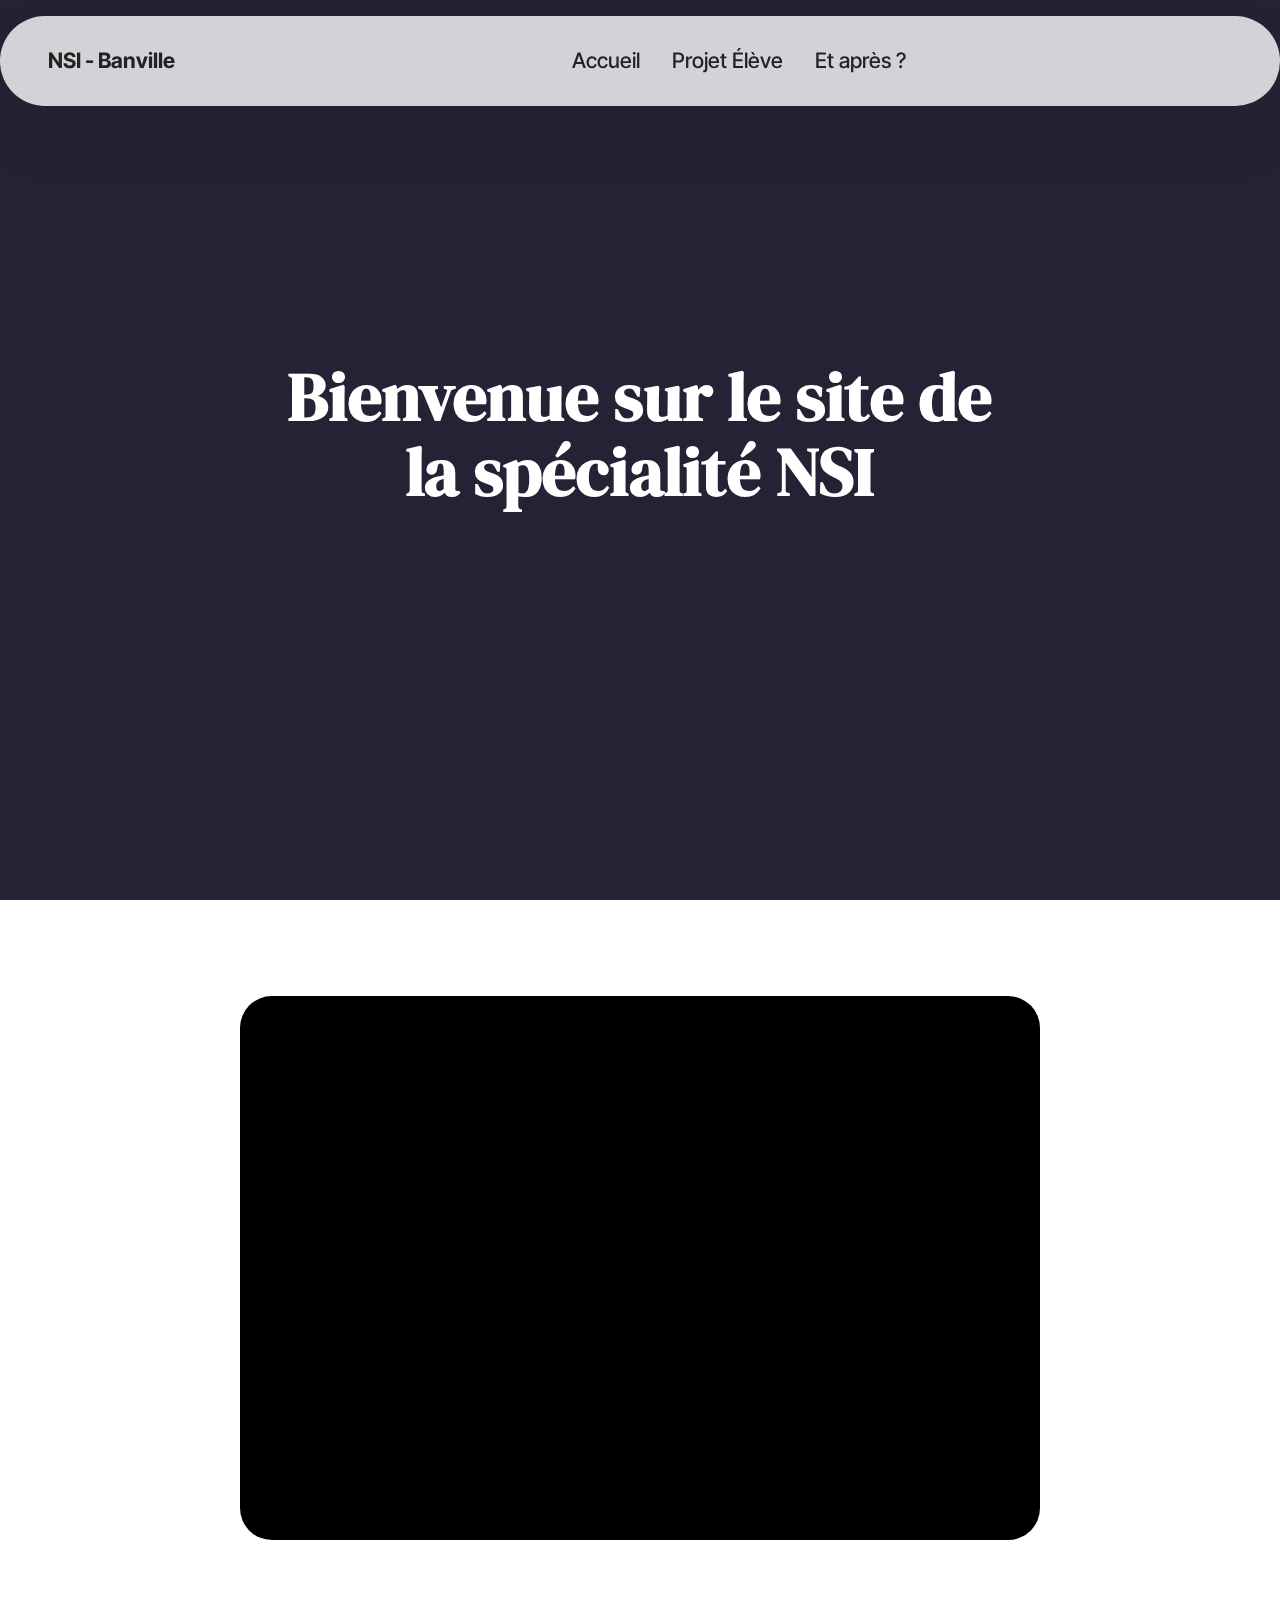
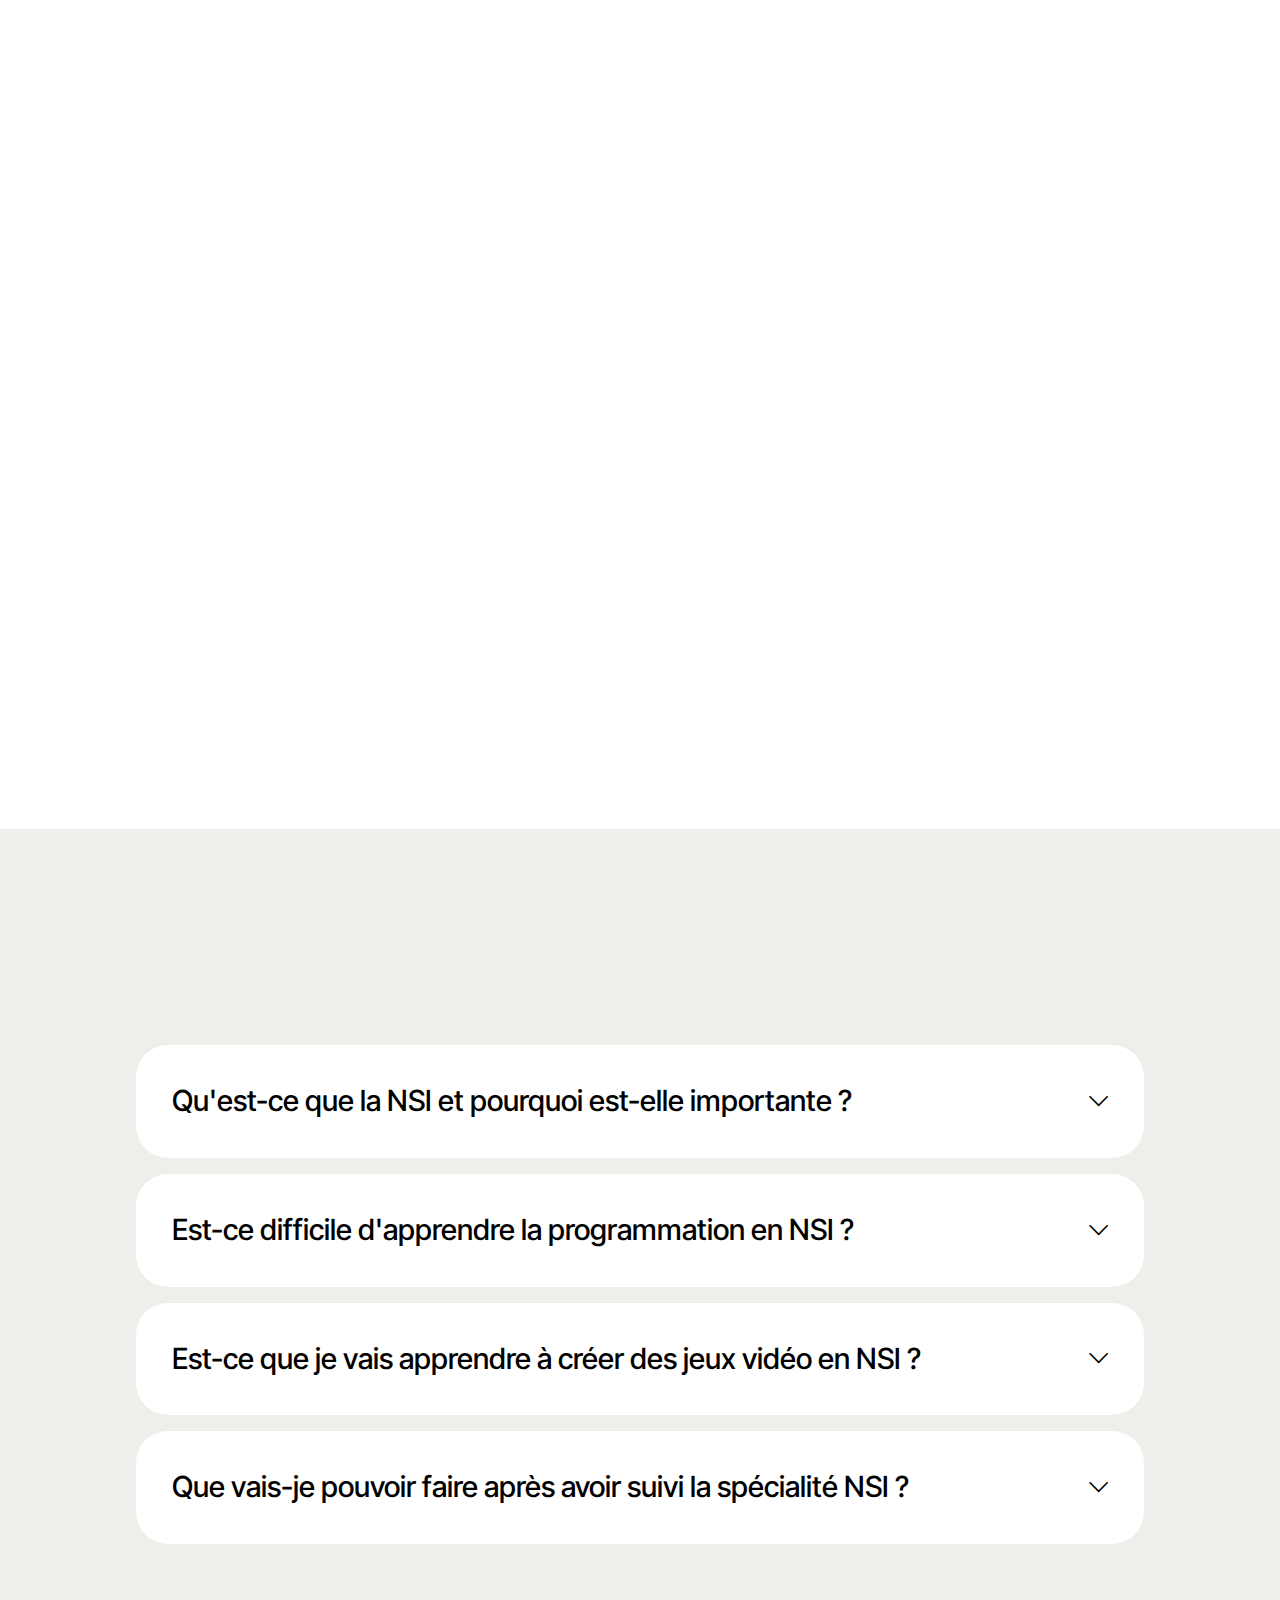
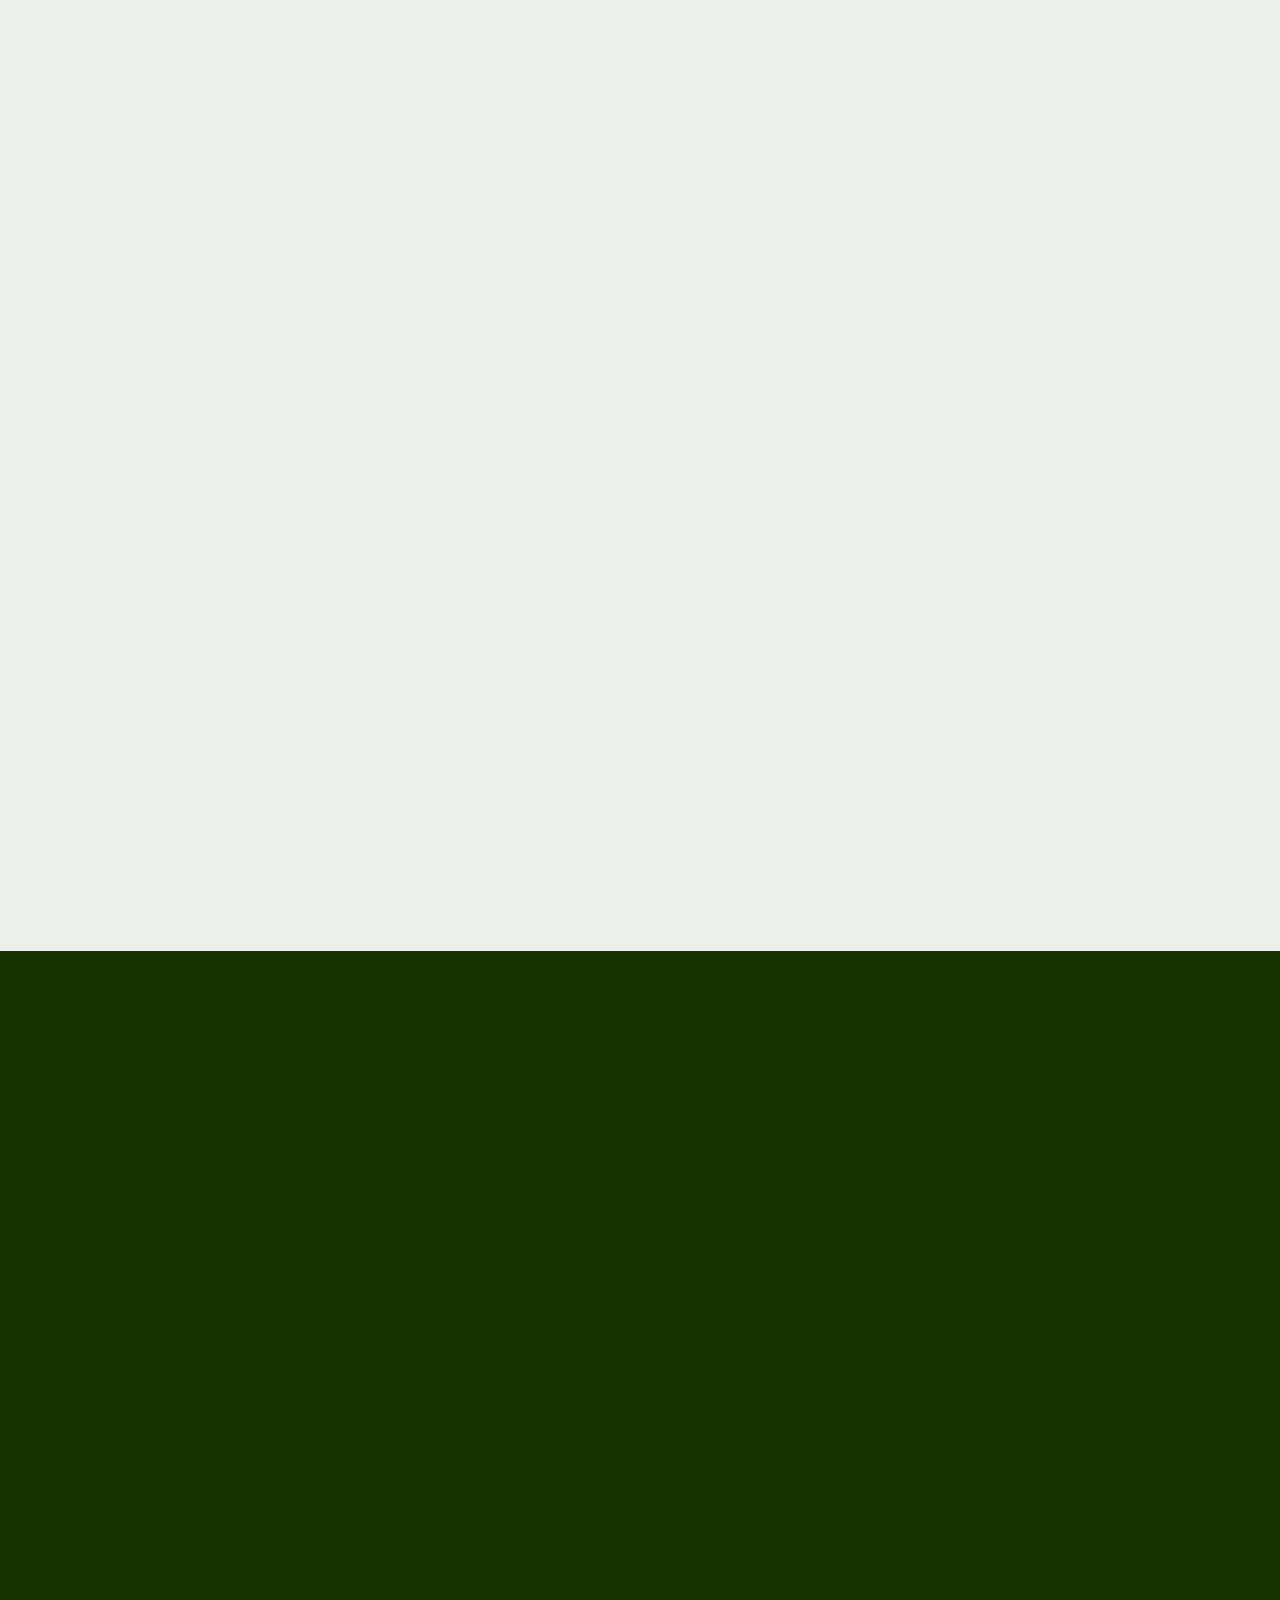
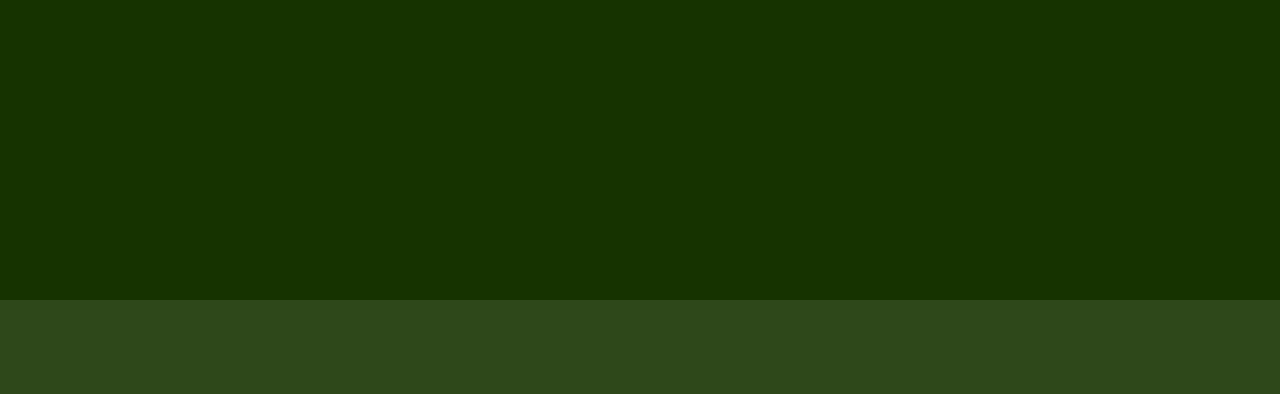
<file: index.html>
<!DOCTYPE html>
<html  >
<head>
  <meta charset="UTF-8">
  <meta http-equiv="X-UA-Compatible" content="IE=edge">
  <meta name="generator" content="NSI Banville, nsi-banville.fr">
  <meta name="viewport" content="width=device-width, initial-scale=1, minimum-scale=1">
  <link rel="shortcut icon" href="assets/images/123824920-402525174457230-7199063946682217641-n-128x128.png" type="image/x-icon">
  <meta name="description" content="">
  
  
  <title>Accueil</title>
  <link rel="stylesheet" href="assets/web/assets/mobirise-icons2/mobirise2.css">
  <link rel="stylesheet" href="assets/bootstrap/css/bootstrap.min.css">
  <link rel="stylesheet" href="assets/bootstrap/css/bootstrap-grid.min.css">
  <link rel="stylesheet" href="assets/bootstrap/css/bootstrap-reboot.min.css">
  <link rel="stylesheet" href="assets/animatecss/animate.css">
  <link rel="stylesheet" href="assets/dropdown/css/style.css">
  <link rel="stylesheet" href="assets/theme/css/style.css">
  <link rel="preload" href="https://fonts.googleapis.com/css?family=DM+Serif+Display:400,400i&display=swap" as="style" onload="this.onload=null;this.rel='stylesheet'">
  <noscript><link rel="stylesheet" href="https://fonts.googleapis.com/css?family=DM+Serif+Display:400,400i&display=swap"></noscript>
  <link rel="preload" href="https://fonts.googleapis.com/css?family=Inter+Tight:100,200,300,400,500,600,700,800,900,100i,200i,300i,400i,500i,600i,700i,800i,900i&display=swap" as="style" onload="this.onload=null;this.rel='stylesheet'">
  <noscript><link rel="stylesheet" href="https://fonts.googleapis.com/css?family=Inter+Tight:100,200,300,400,500,600,700,800,900,100i,200i,300i,400i,500i,600i,700i,800i,900i&display=swap"></noscript>
  <link rel="preload" as="style" href="assets/mobirise/css/mbr-additional.css?v=8w6BSI"><link rel="stylesheet" href="assets/mobirise/css/mbr-additional.css?v=8w6BSI" type="text/css">

  
  
  
</head>
<body>
  
  <section data-bs-version="5.1" class="menu menu5 cid-u2XXEHx8Oz" once="menu" id="menu05-1w">
	

	<nav class="navbar navbar-dropdown navbar-fixed-top navbar-expand-lg">
		<div class="container">
			<div class="navbar-brand">
				
				<span class="navbar-caption-wrap"><a class="navbar-caption text-black display-4" href="index.html">NSI - Banville</a></span>
			</div>
			<button class="navbar-toggler" type="button" data-toggle="collapse" data-bs-toggle="collapse" data-target="#navbarSupportedContent" data-bs-target="#navbarSupportedContent" aria-controls="navbarNavAltMarkup" aria-expanded="false" aria-label="Toggle navigation">
				<div class="hamburger">
					<span></span>
					<span></span>
					<span></span>
					<span></span>
				</div>
			</button>
			<div class="collapse navbar-collapse" id="navbarSupportedContent">
				<ul class="navbar-nav nav-dropdown nav-right" data-app-modern-menu="true"><li class="nav-item">
						<a class="nav-link link text-black text-primary display-4" href="index.html">Accueil</a>
					</li>
					<li class="nav-item">
						<a class="nav-link link text-black text-primary display-4" href="pjteleves.html" aria-expanded="false">Projet Élève</a>
					</li>
					<li class="nav-item">
						<a class="nav-link link text-black text-primary display-4" href="apres.html">Et après ?</a>
					</li></ul>
				
			</div>
		</div>
	</nav>
</section>

<section data-bs-version="5.1" class="header19 cid-u2XPR8AJxA mbr-fullscreen" id="header19-1k">
  

  
  
  <div class="container">
    <div class="row">
      <div class="content-wrap col-12 col-md-8">
        <h1 class="mbr-section-title mbr-fonts-style mb-4 display-1"><strong>Bienvenue sur le site de la spécialité NSI</strong></h1>
        
        
        
      </div>
    </div>
  </div>
</section>

<section data-bs-version="5.1" class="header14 cid-u2XRp7pybF" id="header14-1n">
	

	
	
	<div class="container">
		<div class="row justify-content-center">
			<div class="card col-12 col-md-12 col-lg-8">
				<div class="card-wrapper">
					<div class="card-box align-center">
						<h1 class="card-title mbr-fonts-style mb-4 display-2">
							<strong>La spécialité NSI c'est quoi ???</strong></h1>
						<p class="mbr-text mbr-fonts-style mb-4 display-7"><br><strong><em>La spécialité NSI (Numérique et Sciences Informatiques) à l'école t'apprend comment les ordinateurs fonctionnent. Tu découvriras la programmation pour créer des programmes, les algorithmes pour résoudre des problèmes, et même comment construire des sites web. C'est comme apprendre une nouvelle langue pour communiquer avec les ordinateurs et créer des choses géniales !</em></strong><br></p>
						
					</div>
				</div>
			</div>
		</div>
	</div>
</section>

<section data-bs-version="5.1" class="start article2 cid-u2XSblAca7" id="article02-1o">
	

	
	

	<div class="container">
		<div class="row justify-content-center">
			<div class="col-12 col-md-12 col-lg-6 image-wrapper">
				<img class="w-100" src="assets/images/prix-1-960x791.jpeg" alt="">
			</div>
			<div class="col-12 col-md-12 col-lg">
				<div class="text-wrapper align-left">
					<h1 class="mbr-section-title mbr-fonts-style mb-4 display-2"><strong>Rencontrez Mr Hamon.</strong></h1>
					<p class="mbr-text align-left mbr-fonts-style mb-4 display-7">
					Le Professeur Mr Hamon est un enseignant passionné par les sciences informatiques. Il a une vaste expérience dans le domaine et est dédié à l'éducation des étudiants en NSI.
					</p>
					<div class="mbr-section-btn align-left mt-3"><a class="btn btn-success display-7" href="https://i.giphy.com/m9oruywyYbHL6A2wWp.webp">Ah oui ?</a></div>
				</div>
			</div>
		</div>
	</div>
</section>

<section data-bs-version="5.1" class="list1 cid-u2XTc1Et84" id="list01-1p">	
    
	
	<div class="container">
		<div class="row justify-content-center">
			<div class="col-12 col-md-12 col-lg-10 m-auto">
				<div class="content">
					<div class="row justify-content-center mb-5">
						<div class="col-12 content-head">
							<div class="mbr-section-head">
								<h4 class="mbr-section-title mbr-fonts-style align-center mb-0 display-2">
									<strong>Tu te questionne?</strong>
								</h4>
								
							</div>
						</div>
					</div>
					<div id="bootstrap-accordion_4" class="panel-group accordionStyles accordion" role="tablist" aria-multiselectable="true">
						<div class="card">
							<div class="card-header" role="tab" id="headingOne">
								<a role="button" class="panel-title collapsed" data-toggle="collapse" data-bs-toggle="collapse" data-core="" href="#collapse1_4" aria-expanded="false" aria-controls="collapse1">
									<h6 class="panel-title-edit mbr-semibold mbr-fonts-style mb-0 display-5">Qu'est-ce que la NSI et pourquoi est-elle importante ?</h6>
									<span class="sign mbr-iconfont mobi-mbri-arrow-down"></span>
								</a>
							</div>
							<div id="collapse1_4" class="panel-collapse noScroll collapse" role="tabpanel" aria-labelledby="headingOne" data-parent="#accordion" data-bs-parent="#bootstrap-accordion_4">
								<div class="panel-body">
									<p class="mbr-fonts-style panel-text display-7">
										La NSI, ou Numérique et Sciences Informatiques, est une matière qui explore le monde de l'informatique. Elle est importante car elle permet de comprendre comment fonctionnent les ordinateurs, de créer des programmes et de développer des compétences utiles dans notre monde numérique. 🤖</p>
								</div>
							</div>
						</div>
						<div class="card">
							<div class="card-header" role="tab" id="headingOne">
								<a role="button" class="panel-title collapsed" data-toggle="collapse" data-bs-toggle="collapse" data-core="" href="#collapse2_4" aria-expanded="false" aria-controls="collapse2">
									<h6 class="panel-title-edit mbr-semibold mbr-fonts-style mb-0 display-5">Est-ce difficile d'apprendre la programmation en NSI ?</h6>
									<span class="sign mbr-iconfont mobi-mbri-arrow-down"></span>
								</a>
							</div>
							<div id="collapse2_4" class="panel-collapse noScroll collapse" role="tabpanel" aria-labelledby="headingOne" data-parent="#accordion" data-bs-parent="#bootstrap-accordion_4">
								<div class="panel-body">
									<p class="mbr-fonts-style panel-text display-7">
										Non, ce n'est pas forcément difficile, mais cela demande de la pratique et de la patience. La programmation est comme l'apprentissage d'une nouvelle langue, et plus tu pratiques, plus cela devient facile. 🧠</p>
								</div>
							</div>
						</div>
						<div class="card">
							<div class="card-header" role="tab" id="headingOne">
								<a role="button" class="panel-title collapsed" data-toggle="collapse" data-bs-toggle="collapse" data-core="" href="#collapse3_4" aria-expanded="false" aria-controls="collapse3">
									<h6 class="panel-title-edit mbr-semibold mbr-fonts-style mb-0 display-5">Est-ce que je vais apprendre à créer des jeux vidéo en NSI ?</h6>
									<span class="sign mbr-iconfont mobi-mbri-arrow-down"></span>
								</a>
							</div>
							<div id="collapse3_4" class="panel-collapse noScroll collapse" role="tabpanel" aria-labelledby="headingOne" data-parent="#accordion" data-bs-parent="#bootstrap-accordion_4">
								<div class="panel-body">
									<p class="mbr-fonts-style panel-text display-7">
										Oui ! En première année de NSI, la création d'un jeu vidéo est envisageable (Je ne suis pas peu fier de mon memory 😎)
									</p>
								</div>
							</div>
						</div>
						<div class="card">
							<div class="card-header" role="tab" id="headingOne">
								<a role="button" class="panel-title collapsed" data-toggle="collapse" data-bs-toggle="collapse" data-core="" href="#collapse4_4" aria-expanded="false" aria-controls="collapse4">
									<h6 class="panel-title-edit mbr-semibold mbr-fonts-style mb-0 display-5">Que vais-je pouvoir faire après avoir suivi la spécialité NSI ?</h6>
									<span class="sign mbr-iconfont mobi-mbri-arrow-down"></span>
								</a>
							</div>
							<div id="collapse4_4" class="panel-collapse noScroll collapse" role="tabpanel" aria-labelledby="headingOne" data-parent="#accordion" data-bs-parent="#bootstrap-accordion_4">
								<div class="panel-body">
									<p class="mbr-fonts-style panel-text display-7">
										Après la NSI, tu auras acquis des compétences en programmation, en résolution de problèmes et en compréhension du fonctionnement des ordinateurs. Ces compétences peuvent t'ouvrir des portes dans des domaines tels que le développement de logiciels, la cybersécurité, l'analyse de données, etc. 💻</p>
								</div>
							</div>
						</div>
						
						
					</div>
				</div>
			</div>
		</div>
	</div>
</section>

<section data-bs-version="5.1" class="people04 cid-u3kIhjxXaW" id="people04-25">
	
	
	<div class="container">
		<div class="row mb-5 justify-content-center">
			<div class="col-12 mb-0 content-head">
				<h3 class="mbr-section-title mbr-fonts-style align-center mb-0 display-2">
					<strong>Avis d'élèves.</strong></h3>
				
			</div>
		</div>
		<div class="row mbr-masonry" data-masonry="{&quot;percentPosition&quot;: true }">
			<div class="item features-without-image col-12 col-md-6 col-lg-4 active">
				<div class="item-wrapper">
					<div class="card-box align-left">
						<p class="card-text mbr-fonts-style display-7">
							Avis 1</p>
						<div class="img-wrapper mt-4 mb-2">
							<img src="assets/images/default-avatar-160x160.png" alt="" data-slide-to="0" data-bs-slide-to="0">
						</div>
						<h5 class="card-title mbr-fonts-style display-7">
							<strong>1</strong>
						</h5>
					</div>
				</div>
			</div>
			<div class="item features-without-image col-12 col-md-6 col-lg-4">
				<div class="item-wrapper">
					<div class="card-box align-left">
						<p class="card-text mbr-fonts-style display-7">
							Avis 2</p>
						<div class="img-wrapper mt-4 mb-2">
							<img src="assets/images/default-avatar-160x160.png" data-slide-to="1" data-bs-slide-to="1" alt="">
						</div>
						<h5 class="card-title mbr-fonts-style display-7">
							<strong>2</strong>
						</h5>
					</div>
				</div>
			</div>
			<div class="item features-without-image col-12 col-md-6 col-lg-4">
				<div class="item-wrapper">
					<div class="card-box align-left">
						<p class="card-text mbr-fonts-style display-7">
							Avis 3</p>
						<div class="img-wrapper mt-4 mb-2">
							<img src="assets/images/default-avatar-160x160.png" data-slide-to="2" data-bs-slide-to="2" alt="">
						</div>
						<h5 class="card-title mbr-fonts-style display-7">
							<strong>3</strong>
						</h5>
					</div>
				</div>
			</div>
			
			<div class="item features-without-image col-12 col-md-6 col-lg-4">
				<div class="item-wrapper">
					<div class="card-box align-left">
						<p class="card-text mbr-fonts-style display-7">Avis 4</p>
						<div class="img-wrapper mt-4 mb-2">
							<img src="assets/images/default-avatar-160x160.png" data-slide-to="3" data-bs-slide-to="3" alt="">
						</div>
						<h5 class="card-title mbr-fonts-style display-7">
							<strong>4</strong>
						</h5>
					</div>
				</div>
			</div><div class="item features-without-image col-12 col-md-6 col-lg-4">
				<div class="item-wrapper">
					<div class="card-box align-left">
						<p class="card-text mbr-fonts-style display-7">
							Avis 5</p>
						<div class="img-wrapper mt-4 mb-2">
							<img src="assets/images/default-avatar-160x160.png" data-slide-to="4" data-bs-slide-to="4" alt="">
						</div>
						<h5 class="card-title mbr-fonts-style display-7">
							<strong>5</strong>
						</h5>
					</div>
				</div>
			</div>
			<div class="item features-without-image col-12 col-md-6 col-lg-4">
				<div class="item-wrapper">
					<div class="card-box align-left">
						<p class="card-text mbr-fonts-style display-7">
							Avis 6</p>
						<div class="img-wrapper mt-4 mb-2">
							<img src="assets/images/default-avatar-160x160.png" data-slide-to="5" data-bs-slide-to="5" alt="">
						</div>
						<h5 class="card-title mbr-fonts-style display-7">
							<strong>6</strong>
						</h5>
					</div>
				</div>
			</div>
		</div>
	</div>
</section>

<section data-bs-version="5.1" class="features5 cid-u3l3CNxzBF" id="features05-27">
  

  
  
  <div class="container">
    <div class="row mb-5 justify-content-center">
      <div class="col-12 content-head">
        <h3 class="mbr-section-title mbr-fonts-style align-center mb-0 display-2"><strong>Exemple de parcours.</strong></h3>
        <h5 class="mbr-section-subtitle mbr-fonts-style align-center mb-0 mt-4 display-7">Voici un exemple de parcours idéal pour ton avenir.</h5>
      </div>
    </div>
    <div class="row">
      <div class="item features-without-image col-12 col-md-6 col-lg-3 item-mb">
        <div class="item-wrapper">
          <div class="card-box align-left">
            <div class="iconfont-wrapper">
              <span class="mbr-iconfont mobi-mbri-question mobi-mbri"></span>
            </div>
            <h5 class="card-title mbr-fonts-style display-5">
              <strong>L'année de 3eme</strong></h5>
            <p class="card-text mbr-fonts-style display-7">
              En 3ème, tu te questionne déjà sur ce que tu aimerais faire plus tard, tu sais que tu es pationné en informatique et tes résultats en technologie sont relativement bons.</p>

            
          </div>
        </div>
      </div>
      <div class="item features-without-image col-12 col-md-6 col-lg-3 item-mb">
        <div class="item-wrapper">
          <div class="card-box align-left">
            <div class="iconfont-wrapper">
              <span class="mbr-iconfont mobi-mbri-right mobi-mbri"></span>
            </div>
            <h5 class="card-title mbr-fonts-style display-5">
              <strong>L'année de 2nd</strong></h5>
            <p class="card-text mbr-fonts-style display-7">En seconde, on te demande de faire un choix parmi 3 options supplémentaire obligatoire, le plus adéquat est de choisir l'option SI (Sciences de l'ingénieur).</p>

            
          </div>
        </div>
      </div>
      <div class="item features-without-image col-12 col-md-6 col-lg-3 item-mb">
        <div class="item-wrapper">
          <div class="card-box align-left">
            <div class="iconfont-wrapper">
              <span class="mbr-iconfont mobi-mbri-success mobi-mbri"></span>
            </div>
            <h5 class="card-title mbr-fonts-style display-5">
              <strong>L'année de 1ere</strong></h5>
            <p class="card-text mbr-fonts-style display-7">Sa y est ! Tu es en première, il est temps pour toi de choisir 3 spécialités. Je te conseille de prendre NSI, Maths et Physique, ce sont les matières les plus adéquates pour intégrer des filliaire technologique.</p>

            
          </div>
        </div>
      </div><div class="item features-without-image col-12 col-md-6 col-lg-3 item-mb">
        <div class="item-wrapper">
          <div class="card-box align-left">
            <div class="iconfont-wrapper">
              <span class="mbr-iconfont mobi-mbri-unlock mobi-mbri"></span>
            </div>
            <h5 class="card-title mbr-fonts-style display-5">
              <strong>L'année de terminale</strong></h5>
            <p class="card-text mbr-fonts-style display-7">En terminale, c'est enfin l'année du bac, on te demande de supprimer une spécialité, je te conseille de supprimer la spécialité Physique car les maths te seront bien utile en NSI. 😉</p>

            
          </div>
        </div>
      </div>
    </div>
  </div>
</section>

<section data-bs-version="5.1" class="footer4 cid-u2XTI08w7R" once="footers" id="footer04-1r">

    

    

    <div class="container">
        <div class="media-container-row align-center mbr-white">
            <div class="col-12">
                <p class="mbr-text mb-0 mbr-fonts-style display-7">
                    © Made with <strong>❤</strong> by <strong>Yanis</strong> - All Rights Reserved
                </p>
            </div>
        </div>
    </div>
</section><script src="assets/bootstrap/js/bootstrap.bundle.min.js"></script>  <script src="assets/smoothscroll/smooth-scroll.js"></script>  <script src="assets/ytplayer/index.js"></script>  <script src="assets/dropdown/js/navbar-dropdown.js"></script>  <script src="assets/mbr-switch-arrow/mbr-switch-arrow.js"></script>  <script src="assets/masonry/masonry.pkgd.min.js"></script>  <script src="assets/imagesloaded/imagesloaded.pkgd.min.js"></script>  <script src="assets/theme/js/script.js"></script>  
  
  
 <div id="scrollToTop" class="scrollToTop mbr-arrow-up"><a style="text-align: center;"><i class="mbr-arrow-up-icon mbr-arrow-up-icon-cm cm-icon cm-icon-smallarrow-up"></i></a></div>
    <input name="animation" type="hidden">
  </body>
</html>
</file>
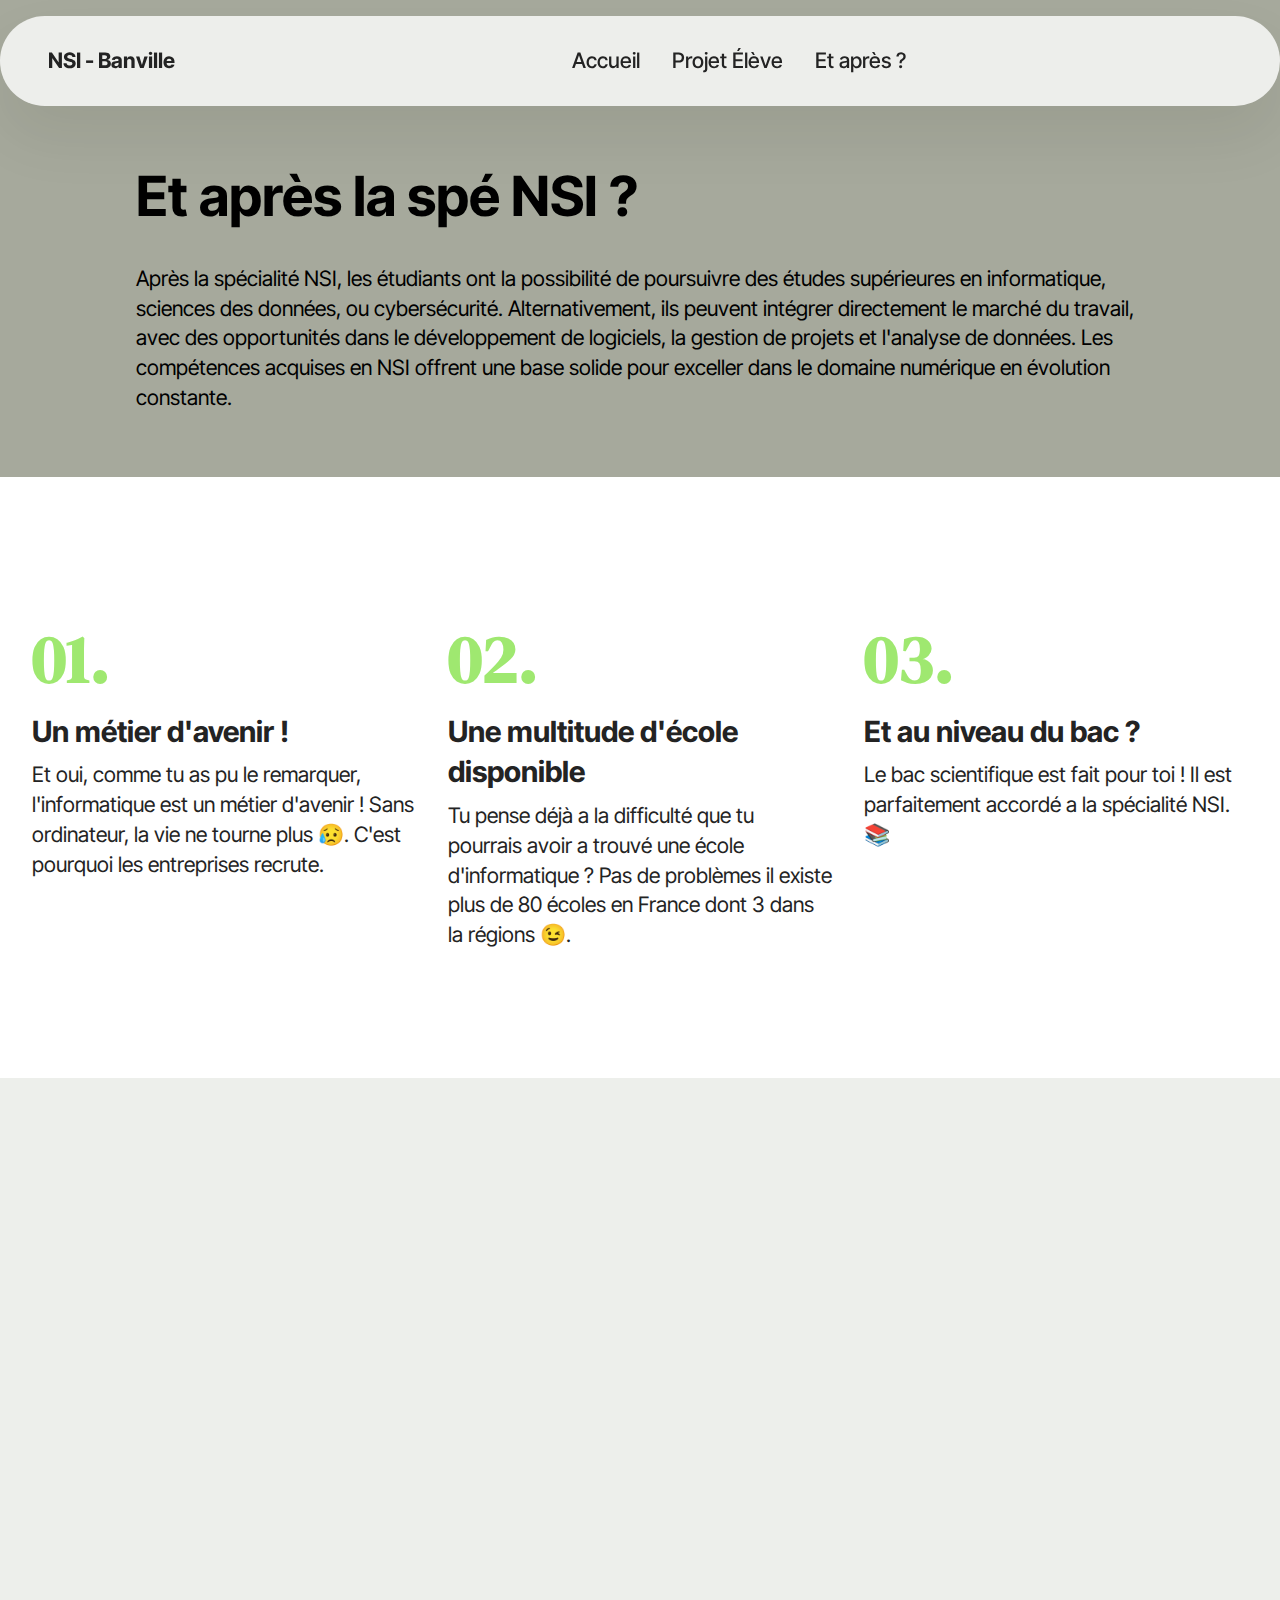
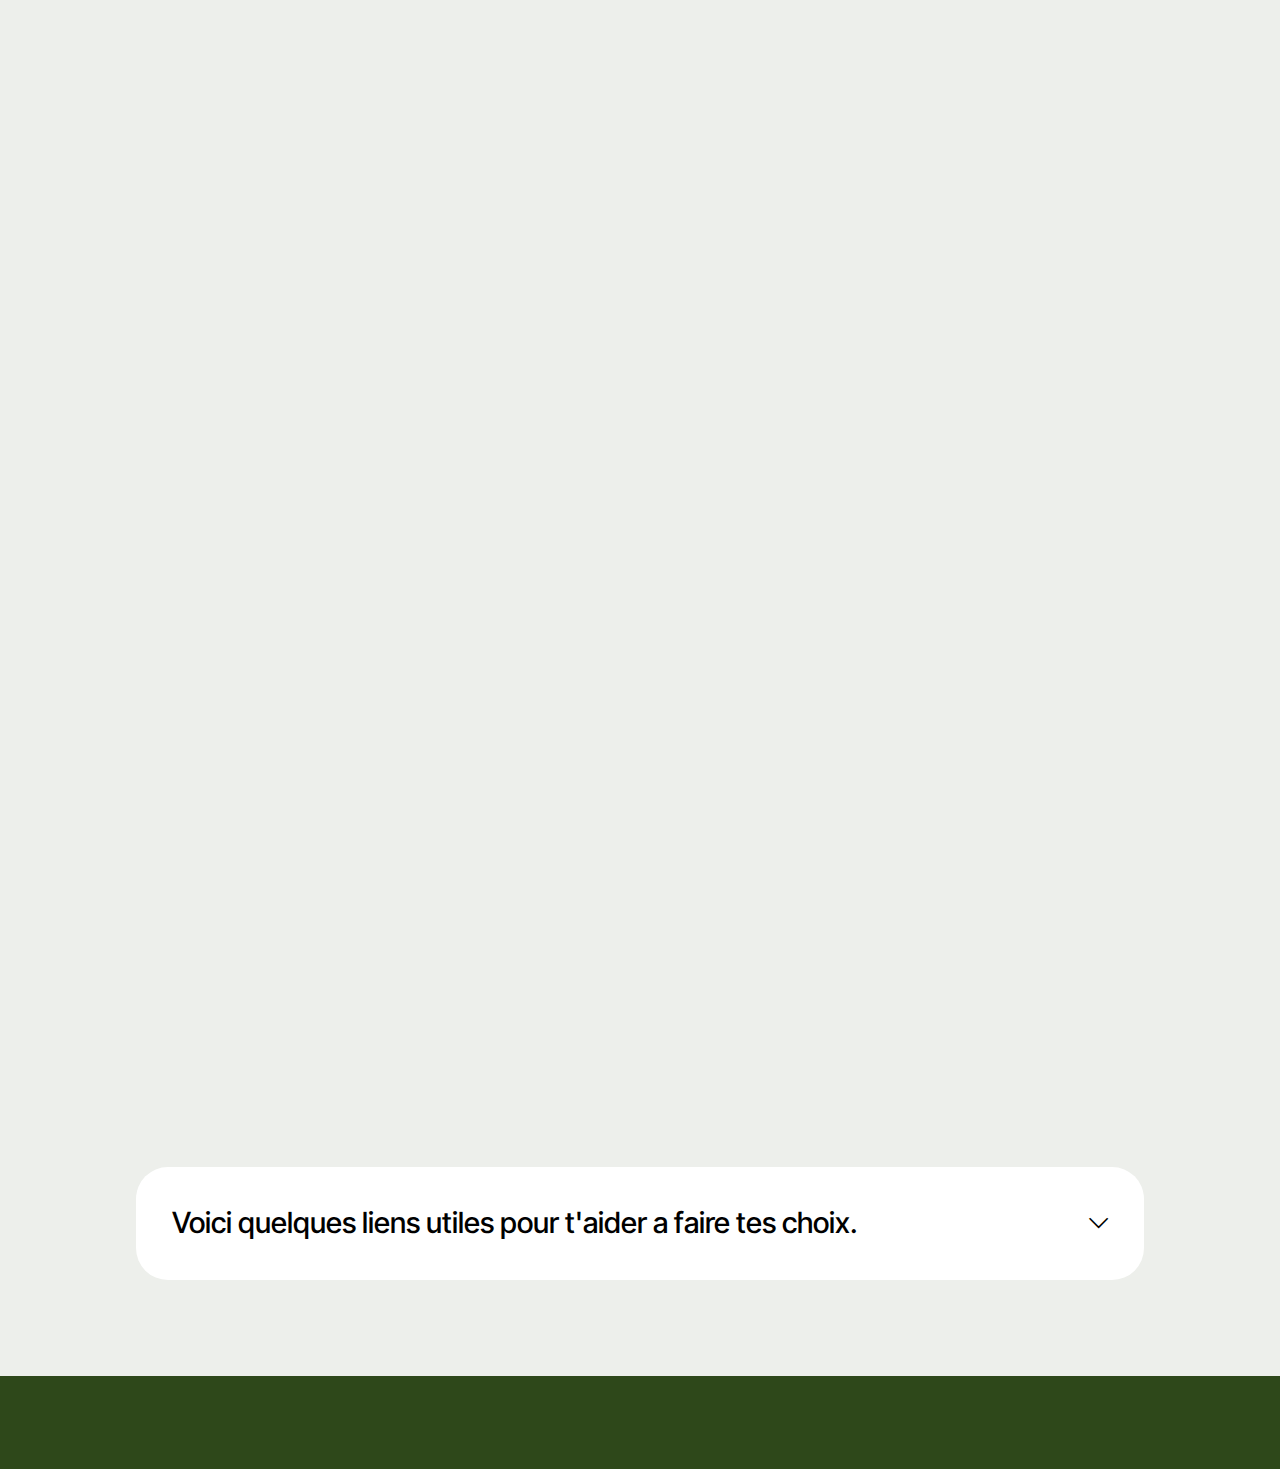
<file: apres.html>
<!DOCTYPE html>
<html  >
<head>
  <meta charset="UTF-8">
  <meta http-equiv="X-UA-Compatible" content="IE=edge">
  <meta name="generator" content="NSI Banville, nsi-banville.fr">
  <meta name="viewport" content="width=device-width, initial-scale=1, minimum-scale=1">
  <link rel="shortcut icon" href="assets/images/123824920-402525174457230-7199063946682217641-n-128x128.png" type="image/x-icon">
  <meta name="description" content="Quels sont les voies qui me sont ouvertes après avoir choisis la spécialité NSI.">
  
  
  <title>Et après ?</title>
  <link rel="stylesheet" href="assets/web/assets/mobirise-icons2/mobirise2.css">
  <link rel="stylesheet" href="assets/bootstrap/css/bootstrap.min.css">
  <link rel="stylesheet" href="assets/bootstrap/css/bootstrap-grid.min.css">
  <link rel="stylesheet" href="assets/bootstrap/css/bootstrap-reboot.min.css">
  <link rel="stylesheet" href="assets/animatecss/animate.css">
  <link rel="stylesheet" href="assets/dropdown/css/style.css">
  <link rel="stylesheet" href="assets/theme/css/style.css">
  <link rel="preload" href="https://fonts.googleapis.com/css?family=DM+Serif+Display:400,400i&display=swap" as="style" onload="this.onload=null;this.rel='stylesheet'">
  <noscript><link rel="stylesheet" href="https://fonts.googleapis.com/css?family=DM+Serif+Display:400,400i&display=swap"></noscript>
  <link rel="preload" href="https://fonts.googleapis.com/css?family=Inter+Tight:100,200,300,400,500,600,700,800,900,100i,200i,300i,400i,500i,600i,700i,800i,900i&display=swap" as="style" onload="this.onload=null;this.rel='stylesheet'">
  <noscript><link rel="stylesheet" href="https://fonts.googleapis.com/css?family=Inter+Tight:100,200,300,400,500,600,700,800,900,100i,200i,300i,400i,500i,600i,700i,800i,900i&display=swap"></noscript>
  <link rel="preload" as="style" href="assets/mobirise/css/mbr-additional.css?v=vkXc06"><link rel="stylesheet" href="assets/mobirise/css/mbr-additional.css?v=vkXc06" type="text/css">

  
  
  
</head>
<body>
  
  <section data-bs-version="5.1" class="menu menu5 cid-u2XXEHx8Oz" once="menu" id="menu05-1w">
	

	<nav class="navbar navbar-dropdown navbar-fixed-top navbar-expand-lg">
		<div class="container">
			<div class="navbar-brand">
				
				<span class="navbar-caption-wrap"><a class="navbar-caption text-black display-4" href="index.html">NSI - Banville</a></span>
			</div>
			<button class="navbar-toggler" type="button" data-toggle="collapse" data-bs-toggle="collapse" data-target="#navbarSupportedContent" data-bs-target="#navbarSupportedContent" aria-controls="navbarNavAltMarkup" aria-expanded="false" aria-label="Toggle navigation">
				<div class="hamburger">
					<span></span>
					<span></span>
					<span></span>
					<span></span>
				</div>
			</button>
			<div class="collapse navbar-collapse" id="navbarSupportedContent">
				<ul class="navbar-nav nav-dropdown nav-right" data-app-modern-menu="true"><li class="nav-item">
						<a class="nav-link link text-black text-primary display-4" href="index.html">Accueil</a>
					</li>
					<li class="nav-item">
						<a class="nav-link link text-black text-primary display-4" href="pjteleves.html" aria-expanded="false">Projet Élève</a>
					</li>
					<li class="nav-item">
						<a class="nav-link link text-black text-primary display-4" href="apres.html">Et après ?</a>
					</li></ul>
				
			</div>
		</div>
	</nav>
</section>

<section data-bs-version="5.1" class="article12 cid-u2XXfiu6cr" id="article12-1v">    
    
    <div class="container-fluid">
        <div class="row justify-content-center">
            <div class="col-md-12 col-lg-10">
                <h3 class="mbr-section-title mbr-fonts-style mb-4 mt-0 display-2">
                <strong>Et après la spé NSI ?</strong></h3>
                
                <p class="mbr-text mbr-fonts-style display-7">Après la spécialité NSI, les étudiants ont la possibilité de poursuivre des études supérieures en informatique, sciences des données, ou cybersécurité. Alternativement, ils peuvent intégrer directement le marché du travail, avec des opportunités dans le développement de logiciels, la gestion de projets et l'analyse de données. Les compétences acquises en NSI offrent une base solide pour exceller dans le domaine numérique en évolution constante.</p>
            </div>
        </div>
    </div>
</section>

<section data-bs-version="5.1" class="features023 cid-u2XX1XgBb1" id="features023-1u">

    

    
    
    <div class="container">
        <div class="row justify-content-center">
            <div class="col-12 content-head">
                <div class="card-wrapper mb-5">
                    <div class="card-box align-center">
                        
                        
                        
                    </div>
                </div>
            </div>
        </div>
        <div class="row content-row">
            <div class="item features-without-image col-12 col-md-6 col-lg-4 item-mb">
                <div class="item-wrapper">
                    <div class="title mb-3">
                        <span class="num mbr-fonts-style display-1"><strong>01.</strong></span>
                    </div>
                    <h4 class="card-title mbr-fonts-style display-5">
                        <strong>Un métier d'avenir !</strong></h4>
                    <p class="mbr-text card-text mbr-fonts-style mb-0 display-7">
                        Et oui, comme tu as pu le remarquer, l'informatique est un métier d'avenir ! Sans ordinateur, la vie ne tourne plus 😥. C'est pourquoi les entreprises recrute.</p>
                </div>
            </div>
            <div class="item features-without-image col-12 col-md-6 col-lg-4 item-mb">
                <div class="item-wrapper">
                    <div class="title mb-3">
                        <span class="num mbr-fonts-style display-1"><strong>02.</strong></span>
                    </div>
                    <h4 class="card-title mbr-fonts-style display-5">
                        <strong>Une multitude d'école disponible</strong></h4>
                    <p class="mbr-text card-text mbr-fonts-style mb-0 display-7">Tu pense déjà a la difficulté que tu pourrais avoir a trouvé une école d'informatique ? Pas de problèmes il existe plus de&nbsp;80 écoles en France dont 3 dans la régions 😉.</p>
                </div>
            </div>
            <div class="item features-without-image col-12 col-md-6 col-lg-4 item-mb">
                <div class="item-wrapper">
                    <div class="title mb-3">
                        <span class="num mbr-fonts-style display-1"><strong>03.</strong></span>
                    </div>
                    <h4 class="card-title mbr-fonts-style display-5">
                        <strong>Et au niveau du bac ?</strong></h4>
                    <p class="mbr-text card-text mbr-fonts-style mb-0 display-7">
                        Le&nbsp;bac scientifique est fait pour toi ! Il est parfaitement accordé a la spécialité NSI. 📚</p>
                </div>
            </div>
        </div>
    </div>
</section>

<section data-bs-version="5.1" class="list06 cid-u2XWZwpyy1" id="list06-1t">
    
    <div class="container">
        <div class="col-12 mb-5 content-head">
            <h3 class="mbr-section-title mbr-fonts-style align-center mb-0 display-2">
                <strong>Les métiers possibles.</strong></h3>
            
        </div>
        <div class="row justify-content-center ">
            <div class="col-12 col-lg-9">
                
                <div class="item features-without-image col-12 active">
                    <div class="item-wrapper">
                        <h5 class="mbr-card-title mbr-fonts-style mt-0 mb-3 display-5"><strong><a href="https://www.jobijoba.com/fr/fiches-metiers/Developpeur+logiciel" class="text-black">Développeur de logiciels</a></strong></h5>
                        
                        <h6 class="mbr-card-subtitle mbr-fonts-style mt-0 mb-3 display-7">
                            <strong>Responsibilities</strong>
                        </h6>
                        <div class="counter-container mbr-text mbr-fonts-style display-7">
                            <ul>
                                <li><span style="font-size: 1.4rem;">Programmation : Utilisation de langages de programmation pour créer des logiciels.
</span></li><li><span style="font-size: 1.4rem;">Analyse : Compréhension des besoins des utilisateurs et conception de solutions logicielles.
</span></li><li><span style="font-size: 1.4rem;">Résolution de problèmes : Trouver des solutions efficaces aux défis techniques.</span><br></li>
                            </ul>
                        </div>
                        
                        
                        
                    </div>
                </div><div class="item features-without-image col-12">
                    <div class="item-wrapper">
                        <h5 class="mbr-card-title mbr-fonts-style mt-0 mb-3 display-5"><strong><a href="https://www.clementine.jobs/fiches-metiers/metiers-de-linformatique/ingenieur-cybersecurite/" class="text-black">Ingénieur en cybersécurité</a></strong></h5>
                        
                        <h6 class="mbr-card-subtitle mbr-fonts-style mt-0 mb-3 display-7">
                            <strong>Responsibilities</strong>
                        </h6>
                        <div class="counter-container mbr-text mbr-fonts-style display-7">
                            <ul>
                                <li>Sécurité informatique : Protéger les systèmes et réseaux contre les cybermenaces.
</li><li>Audit : Évaluer et renforcer la sécurité des infrastructures informatiques.
</li><li>Veille technologique : Suivre les évolutions pour anticiper les nouvelles menaces.</li>
                            </ul>
                        </div>
                        
                        
                        
                    </div>
                </div><div class="item features-without-image col-12">
                    <div class="item-wrapper">
                        <h5 class="mbr-card-title mbr-fonts-style mt-0 mb-3 display-5"><strong><a href="https://www.jobijoba.com/fr/fiches-metiers/Analyste+de+donnees#:~:text=L'analyste%20de%20donn%C3%A9es%20collecte,en%20tirer%20des%20conclusions%20strat%C3%A9giques." class="text-black">Analyste de données</a></strong></h5>
                        
                        <h6 class="mbr-card-subtitle mbr-fonts-style mt-0 mb-3 display-7">
                            <strong>Responsibilities</strong>
                        </h6>
                        <div class="counter-container mbr-text mbr-fonts-style display-7">
                            <ul>
                                <li>Analyse de données : Interprétation de grandes quantités de données pour en extraire des insights.
</li><li>Modélisation : Création de modèles statistiques pour prédire des tendances.
</li><li>Programmation statistique : Utilisation d'outils comme Python ou R pour manipuler les données.</li>
                            </ul>
                        </div>
                        
                        
                        
                    </div>
                </div>
            </div>
        </div>
    </div>
</section>

<section data-bs-version="5.1" class="list1 cid-u3rRyZqSIr" id="list01-28">	
    
	
	<div class="container">
		<div class="row justify-content-center">
			<div class="col-12 col-md-12 col-lg-10 m-auto">
				<div class="content">
					
					<div id="bootstrap-accordion_13" class="panel-group accordionStyles accordion" role="tablist" aria-multiselectable="true">
						<div class="card">
							<div class="card-header" role="tab" id="headingOne">
								<a role="button" class="panel-title collapsed" data-toggle="collapse" data-bs-toggle="collapse" data-core="" href="#collapse1_13" aria-expanded="false" aria-controls="collapse1">
									<h6 class="panel-title-edit mbr-semibold mbr-fonts-style mb-0 display-5">Voici quelques liens utiles pour t'aider a faire tes choix.</h6>
									<span class="sign mbr-iconfont mobi-mbri-arrow-down"></span>
								</a>
							</div>
							<div id="collapse1_13" class="panel-collapse noScroll collapse" role="tabpanel" aria-labelledby="headingOne" data-parent="#accordion" data-bs-parent="#bootstrap-accordion_13">
								<div class="panel-body">
									<p class="mbr-fonts-style panel-text display-7">→&nbsp;<a href="https://www.onisep.fr/media/multimedia/quiz-de-positionnement/quiz-quels-metiers-pour-moi" class="text-primary">Quiz métier Onisep</a><br>→&nbsp;<a href="https://dossier.parcoursup.fr/Candidat/carte" class="text-primary">ParcourSup carte formation</a><br></p>
								</div>
							</div>
						</div>
						
						
						
						
						
					</div>
				</div>
			</div>
		</div>
	</div>
</section>

<section data-bs-version="5.1" class="footer4 cid-u2XTI08w7R" once="footers" id="footer04-1r">

    

    

    <div class="container">
        <div class="media-container-row align-center mbr-white">
            <div class="col-12">
                <p class="mbr-text mb-0 mbr-fonts-style display-7">
                    © Made with <strong>❤</strong> by <strong>Yanis</strong> - All Rights Reserved
                </p>
            </div>
        </div>
    </div>
</section><script src="assets/bootstrap/js/bootstrap.bundle.min.js"></script>  <script src="assets/smoothscroll/smooth-scroll.js"></script>  <script src="assets/ytplayer/index.js"></script>  <script src="assets/dropdown/js/navbar-dropdown.js"></script>  <script src="assets/mbr-switch-arrow/mbr-switch-arrow.js"></script>  <script src="assets/theme/js/script.js"></script>  
  
  
 <div id="scrollToTop" class="scrollToTop mbr-arrow-up"><a style="text-align: center;"><i class="mbr-arrow-up-icon mbr-arrow-up-icon-cm cm-icon cm-icon-smallarrow-up"></i></a></div>
    <input name="animation" type="hidden">
  </body>
</html>
</file>
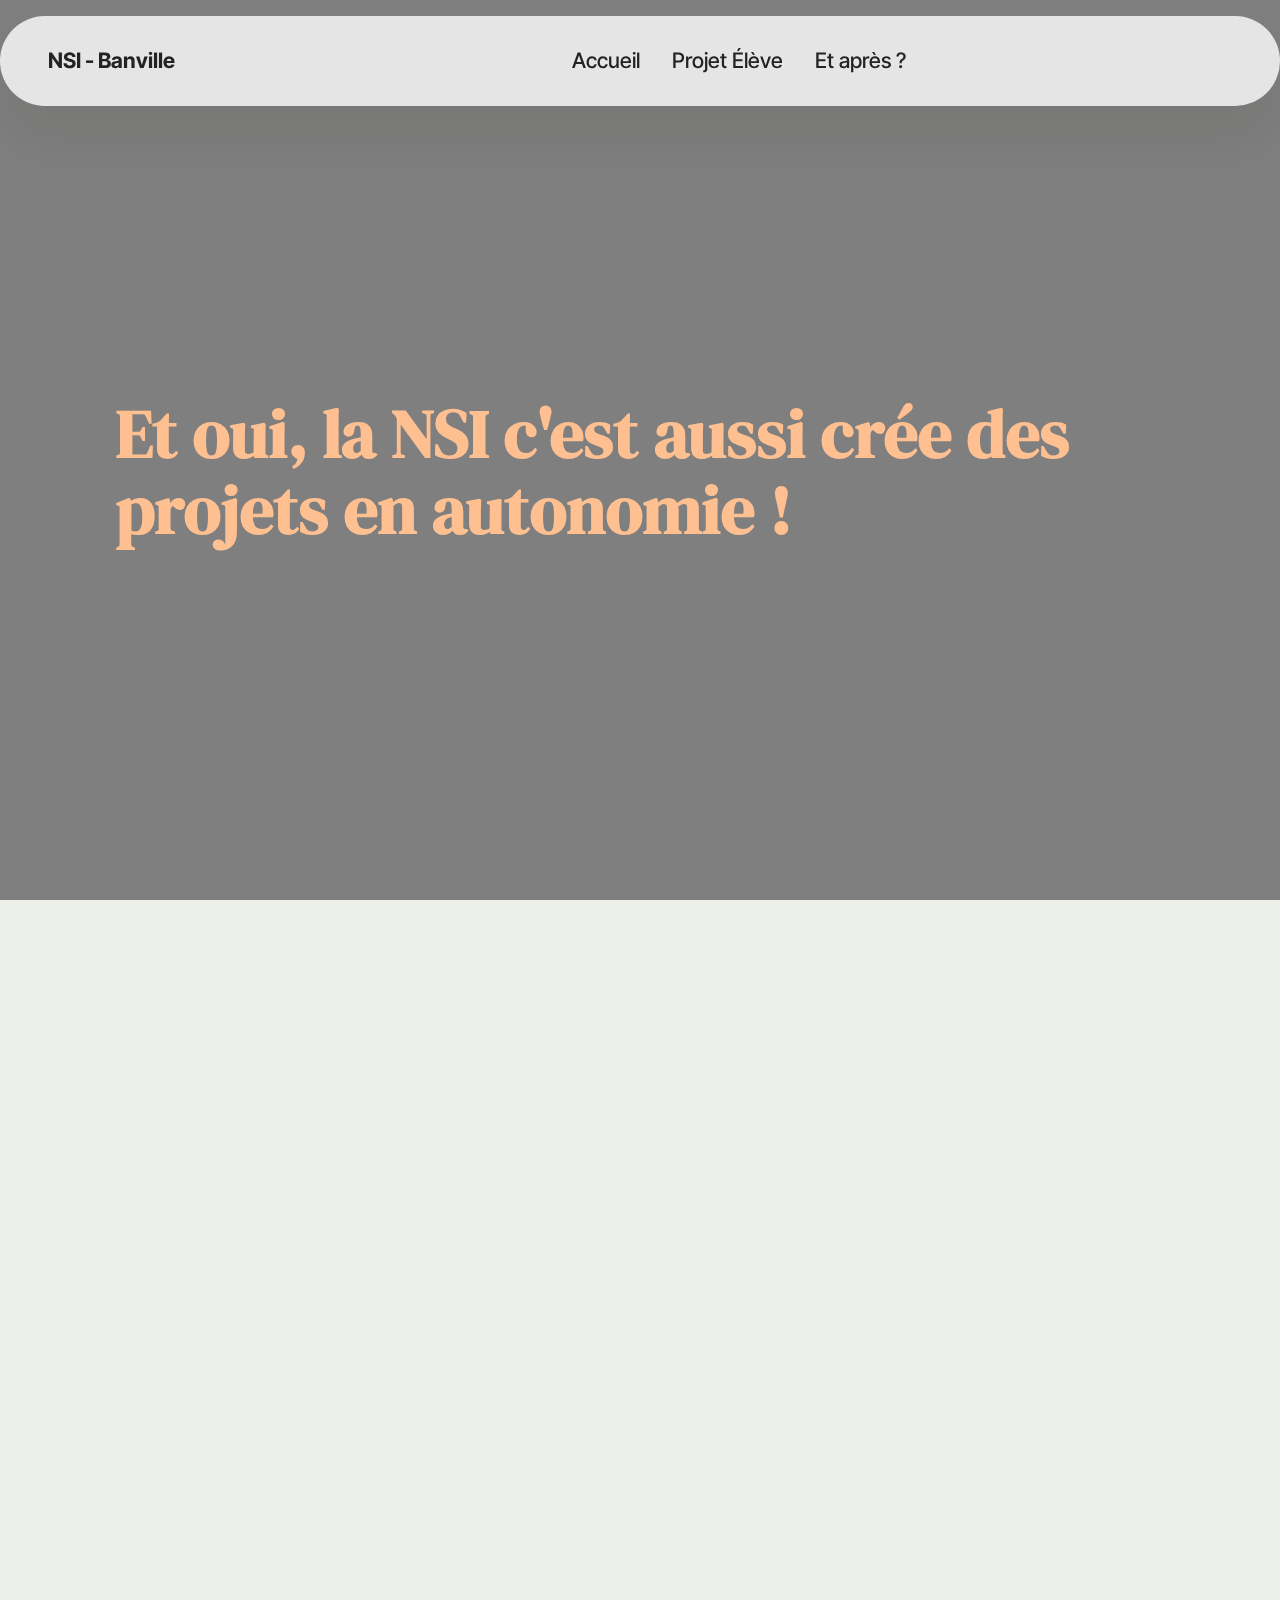
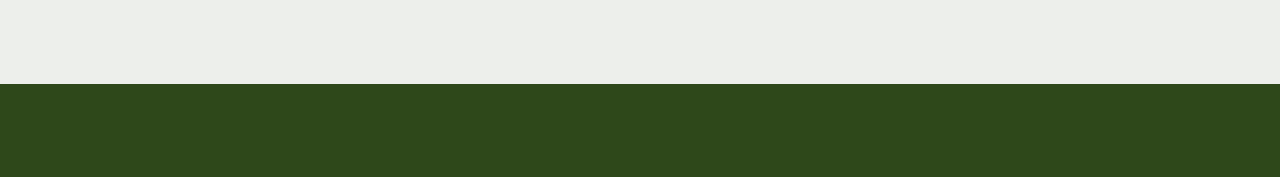
<file: pjteleves.html>
<!DOCTYPE html>
<html  >
<head>
  <meta charset="UTF-8">
  <meta http-equiv="X-UA-Compatible" content="IE=edge">
  <meta name="generator" content="NSI Banville, nsi-banville.fr">
  <meta name="viewport" content="width=device-width, initial-scale=1, minimum-scale=1">
  <link rel="shortcut icon" href="assets/images/123824920-402525174457230-7199063946682217641-n-128x128.png" type="image/x-icon">
  <meta name="description" content="">
  
  
  <title>Projet Élèves</title>
  <link rel="stylesheet" href="assets/web/assets/mobirise-icons2/mobirise2.css">
  <link rel="stylesheet" href="assets/bootstrap/css/bootstrap.min.css">
  <link rel="stylesheet" href="assets/bootstrap/css/bootstrap-grid.min.css">
  <link rel="stylesheet" href="assets/bootstrap/css/bootstrap-reboot.min.css">
  <link rel="stylesheet" href="assets/animatecss/animate.css">
  <link rel="stylesheet" href="assets/dropdown/css/style.css">
  <link rel="stylesheet" href="assets/theme/css/style.css">
  <link rel="preload" href="https://fonts.googleapis.com/css?family=DM+Serif+Display:400,400i&display=swap" as="style" onload="this.onload=null;this.rel='stylesheet'">
  <noscript><link rel="stylesheet" href="https://fonts.googleapis.com/css?family=DM+Serif+Display:400,400i&display=swap"></noscript>
  <link rel="preload" href="https://fonts.googleapis.com/css?family=Inter+Tight:100,200,300,400,500,600,700,800,900,100i,200i,300i,400i,500i,600i,700i,800i,900i&display=swap" as="style" onload="this.onload=null;this.rel='stylesheet'">
  <noscript><link rel="stylesheet" href="https://fonts.googleapis.com/css?family=Inter+Tight:100,200,300,400,500,600,700,800,900,100i,200i,300i,400i,500i,600i,700i,800i,900i&display=swap"></noscript>
  <link rel="preload" as="style" href="assets/mobirise/css/mbr-additional.css?v=KlglZI"><link rel="stylesheet" href="assets/mobirise/css/mbr-additional.css?v=KlglZI" type="text/css">

  
  
  
</head>
<body>
  
  <section data-bs-version="5.1" class="menu menu5 cid-u2XXEHx8Oz" once="menu" id="menu05-1z">
	

	<nav class="navbar navbar-dropdown navbar-fixed-top navbar-expand-lg">
		<div class="container">
			<div class="navbar-brand">
				
				<span class="navbar-caption-wrap"><a class="navbar-caption text-black display-4" href="index.html">NSI - Banville</a></span>
			</div>
			<button class="navbar-toggler" type="button" data-toggle="collapse" data-bs-toggle="collapse" data-target="#navbarSupportedContent" data-bs-target="#navbarSupportedContent" aria-controls="navbarNavAltMarkup" aria-expanded="false" aria-label="Toggle navigation">
				<div class="hamburger">
					<span></span>
					<span></span>
					<span></span>
					<span></span>
				</div>
			</button>
			<div class="collapse navbar-collapse" id="navbarSupportedContent">
				<ul class="navbar-nav nav-dropdown nav-right" data-app-modern-menu="true"><li class="nav-item">
						<a class="nav-link link text-black text-primary display-4" href="index.html">Accueil</a>
					</li>
					<li class="nav-item">
						<a class="nav-link link text-black text-primary display-4" href="pjteleves.html" aria-expanded="false">Projet Élève</a>
					</li>
					<li class="nav-item">
						<a class="nav-link link text-black text-primary display-4" href="apres.html">Et après ?</a>
					</li></ul>
				
			</div>
		</div>
	</nav>
</section>

<section data-bs-version="5.1" class="header18 cid-u2Y51HuqwF mbr-fullscreen" data-bg-video="https://youtu.be/2rO8Q71KFwQ" id="header18-23">
  

  <div class="mbr-overlay" style="opacity: 0.5; background-color: rgb(0, 0, 0);"></div>
  <div class="container-fluid">
    <div class="row">
      <div class="content-wrap col-12 col-md-11">
        <h1 class="mbr-section-title mbr-fonts-style mbr-white mb-4 display-1">
          <strong><br>Et oui, la NSI c'est aussi crée des projets en autonomie !</strong></h1>
        
        
        
      </div>
    </div>
  </div>
</section>

<section data-bs-version="5.1" class="slider4 mbr-embla cid-u2YgeN3oW8" id="slider04-24">
    
    
    <div class="container-fluid">
        <div class="row mb-5 justify-content-center">
            <div class="col-12 content-head">
                <h3 class="mbr-section-title mbr-fonts-style align-center mb-0 display-2">
                    <strong>Exemples de projets crée par nos étudiants.</strong></h3>
                
            </div>
        </div>
        <div class="row">
            <div class="col-12">
                <div class="embla position-relative" data-skip-snaps="true" data-align="center" data-contain-scroll="trimSnaps" data-loop="true" data-auto-play-interval="5" data-draggable="true">
                    <div class="embla__viewport">
                        <div class="embla__container">
                            
                            
                            
                            <div class="embla__slide slider-image item active" style="margin-left: 1rem; margin-right: 1rem;">
                                <div class="slide-content">
                                    <div class="item-img">
                                        <div class="item-wrapper">
                                            
                                        <a href="https://icour.fr/a/RenduDevoir/278BFIZCBWM85MH6BCTOJFHPEJRH6X/560/COCHET--FRADILLON_Rapha%C3%ABlle//Index1.html"><img src="assets/images/i1-502x232.png" alt="" title="" data-slide-to="1" data-bs-slide-to="2"></a></div>
                                    </div>
                                </div>
                            </div><div class="embla__slide slider-image item" style="margin-left: 1rem; margin-right: 1rem;">
                                <div class="slide-content">
                                    <div class="item-img">
                                        <div class="item-wrapper">
                                            
                                        <a href="https://icour.fr/a/RenduDevoir/278BFIZCBWM85MH6BCTOJFHPEJRH6X/560/WALEZAK_Maelle//index.html"><img src="assets/images/i2-486x241.png" alt="" title="" data-slide-to="2" data-bs-slide-to="3"></a></div>
                                    </div>
                                </div>
                            </div><div class="embla__slide slider-image item" style="margin-left: 1rem; margin-right: 1rem;">
                                <div class="slide-content">
                                    <div class="item-img">
                                        <div class="item-wrapper">
                                            
                                        <a href="https://icour.fr/a/RenduDevoir/278BFIZCBWM85MH6BCTOJFHPEJRH6X/560/LEDEMAZEL_Dorian//index.html"><img src="assets/images/i4-499x239.png" alt="" title="" data-slide-to="3" data-bs-slide-to="4"></a></div>
                                    </div>
                                </div>
                            </div><div class="embla__slide slider-image item" style="margin-left: 1rem; margin-right: 1rem;">
                                <div class="slide-content">
                                    <div class="item-img">
                                        <div class="item-wrapper">
                                            
                                        <a href="https://icour.fr/a/RenduDevoir/278BFIZCBWM85MH6BCTOJFHPEJRH6X/560/TERRET_Jules//index1.23.html"><img src="assets/images/i3-490x237.png" alt="" title="" data-slide-to="4" data-bs-slide-to="4"></a></div>
                                    </div>
                                </div>
                            </div>
                            
                        </div>
                    </div>
                    <button class="embla__button embla__button--prev">
                        <span class="mobi-mbri mobi-mbri-arrow-prev" aria-hidden="true"></span>
                        <span class="sr-only visually-hidden visually-hidden">Previous</span>
                    </button>
                    <button class="embla__button embla__button--next">
                        <span class="mobi-mbri mobi-mbri-arrow-next" aria-hidden="true"></span>
                        <span class="sr-only visually-hidden visually-hidden">Next</span>
                    </button>
                </div>
            </div>
        </div>
    </div>
</section>

<section data-bs-version="5.1" class="footer4 cid-u2XTI08w7R" once="footers" id="footer04-1y">

    

    

    <div class="container">
        <div class="media-container-row align-center mbr-white">
            <div class="col-12">
                <p class="mbr-text mb-0 mbr-fonts-style display-7">
                    © Made with <strong>❤</strong> by <strong>Yanis</strong> - All Rights Reserved
                </p>
            </div>
        </div>
    </div>
</section><script src="assets/bootstrap/js/bootstrap.bundle.min.js"></script>  <script src="assets/smoothscroll/smooth-scroll.js"></script>  <script src="assets/ytplayer/index.js"></script>  <script src="assets/dropdown/js/navbar-dropdown.js"></script>  <script src="assets/vimeoplayer/player.js"></script>  <script src="assets/embla/embla.min.js"></script>  <script src="assets/embla/script.js"></script>  <script src="assets/theme/js/script.js"></script>  
  
  
 <div id="scrollToTop" class="scrollToTop mbr-arrow-up"><a style="text-align: center;"><i class="mbr-arrow-up-icon mbr-arrow-up-icon-cm cm-icon cm-icon-smallarrow-up"></i></a></div>
    <input name="animation" type="hidden">
  </body>
</html>
</file>
<file: assets/web/assets/mobirise-icons2/mobirise2.css>
@font-face {
  font-family: 'Moririse2';
  font-display: swap;
  src:  url('mobirise2.eot?f2bix4');
  src:  url('mobirise2.eot?f2bix4#iefix') format('embedded-opentype'),
    url('mobirise2.ttf?f2bix4') format('truetype'),
    url('mobirise2.woff?f2bix4') format('woff'),
    url('mobirise2.svg?f2bix4#mobirise2') format('svg');
  font-weight: normal;
  font-style: normal;
}

[class^="mobi-"], [class*=" mobi-"] {
  /* use !important to prevent issues with browser extensions that change fonts */
  font-family: 'Moririse2' !important;
  speak: none;
  font-style: normal;
  font-weight: normal;
  font-variant: normal;
  text-transform: none;
  line-height: 1;

  /* Better Font Rendering =========== */
  -webkit-font-smoothing: antialiased;
  -moz-osx-font-smoothing: grayscale;
}

.mobi-mbri-add-submenu:before {
  content: "\e900";
}
.mobi-mbri-alert:before {
  content: "\e901";
}
.mobi-mbri-align-center:before {
  content: "\e902";
}
.mobi-mbri-align-justify:before {
  content: "\e903";
}
.mobi-mbri-align-left:before {
  content: "\e904";
}
.mobi-mbri-align-right:before {
  content: "\e905";
}
.mobi-mbri-android:before {
  content: "\e906";
}
.mobi-mbri-apple:before {
  content: "\e907";
}
.mobi-mbri-arrow-down:before {
  content: "\e908";
}
.mobi-mbri-arrow-next:before {
  content: "\e909";
}
.mobi-mbri-arrow-prev:before {
  content: "\e90a";
}
.mobi-mbri-arrow-up:before {
  content: "\e90b";
}
.mobi-mbri-bold:before {
  content: "\e90c";
}
.mobi-mbri-bookmark:before {
  content: "\e90d";
}
.mobi-mbri-bootstrap:before {
  content: "\e90e";
}
.mobi-mbri-briefcase:before {
  content: "\e90f";
}
.mobi-mbri-browse:before {
  content: "\e910";
}
.mobi-mbri-bulleted-list:before {
  content: "\e911";
}
.mobi-mbri-calendar:before {
  content: "\e912";
}
.mobi-mbri-camera:before {
  content: "\e913";
}
.mobi-mbri-cart-add:before {
  content: "\e914";
}
.mobi-mbri-cart-full:before {
  content: "\e915";
}
.mobi-mbri-cash:before {
  content: "\e916";
}
.mobi-mbri-change-style:before {
  content: "\e917";
}
.mobi-mbri-chat:before {
  content: "\e918";
}
.mobi-mbri-clock:before {
  content: "\e919";
}
.mobi-mbri-close:before {
  content: "\e91a";
}
.mobi-mbri-cloud:before {
  content: "\e91b";
}
.mobi-mbri-code:before {
  content: "\e91c";
}
.mobi-mbri-contact-form:before {
  content: "\e91d";
}
.mobi-mbri-credit-card:before {
  content: "\e91e";
}
.mobi-mbri-cursor-click:before {
  content: "\e91f";
}
.mobi-mbri-cust-feedback:before {
  content: "\e920";
}
.mobi-mbri-database:before {
  content: "\e921";
}
.mobi-mbri-delivery:before {
  content: "\e922";
}
.mobi-mbri-desktop:before {
  content: "\e923";
}
.mobi-mbri-devices:before {
  content: "\e924";
}
.mobi-mbri-down:before {
  content: "\e925";
}
.mobi-mbri-download-2:before {
  content: "\e926";
}
.mobi-mbri-download:before {
  content: "\e927";
}
.mobi-mbri-drag-n-drop-2:before {
  content: "\e928";
}
.mobi-mbri-drag-n-drop:before {
  content: "\e929";
}
.mobi-mbri-edit-2:before {
  content: "\e92a";
}
.mobi-mbri-edit:before {
  content: "\e92b";
}
.mobi-mbri-error:before {
  content: "\e92c";
}
.mobi-mbri-extension:before {
  content: "\e92d";
}
.mobi-mbri-features:before {
  content: "\e92e";
}
.mobi-mbri-file:before {
  content: "\e92f";
}
.mobi-mbri-flag:before {
  content: "\e930";
}
.mobi-mbri-folder:before {
  content: "\e931";
}
.mobi-mbri-gift:before {
  content: "\e932";
}
.mobi-mbri-github:before {
  content: "\e933";
}
.mobi-mbri-globe-2:before {
  content: "\e934";
}
.mobi-mbri-globe:before {
  content: "\e935";
}
.mobi-mbri-growing-chart:before {
  content: "\e936";
}
.mobi-mbri-hearth:before {
  content: "\e937";
}
.mobi-mbri-help:before {
  content: "\e938";
}
.mobi-mbri-home:before {
  content: "\e939";
}
.mobi-mbri-hot-cup:before {
  content: "\e93a";
}
.mobi-mbri-idea:before {
  content: "\e93b";
}
.mobi-mbri-image-gallery:before {
  content: "\e93c";
}
.mobi-mbri-image-slider:before {
  content: "\e93d";
}
.mobi-mbri-info:before {
  content: "\e93e";
}
.mobi-mbri-italic:before {
  content: "\e93f";
}
.mobi-mbri-key:before {
  content: "\e940";
}
.mobi-mbri-laptop:before {
  content: "\e941";
}
.mobi-mbri-layers:before {
  content: "\e942";
}
.mobi-mbri-left-right:before {
  content: "\e943";
}
.mobi-mbri-left:before {
  content: "\e944";
}
.mobi-mbri-letter:before {
  content: "\e945";
}
.mobi-mbri-like:before {
  content: "\e946";
}
.mobi-mbri-link:before {
  content: "\e947";
}
.mobi-mbri-lock:before {
  content: "\e948";
}
.mobi-mbri-login:before {
  content: "\e949";
}
.mobi-mbri-logout:before {
  content: "\e94a";
}
.mobi-mbri-magic-stick:before {
  content: "\e94b";
}
.mobi-mbri-map-pin:before {
  content: "\e94c";
}
.mobi-mbri-menu:before {
  content: "\e94d";
}
.mobi-mbri-mobile-2:before {
  content: "\e94e";
}
.mobi-mbri-mobile-horizontal:before {
  content: "\e94f";
}
.mobi-mbri-mobile:before {
  content: "\e950";
}
.mobi-mbri-mobirise:before {
  content: "\e951";
}
.mobi-mbri-more-horizontal:before {
  content: "\e952";
}
.mobi-mbri-more-vertical:before {
  content: "\e953";
}
.mobi-mbri-music:before {
  content: "\e954";
}
.mobi-mbri-new-file:before {
  content: "\e955";
}
.mobi-mbri-numbered-list:before {
  content: "\e956";
}
.mobi-mbri-opened-folder:before {
  content: "\e957";
}
.mobi-mbri-pages:before {
  content: "\e958";
}
.mobi-mbri-paper-plane:before {
  content: "\e959";
}
.mobi-mbri-paperclip:before {
  content: "\e95a";
}
.mobi-mbri-phone:before {
  content: "\e95b";
}
.mobi-mbri-photo:before {
  content: "\e95c";
}
.mobi-mbri-photos:before {
  content: "\e95d";
}
.mobi-mbri-pin:before {
  content: "\e95e";
}
.mobi-mbri-play:before {
  content: "\e95f";
}
.mobi-mbri-plus:before {
  content: "\e960";
}
.mobi-mbri-preview:before {
  content: "\e961";
}
.mobi-mbri-print:before {
  content: "\e962";
}
.mobi-mbri-protect:before {
  content: "\e963";
}
.mobi-mbri-question:before {
  content: "\e964";
}
.mobi-mbri-quote-left:before {
  content: "\e965";
}
.mobi-mbri-quote-right:before {
  content: "\e966";
}
.mobi-mbri-redo:before {
  content: "\e967";
}
.mobi-mbri-refresh:before {
  content: "\e968";
}
.mobi-mbri-responsive-2:before {
  content: "\e969";
}
.mobi-mbri-responsive:before {
  content: "\e96a";
}
.mobi-mbri-right:before {
  content: "\e96b";
}
.mobi-mbri-rocket:before {
  content: "\e96c";
}
.mobi-mbri-sad-face:before {
  content: "\e96d";
}
.mobi-mbri-sale:before {
  content: "\e96e";
}
.mobi-mbri-save:before {
  content: "\e96f";
}
.mobi-mbri-search:before {
  content: "\e970";
}
.mobi-mbri-setting-2:before {
  content: "\e971";
}
.mobi-mbri-setting-3:before {
  content: "\e972";
}
.mobi-mbri-setting:before {
  content: "\e973";
}
.mobi-mbri-share:before {
  content: "\e974";
}
.mobi-mbri-shopping-bag:before {
  content: "\e975";
}
.mobi-mbri-shopping-basket:before {
  content: "\e976";
}
.mobi-mbri-shopping-cart:before {
  content: "\e977";
}
.mobi-mbri-sites:before {
  content: "\e978";
}
.mobi-mbri-smile-face:before {
  content: "\e979";
}
.mobi-mbri-speed:before {
  content: "\e97a";
}
.mobi-mbri-star:before {
  content: "\e97b";
}
.mobi-mbri-success:before {
  content: "\e97c";
}
.mobi-mbri-sun:before {
  content: "\e97d";
}
.mobi-mbri-sun2:before {
  content: "\e97e";
}
.mobi-mbri-tablet-vertical:before {
  content: "\e97f";
}
.mobi-mbri-tablet:before {
  content: "\e980";
}
.mobi-mbri-target:before {
  content: "\e981";
}
.mobi-mbri-timer:before {
  content: "\e982";
}
.mobi-mbri-to-ftp:before {
  content: "\e983";
}
.mobi-mbri-to-local-drive:before {
  content: "\e984";
}
.mobi-mbri-touch-swipe:before {
  content: "\e985";
}
.mobi-mbri-touch:before {
  content: "\e986";
}
.mobi-mbri-trash:before {
  content: "\e987";
}
.mobi-mbri-underline:before {
  content: "\e988";
}
.mobi-mbri-undo:before {
  content: "\e989";
}
.mobi-mbri-unlink:before {
  content: "\e98a";
}
.mobi-mbri-unlock:before {
  content: "\e98b";
}
.mobi-mbri-up-down:before {
  content: "\e98c";
}
.mobi-mbri-up:before {
  content: "\e98d";
}
.mobi-mbri-update:before {
  content: "\e98e";
}
.mobi-mbri-upload-2:before {
  content: "\e98f";
}
.mobi-mbri-upload:before {
  content: "\e990";
}
.mobi-mbri-user-2:before {
  content: "\e991";
}
.mobi-mbri-user:before {
  content: "\e992";
}
.mobi-mbri-users:before {
  content: "\e993";
}
.mobi-mbri-video-play:before {
  content: "\e994";
}
.mobi-mbri-video:before {
  content: "\e995";
}
.mobi-mbri-watch:before {
  content: "\e996";
}
.mobi-mbri-website-theme-2:before {
  content: "\e997";
}
.mobi-mbri-website-theme:before {
  content: "\e998";
}
.mobi-mbri-wifi:before {
  content: "\e999";
}
.mobi-mbri-windows:before {
  content: "\e99a";
}
.mobi-mbri-zoom-in:before {
  content: "\e99b";
}
.mobi-mbri-zoom-out:before {
  content: "\e99c";
}
</file>
<file: assets/dropdown/css/style.css>
.navbar-dropdown {
  left: 0;
  padding: 0;
  position: absolute;
  right: 0;
  top: 0;
  transition: all 0.45s ease;
  z-index: 1030;
  background: #282828; }
  .navbar-dropdown .navbar-logo {
    margin-right: 0.8rem;
    transition: margin 0.3s ease-in-out;
    vertical-align: middle; }
    .navbar-dropdown .navbar-logo img {
      height: 3.125rem;
      transition: all 0.3s ease-in-out; }
    .navbar-dropdown .navbar-logo.mbr-iconfont {
      font-size: 3.125rem;
      line-height: 3.125rem; }
  .navbar-dropdown .navbar-caption {
    font-weight: 700;
    white-space: normal;
    vertical-align: -4px;
    line-height: 3.125rem !important; }
    .navbar-dropdown .navbar-caption, .navbar-dropdown .navbar-caption:hover {
      color: inherit;
      text-decoration: none; }
  .navbar-dropdown .mbr-iconfont + .navbar-caption {
    vertical-align: -1px; }
  .navbar-dropdown.navbar-fixed-top {
    position: fixed; }
  .navbar-dropdown .navbar-brand span {
    vertical-align: -4px; }
  .navbar-dropdown.bg-color.transparent {
    background: none; }
  .navbar-dropdown.navbar-short .navbar-brand {
    padding: 0.625rem 0; }
    .navbar-dropdown.navbar-short .navbar-brand span {
      vertical-align: -1px; }
  .navbar-dropdown.navbar-short .navbar-caption {
    line-height: 2.375rem !important;
    vertical-align: -2px; }
  .navbar-dropdown.navbar-short .navbar-logo {
    margin-right: 0.5rem; }
    .navbar-dropdown.navbar-short .navbar-logo img {
      height: 2.375rem; }
    .navbar-dropdown.navbar-short .navbar-logo.mbr-iconfont {
      font-size: 2.375rem;
      line-height: 2.375rem; }
  .navbar-dropdown.navbar-short .mbr-table-cell {
    height: 3.625rem; }
  .navbar-dropdown .navbar-close {
    left: 0.6875rem;
    position: fixed;
    top: 0.75rem;
    z-index: 1000; }
  .navbar-dropdown .hamburger-icon {
    content: "";
    display: inline-block;
    vertical-align: middle;
    width: 16px;
    -webkit-box-shadow: 0 -6px 0 1px #282828,0 0 0 1px #282828,0 6px 0 1px #282828;
    -moz-box-shadow: 0 -6px 0 1px #282828,0 0 0 1px #282828,0 6px 0 1px #282828;
    box-shadow: 0 -6px 0 1px #282828,0 0 0 1px #282828,0 6px 0 1px #282828; }

.dropdown-menu .dropdown-toggle[data-toggle="dropdown-submenu"]::after {
  border-bottom: 0.35em solid transparent;
  border-left: 0.35em solid;
  border-right: 0;
  border-top: 0.35em solid transparent;
  margin-left: 0.3rem; }

.dropdown-menu .dropdown-item:focus {
  outline: 0; }

.nav-dropdown {
  font-size: 0.75rem;
  font-weight: 500;
  height: auto !important; }
  .nav-dropdown .nav-btn {
    padding-left: 1rem; }
  .nav-dropdown .link {
    margin: .667em 1.667em;
    font-weight: 500;
    padding: 0;
    transition: color .2s ease-in-out; }
    .nav-dropdown .link.dropdown-toggle {
      margin-right: 2.583em; }
      .nav-dropdown .link.dropdown-toggle::after {
        margin-left: .25rem;
        border-top: 0.35em solid;
        border-right: 0.35em solid transparent;
        border-left: 0.35em solid transparent;
        border-bottom: 0; }
      .nav-dropdown .link.dropdown-toggle[aria-expanded="true"] {
        margin: 0;
        padding: 0.667em 3.263em  0.667em 1.667em; }
  .nav-dropdown .link::after,
  .nav-dropdown .dropdown-item::after {
    color: inherit; }
  .nav-dropdown .btn {
    font-size: 0.75rem;
    font-weight: 700;
    letter-spacing: 0;
    margin-bottom: 0;
    padding-left: 1.25rem;
    padding-right: 1.25rem; }
  .nav-dropdown .dropdown-menu {
    border-radius: 0;
    border: 0;
    left: 0;
    margin: 0;
    padding-bottom: 1.25rem;
    padding-top: 1.25rem;
    position: relative; }
  .nav-dropdown .dropdown-submenu {
    margin-left: 0.125rem;
    top: 0; }
  .nav-dropdown .dropdown-item {
    font-weight: 500;
    line-height: 2;
    padding: 0.3846em 4.615em 0.3846em 1.5385em;
    position: relative;
    transition: color .2s ease-in-out, background-color .2s ease-in-out; }
    .nav-dropdown .dropdown-item::after {
      margin-top: -0.3077em;
      position: absolute;
      right: 1.1538em;
      top: 50%; }
    .nav-dropdown .dropdown-item:focus, .nav-dropdown .dropdown-item:hover {
      background: none; }

@media (max-width: 767px) {
  .nav-dropdown.navbar-toggleable-sm {
    bottom: 0;
    display: none;
    left: 0;
    overflow-x: hidden;
    position: fixed;
    top: 0;
    transform: translateX(-100%);
    -ms-transform: translateX(-100%);
    -webkit-transform: translateX(-100%);
    width: 18.75rem;
    z-index: 999; } }
.nav-dropdown.navbar-toggleable-xl {
  bottom: 0;
  display: none;
  left: 0;
  overflow-x: hidden;
  position: fixed;
  top: 0;
  transform: translateX(-100%);
  -ms-transform: translateX(-100%);
  -webkit-transform: translateX(-100%);
  width: 18.75rem;
  z-index: 999; }

.nav-dropdown-sm {
  display: block !important;
  overflow-x: hidden;
  overflow: auto;
  padding-top: 3.875rem; }
  .nav-dropdown-sm::after {
    content: "";
    display: block;
    height: 3rem;
    width: 100%; }
  .nav-dropdown-sm.collapse.in ~ .navbar-close {
    display: block !important; }
  .nav-dropdown-sm.collapsing, .nav-dropdown-sm.collapse.in {
    transform: translateX(0);
    -ms-transform: translateX(0);
    -webkit-transform: translateX(0);
    transition: all 0.25s ease-out;
    -webkit-transition: all 0.25s ease-out;
    background: #282828; }
  .nav-dropdown-sm.collapsing[aria-expanded="false"] {
    transform: translateX(-100%);
    -ms-transform: translateX(-100%);
    -webkit-transform: translateX(-100%); }
  .nav-dropdown-sm .nav-item {
    display: block;
    margin-left: 0 !important;
    padding-left: 0; }
  .nav-dropdown-sm .link,
  .nav-dropdown-sm .dropdown-item {
    border-top: 1px dotted rgba(255, 255, 255, 0.1);
    font-size: 0.8125rem;
    line-height: 1.6;
    margin: 0 !important;
    padding: 0.875rem 2.4rem 0.875rem 1.5625rem !important;
    position: relative;
    white-space: normal; }
    .nav-dropdown-sm .link:focus, .nav-dropdown-sm .link:hover,
    .nav-dropdown-sm .dropdown-item:focus,
    .nav-dropdown-sm .dropdown-item:hover {
      background: rgba(0, 0, 0, 0.2) !important;
      color: #c0a375; }
  .nav-dropdown-sm .nav-btn {
    position: relative;
    padding: 1.5625rem 1.5625rem 0 1.5625rem; }
    .nav-dropdown-sm .nav-btn::before {
      border-top: 1px dotted rgba(255, 255, 255, 0.1);
      content: "";
      left: 0;
      position: absolute;
      top: 0;
      width: 100%; }
    .nav-dropdown-sm .nav-btn + .nav-btn {
      padding-top: 0.625rem; }
      .nav-dropdown-sm .nav-btn + .nav-btn::before {
        display: none; }
  .nav-dropdown-sm .btn {
    padding: 0.625rem 0; }
  .nav-dropdown-sm .dropdown-toggle[data-toggle="dropdown-submenu"]::after {
    margin-left: .25rem;
    border-top: 0.35em solid;
    border-right: 0.35em solid transparent;
    border-left: 0.35em solid transparent;
    border-bottom: 0; }
  .nav-dropdown-sm .dropdown-toggle[data-toggle="dropdown-submenu"][aria-expanded="true"]::after {
    border-top: 0;
    border-right: 0.35em solid transparent;
    border-left: 0.35em solid transparent;
    border-bottom: 0.35em solid; }
  .nav-dropdown-sm .dropdown-menu {
    margin: 0;
    padding: 0;
    position: relative;
    top: 0;
    left: 0;
    width: 100%;
    border: 0;
    float: none;
    border-radius: 0;
    background: none; }
  .nav-dropdown-sm .dropdown-submenu {
    left: 100%;
    margin-left: 0.125rem;
    margin-top: -1.25rem;
    top: 0; }

.navbar-toggleable-sm .nav-dropdown .dropdown-menu {
  position: absolute; }

.navbar-toggleable-sm .nav-dropdown .dropdown-submenu {
  left: 100%;
  margin-left: 0.125rem;
  margin-top: -1.25rem;
  top: 0; }

.navbar-toggleable-sm.opened .nav-dropdown .dropdown-menu {
  position: relative; }

.navbar-toggleable-sm.opened .nav-dropdown .dropdown-submenu {
  left: 0;
  margin-left: 00rem;
  margin-top: 0rem;
  top: 0; }

.is-builder .nav-dropdown.collapsing {
  transition: none !important; }
</file>
<file: assets/theme/css/style.css>
@charset "UTF-8";
section {
  background-color: #ffffff;
}

body {
  font-style: normal;
  line-height: 1.5;
  font-weight: 400;
  color: #232323;
  position: relative;
}

button {
  background-color: transparent;
  border-color: transparent;
}

.embla__button,
.carousel-control {
  background-color: #edefea !important;
  opacity: 0.8 !important;
  color: #464845 !important;
  border-color: #edefea !important;
}

.carousel .close,
.modalWindow .close {
  background-color: #edefea !important;
  color: #464845 !important;
  border-color: #edefea !important;
  opacity: 0.8 !important;
}

.carousel .close:hover,
.modalWindow .close:hover {
  opacity: 1 !important;
}

.carousel-indicators li {
  background-color: #edefea !important;
  border: 2px solid #464845 !important;
}

.carousel-indicators li:hover,
.carousel-indicators li:active {
  opacity: 0.8 !important;
}

.embla__button:hover,
.carousel-control:hover {
  background-color: #edefea !important;
  opacity: 1 !important;
}

.modalWindow-video-container {
  height: 80%;
}

section,
.container,
.container-fluid {
  position: relative;
  word-wrap: break-word;
}

a.mbr-iconfont:hover {
  text-decoration: none;
}

.article .lead p,
.article .lead ul,
.article .lead ol,
.article .lead pre,
.article .lead blockquote {
  margin-bottom: 0;
}

a {
  font-style: normal;
  font-weight: 400;
  cursor: pointer;
}
a, a:hover {
  text-decoration: none;
}

.mbr-section-title {
  font-style: normal;
  line-height: 1.3;
}

.mbr-section-subtitle {
  line-height: 1.3;
}

.mbr-text {
  font-style: normal;
  line-height: 1.7;
}

h1,
h2,
h3,
h4,
h5,
h6,
.display-1,
.display-2,
.display-4,
.display-5,
.display-7,
span,
p,
a {
  line-height: 1;
  word-break: break-word;
  word-wrap: break-word;
  font-weight: 400;
}

b,
strong {
  font-weight: bold;
}

input:-webkit-autofill, input:-webkit-autofill:hover, input:-webkit-autofill:focus, input:-webkit-autofill:active {
  transition-delay: 9999s;
  -webkit-transition-property: background-color, color;
  transition-property: background-color, color;
}

textarea[type=hidden] {
  display: none;
}

section {
  background-position: 50% 50%;
  background-repeat: no-repeat;
  background-size: cover;
}
section .mbr-background-video,
section .mbr-background-video-preview {
  position: absolute;
  bottom: 0;
  left: 0;
  right: 0;
  top: 0;
}

.hidden {
  visibility: hidden;
}

.mbr-z-index20 {
  z-index: 20;
}

/*! Base colors */
.mbr-white {
  color: #ffffff;
}

.mbr-black {
  color: #111111;
}

.mbr-bg-white {
  background-color: #ffffff;
}

.mbr-bg-black {
  background-color: #000000;
}

/*! Text-aligns */
.align-left {
  text-align: left;
}

.align-center {
  text-align: center;
}

.align-right {
  text-align: right;
}

/*! Font-weight  */
.mbr-light {
  font-weight: 300;
}

.mbr-regular {
  font-weight: 400;
}

.mbr-semibold {
  font-weight: 500;
}

.mbr-bold {
  font-weight: 700;
}

/*! Media  */
.media-content {
  flex-basis: 100%;
}

.media-container-row {
  display: flex;
  flex-direction: row;
  flex-wrap: wrap;
  justify-content: center;
  align-content: center;
  align-items: start;
}
.media-container-row .media-size-item {
  width: 400px;
}

.media-container-column {
  display: flex;
  flex-direction: column;
  flex-wrap: wrap;
  justify-content: center;
  align-content: center;
  align-items: stretch;
}
.media-container-column > * {
  width: 100%;
}

@media (min-width: 992px) {
  .media-container-row {
    flex-wrap: nowrap;
  }
}
figure {
  margin-bottom: 0;
  overflow: hidden;
}

figure[mbr-media-size] {
  transition: width 0.1s;
}

img,
iframe {
  display: block;
  width: 100%;
}

.card {
  background-color: transparent;
  border: none;
}

.card-box {
  width: 100%;
}

.card-img {
  text-align: center;
  flex-shrink: 0;
  -webkit-flex-shrink: 0;
}

.media {
  max-width: 100%;
  margin: 0 auto;
}

.mbr-figure {
  align-self: center;
}

.media-container > div {
  max-width: 100%;
}

.mbr-figure img,
.card-img img {
  width: 100%;
}

@media (max-width: 991px) {
  .media-size-item {
    width: auto !important;
  }
  .media {
    width: auto;
  }
  .mbr-figure {
    width: 100% !important;
  }
}
/*! Buttons */
.mbr-section-btn {
  margin-left: -0.6rem;
  margin-right: -0.6rem;
  font-size: 0;
}

.btn {
  font-weight: 600;
  border-width: 1px;
  font-style: normal;
  margin: 0.6rem 0.6rem;
  white-space: normal;
  transition: all 0.2s ease-in-out;
  display: inline-flex;
  align-items: center;
  justify-content: center;
  word-break: break-word;
}

.btn-sm {
  font-weight: 600;
  letter-spacing: 0px;
  transition: all 0.3s ease-in-out;
}

.btn-md {
  font-weight: 600;
  letter-spacing: 0px;
  transition: all 0.3s ease-in-out;
}

.btn-lg {
  font-weight: 600;
  letter-spacing: 0px;
  transition: all 0.3s ease-in-out;
}

.btn-form {
  margin: 0;
}
.btn-form:hover {
  cursor: pointer;
}

nav .mbr-section-btn {
  margin-left: 0rem;
  margin-right: 0rem;
}

/*! Btn icon margin */
.btn .mbr-iconfont,
.btn.btn-sm .mbr-iconfont {
  order: 1;
  cursor: pointer;
  margin-left: 0.5rem;
  vertical-align: sub;
}

.btn.btn-md .mbr-iconfont,
.btn.btn-md .mbr-iconfont {
  margin-left: 0.8rem;
}

.mbr-regular {
  font-weight: 400;
}

.mbr-semibold {
  font-weight: 500;
}

.mbr-bold {
  font-weight: 700;
}

[type=submit] {
  -webkit-appearance: none;
}

/*! Full-screen */
.mbr-fullscreen .mbr-overlay {
  min-height: 100vh;
}

.mbr-fullscreen {
  display: flex;
  display: -moz-flex;
  display: -ms-flex;
  display: -o-flex;
  align-items: center;
  min-height: 100vh;
  padding-top: 3rem;
  padding-bottom: 3rem;
}

/*! Map */
.map {
  height: 25rem;
  position: relative;
}
.map iframe {
  width: 100%;
  height: 100%;
}

/*! Scroll to top arrow */
.mbr-arrow-up {
  bottom: 25px;
  right: 90px;
  position: fixed;
  text-align: right;
  z-index: 5000;
  color: #ffffff;
  font-size: 22px;
}

.mbr-arrow-up a {
  background: rgba(0, 0, 0, 0.2);
  border-radius: 50%;
  color: #fff;
  display: inline-block;
  height: 60px;
  width: 60px;
  border: 2px solid #fff;
  outline-style: none !important;
  position: relative;
  text-decoration: none;
  transition: all 0.3s ease-in-out;
  cursor: pointer;
  text-align: center;
}
.mbr-arrow-up a:hover {
  background-color: rgba(0, 0, 0, 0.4);
}
.mbr-arrow-up a i {
  line-height: 60px;
}

.mbr-arrow-up-icon {
  display: block;
  color: #fff;
}

.mbr-arrow-up-icon::before {
  content: "›";
  display: inline-block;
  font-family: serif;
  font-size: 22px;
  line-height: 1;
  font-style: normal;
  position: relative;
  top: 6px;
  left: -4px;
  transform: rotate(-90deg);
}

/*! Arrow Down */
.mbr-arrow {
  position: absolute;
  bottom: 45px;
  left: 50%;
  width: 60px;
  height: 60px;
  cursor: pointer;
  background-color: rgba(80, 80, 80, 0.5);
  border-radius: 50%;
  transform: translateX(-50%);
}
@media (max-width: 767px) {
  .mbr-arrow {
    display: none;
  }
}
.mbr-arrow > a {
  display: inline-block;
  text-decoration: none;
  outline-style: none;
  animation: arrowdown 1.7s ease-in-out infinite;
  color: #ffffff;
}
.mbr-arrow > a > i {
  position: absolute;
  top: -2px;
  left: 15px;
  font-size: 2rem;
}

#scrollToTop a i::before {
  content: "";
  position: absolute;
  display: block;
  border-bottom: 2.5px solid #fff;
  border-left: 2.5px solid #fff;
  width: 27.8%;
  height: 27.8%;
  left: 50%;
  top: 51%;
  transform: translateY(-30%) translateX(-50%) rotate(135deg);
}

@keyframes arrowdown {
  0% {
    transform: translateY(0px);
  }
  50% {
    transform: translateY(-5px);
  }
  100% {
    transform: translateY(0px);
  }
}
@media (max-width: 500px) {
  .mbr-arrow-up {
    left: 0;
    right: 0;
    text-align: center;
  }
}
/*Gradients animation*/
@keyframes gradient-animation {
  from {
    background-position: 0% 100%;
    animation-timing-function: ease-in-out;
  }
  to {
    background-position: 100% 0%;
    animation-timing-function: ease-in-out;
  }
}
.bg-gradient {
  background-size: 200% 200%;
  animation: gradient-animation 5s infinite alternate;
  -webkit-animation: gradient-animation 5s infinite alternate;
}

.menu .navbar-brand {
  display: -webkit-flex;
}
.menu .navbar-brand span {
  display: flex;
  display: -webkit-flex;
}
.menu .navbar-brand .navbar-caption-wrap {
  display: -webkit-flex;
}
.menu .navbar-brand .navbar-logo img {
  display: -webkit-flex;
  width: auto;
}
@media (min-width: 768px) and (max-width: 991px) {
  .menu .navbar-toggleable-sm .navbar-nav {
    display: -ms-flexbox;
  }
}
@media (max-width: 991px) {
  .menu .navbar-collapse {
    max-height: 93.5vh;
  }
  .menu .navbar-collapse.show {
    overflow: auto;
  }
}
@media (min-width: 992px) {
  .menu .navbar-nav.nav-dropdown {
    display: -webkit-flex;
  }
  .menu .navbar-toggleable-sm .navbar-collapse {
    display: -webkit-flex !important;
  }
  .menu .collapsed .navbar-collapse {
    max-height: 93.5vh;
  }
  .menu .collapsed .navbar-collapse.show {
    overflow: auto;
  }
}
@media (max-width: 767px) {
  .menu .navbar-collapse {
    max-height: 80vh;
  }
}

.nav-link .mbr-iconfont {
  margin-right: 0.5rem;
}

.navbar {
  display: -webkit-flex;
  -webkit-flex-wrap: wrap;
  -webkit-align-items: center;
  -webkit-justify-content: space-between;
}

.navbar-collapse {
  -webkit-flex-basis: 100%;
  -webkit-flex-grow: 1;
  -webkit-align-items: center;
}

.nav-dropdown .link {
  padding: 0.667em 1.667em !important;
  margin: 0 !important;
}

.nav {
  display: -webkit-flex;
  -webkit-flex-wrap: wrap;
}

.row {
  display: -webkit-flex;
  -webkit-flex-wrap: wrap;
}

.justify-content-center {
  -webkit-justify-content: center;
}

.form-inline {
  display: -webkit-flex;
}

.card-wrapper {
  -webkit-flex: 1;
}

.carousel-control {
  z-index: 10;
  display: -webkit-flex;
}

.carousel-controls {
  display: -webkit-flex;
}

.media {
  display: -webkit-flex;
}

.form-group:focus {
  outline: none;
}

.jq-selectbox__select {
  padding: 7px 0;
  position: relative;
}

.jq-selectbox__dropdown {
  overflow: hidden;
  border-radius: 10px;
  position: absolute;
  top: 100%;
  left: 0 !important;
  width: 100% !important;
}

.jq-selectbox__trigger-arrow {
  right: 0;
  transform: translateY(-50%);
}

.jq-selectbox li {
  padding: 1.07em 0.5em;
}

input[type=range] {
  padding-left: 0 !important;
  padding-right: 0 !important;
}

.modal-dialog,
.modal-content {
  height: 100%;
}

.modal-dialog .carousel-inner {
  height: calc(100vh - 1.75rem);
}
@media (max-width: 575px) {
  .modal-dialog .carousel-inner {
    height: calc(100vh - 1rem);
  }
}

.carousel-item {
  text-align: center;
}

.carousel-item img {
  margin: auto;
}

.navbar-toggler {
  align-self: flex-start;
  padding: 0.25rem 0.75rem;
  font-size: 1.25rem;
  line-height: 1;
  background: transparent;
  border: 1px solid transparent;
  border-radius: 0.25rem;
}

.navbar-toggler:focus,
.navbar-toggler:hover {
  text-decoration: none;
  box-shadow: none;
}

.navbar-toggler-icon {
  display: inline-block;
  width: 1.5em;
  height: 1.5em;
  vertical-align: middle;
  content: "";
  background: no-repeat center center;
  background-size: 100% 100%;
}

.navbar-toggler-left {
  position: absolute;
  left: 1rem;
}

.navbar-toggler-right {
  position: absolute;
  right: 1rem;
}

.card-img {
  width: auto;
}

.menu .navbar.collapsed:not(.beta-menu) {
  flex-direction: column;
}

.carousel-item.active,
.carousel-item-next,
.carousel-item-prev {
  display: flex;
}

.note-air-layout .dropup .dropdown-menu,
.note-air-layout .navbar-fixed-bottom .dropdown .dropdown-menu {
  bottom: initial !important;
}

html,
body {
  height: auto;
  min-height: 100vh;
}

.dropup .dropdown-toggle::after {
  display: none;
}

.form-asterisk {
  font-family: initial;
  position: absolute;
  top: -2px;
  font-weight: normal;
}

.form-control-label {
  position: relative;
  cursor: pointer;
  margin-bottom: 0.357em;
  padding: 0;
}

.alert {
  color: #ffffff;
  border-radius: 0;
  border: 0;
  font-size: 1.1rem;
  line-height: 1.5;
  margin-bottom: 1.875rem;
  padding: 1.25rem;
  position: relative;
  text-align: center;
}
.alert.alert-form::after {
  background-color: inherit;
  bottom: -7px;
  content: "";
  display: block;
  height: 14px;
  left: 50%;
  margin-left: -7px;
  position: absolute;
  transform: rotate(45deg);
  width: 14px;
}

.form-control {
  background-color: #ffffff;
  background-clip: border-box;
  color: #232323;
  line-height: 1rem !important;
  height: auto;
  padding: 1.2rem 2rem;
  transition: border-color 0.25s ease 0s;
  border: 1px solid transparent !important;
  border-radius: 4px;
  box-shadow: rgba(0, 0, 0, 0.07) 0px 1px 1px 0px, rgba(0, 0, 0, 0.07) 0px 1px 3px 0px, rgba(0, 0, 0, 0.03) 0px 0px 0px 1px;
}
.form-active .form-control:invalid {
  border-color: red;
}

.row > * {
  padding-right: 1rem;
  padding-left: 1rem;
}

form .row {
  margin-left: -0.6rem;
  margin-right: -0.6rem;
}
form .row [class*=col] {
  padding-left: 0.6rem;
  padding-right: 0.6rem;
}

form .mbr-section-btn {
  padding-left: 0.6rem;
  padding-right: 0.6rem;
}

form .form-check-input {
  margin-top: 0.5;
}

textarea.form-control {
  line-height: 1.5rem !important;
}

.form-group {
  margin-bottom: 1.2rem;
}

.form-control,
form .btn {
  min-height: 48px;
}

.gdpr-block label span.textGDPR input[name=gdpr] {
  top: 7px;
}

.form-control:focus {
  box-shadow: none;
}

:focus {
  outline: none;
}

.mbr-overlay {
  background-color: #000;
  bottom: 0;
  left: 0;
  opacity: 0.5;
  position: absolute;
  right: 0;
  top: 0;
  z-index: 0;
  pointer-events: none;
}

blockquote {
  font-style: italic;
  padding: 3rem;
  font-size: 1.09rem;
  position: relative;
  border-left: 3px solid;
}

ul,
ol,
pre,
blockquote {
  margin-bottom: 2.3125rem;
}

.mt-4 {
  margin-top: 2rem !important;
}

.mb-4 {
  margin-bottom: 2rem !important;
}

.container,
.container-fluid {
  padding-left: 16px;
  padding-right: 16px;
}

.row {
  margin-left: -16px;
  margin-right: -16px;
}
.row > [class*=col] {
  padding-left: 16px;
  padding-right: 16px;
}

@media (min-width: 992px) {
  .container-fluid {
    padding-left: 32px;
    padding-right: 32px;
  }
}
@media (max-width: 991px) {
  .mbr-container {
    padding-left: 16px;
    padding-right: 16px;
  }
}
.app-video-wrapper > img {
  opacity: 1;
}

.app-video-wrapper {
  background: transparent;
}

.item {
  position: relative;
}

.dropdown-menu .dropdown-menu {
  left: 100%;
}

.dropdown-item + .dropdown-menu {
  display: none;
}

.dropdown-item:hover + .dropdown-menu,
.dropdown-menu:hover {
  display: block;
}

@media (min-aspect-ratio: 16/9) {
  .mbr-video-foreground {
    height: 300% !important;
    top: -100% !important;
  }
}
@media (max-aspect-ratio: 16/9) {
  .mbr-video-foreground {
    width: 300% !important;
    left: -100% !important;
  }
}.engine {
	position: absolute;
	text-indent: -2400px;
	text-align: center;
	padding: 0;
	top: 0;
	left: -2400px;
}
</file>
<file: assets/mobirise/css/mbr-additional.css>
.btn {
  border-width: 2px;
}
img,
.card-wrap,
.card-wrapper,
.video-wrapper,
.mbr-figure iframe,
.google-map iframe,
.slide-content,
.plan,
.card,
.item-wrapper {
  border-radius: 2rem !important;
}
.video-wrapper {
  overflow: hidden;
}
body {
  font-family: Inter Tight;
}
.display-1 {
  font-family: 'DM Serif Display', serif;
  font-size: 5rem;
  line-height: 1;
}
.display-1 > .mbr-iconfont {
  font-size: 6.25rem;
}
.display-2 {
  font-family: 'Inter Tight', sans-serif;
  font-size: 4rem;
  line-height: 1;
}
.display-2 > .mbr-iconfont {
  font-size: 5rem;
}
.display-4 {
  font-family: 'Inter Tight', sans-serif;
  font-size: 1.4rem;
  line-height: 1.5;
}
.display-4 > .mbr-iconfont {
  font-size: 1.75rem;
}
.display-5 {
  font-family: 'Inter Tight', sans-serif;
  font-size: 2rem;
  line-height: 1.5;
}
.display-5 > .mbr-iconfont {
  font-size: 2.5rem;
}
.display-7 {
  font-family: 'Inter Tight', sans-serif;
  font-size: 1.4rem;
  line-height: 1.3;
}
.display-7 > .mbr-iconfont {
  font-size: 1.75rem;
}
/* ---- Fluid typography for mobile devices ---- */
/* 1.4 - font scale ratio ( bootstrap == 1.42857 ) */
/* 100vw - current viewport width */
/* (48 - 20)  48 == 48rem == 768px, 20 == 20rem == 320px(minimal supported viewport) */
/* 0.65 - min scale variable, may vary */
@media (max-width: 992px) {
  .display-1 {
    font-size: 4rem;
  }
}
@media (max-width: 768px) {
  .display-1 {
    font-size: 3.5rem;
    font-size: calc( 2.4rem + (5 - 2.4) * ((100vw - 20rem) / (48 - 20)));
    line-height: calc( 1.1 * (2.4rem + (5 - 2.4) * ((100vw - 20rem) / (48 - 20))));
  }
  .display-2 {
    font-size: 3.2rem;
    font-size: calc( 2.05rem + (4 - 2.05) * ((100vw - 20rem) / (48 - 20)));
    line-height: calc( 1.3 * (2.05rem + (4 - 2.05) * ((100vw - 20rem) / (48 - 20))));
  }
  .display-4 {
    font-size: 1.12rem;
    font-size: calc( 1.14rem + (1.4 - 1.14) * ((100vw - 20rem) / (48 - 20)));
    line-height: calc( 1.4 * (1.14rem + (1.4 - 1.14) * ((100vw - 20rem) / (48 - 20))));
  }
  .display-5 {
    font-size: 1.6rem;
    font-size: calc( 1.35rem + (2 - 1.35) * ((100vw - 20rem) / (48 - 20)));
    line-height: calc( 1.4 * (1.35rem + (2 - 1.35) * ((100vw - 20rem) / (48 - 20))));
  }
  .display-7 {
    font-size: 1.12rem;
    font-size: calc( 1.14rem + (1.4 - 1.14) * ((100vw - 20rem) / (48 - 20)));
    line-height: calc( 1.4 * (1.14rem + (1.4 - 1.14) * ((100vw - 20rem) / (48 - 20))));
  }
}
@media (min-width: 992px) and (max-width: 1400px) {
  .display-1 {
    font-size: 3.5rem;
    font-size: calc( 2.4rem + (5 - 2.4) * ((100vw - 62rem) / (87 - 62)));
    line-height: calc( 1.1 * (2.4rem + (5 - 2.4) * ((100vw - 62rem) / (87 - 62))));
  }
  .display-2 {
    font-size: 3.2rem;
    font-size: calc( 2.05rem + (4 - 2.05) * ((100vw - 62rem) / (87 - 62)));
    line-height: calc( 1.3 * (2.05rem + (4 - 2.05) * ((100vw - 62rem) / (87 - 62))));
  }
  .display-4 {
    font-size: 1.12rem;
    font-size: calc( 1.14rem + (1.4 - 1.14) * ((100vw - 62rem) / (87 - 62)));
    line-height: calc( 1.4 * (1.14rem + (1.4 - 1.14) * ((100vw - 62rem) / (87 - 62))));
  }
  .display-5 {
    font-size: 1.6rem;
    font-size: calc( 1.35rem + (2 - 1.35) * ((100vw - 62rem) / (87 - 62)));
    line-height: calc( 1.4 * (1.35rem + (2 - 1.35) * ((100vw - 62rem) / (87 - 62))));
  }
  .display-7 {
    font-size: 1.12rem;
    font-size: calc( 1.14rem + (1.4 - 1.14) * ((100vw - 62rem) / (87 - 62)));
    line-height: calc( 1.4 * (1.14rem + (1.4 - 1.14) * ((100vw - 62rem) / (87 - 62))));
  }
}
/* Buttons */
.btn {
  padding: 1.25rem 2rem;
  border-radius: 4px;
}
@media (max-width: 767px) {
  .btn {
    padding: 0.75rem 1.5rem;
  }
}
.btn-sm {
  padding: 0.6rem 1.2rem;
  border-radius: 4px;
}
.btn-md {
  padding: 0.6rem 1.2rem;
  border-radius: 4px;
}
.btn-lg {
  padding: 1.25rem 2rem;
  border-radius: 4px;
}
.bg-primary {
  background-color: #2b7a69 !important;
}
.bg-success {
  background-color: #3a341c !important;
}
.bg-info {
  background-color: #320707 !important;
}
.bg-warning {
  background-color: #a0e2e1 !important;
}
.bg-danger {
  background-color: #ffffff !important;
}
.btn-primary,
.btn-primary:active {
  background-color: #2b7a69 !important;
  border-color: #2b7a69 !important;
  color: #ffffff !important;
  box-shadow: none;
}
.btn-primary:hover,
.btn-primary:focus,
.btn-primary.focus,
.btn-primary.active {
  color: inherit;
  background-color: #38a089 !important;
  border-color: #38a089 !important;
  box-shadow: none;
}
.btn-primary.disabled,
.btn-primary:disabled {
  color: #ffffff !important;
  background-color: #38a089 !important;
  border-color: #38a089 !important;
}
.btn-secondary,
.btn-secondary:active {
  background-color: #ffd7ef !important;
  border-color: #ffd7ef !important;
  color: #d70081 !important;
  box-shadow: none;
}
.btn-secondary:hover,
.btn-secondary:focus,
.btn-secondary.focus,
.btn-secondary.active {
  color: inherit;
  background-color: #ffffff !important;
  border-color: #ffffff !important;
  box-shadow: none;
}
.btn-secondary.disabled,
.btn-secondary:disabled {
  color: #d70081 !important;
  background-color: #ffffff !important;
  border-color: #ffffff !important;
}
.btn-info,
.btn-info:active {
  background-color: #320707 !important;
  border-color: #320707 !important;
  color: #ffffff !important;
  box-shadow: none;
}
.btn-info:hover,
.btn-info:focus,
.btn-info.focus,
.btn-info.active {
  color: inherit;
  background-color: #5f0d0d !important;
  border-color: #5f0d0d !important;
  box-shadow: none;
}
.btn-info.disabled,
.btn-info:disabled {
  color: #ffffff !important;
  background-color: #5f0d0d !important;
  border-color: #5f0d0d !important;
}
.btn-success,
.btn-success:active {
  background-color: #3a341c !important;
  border-color: #3a341c !important;
  color: #ffffff !important;
  box-shadow: none;
}
.btn-success:hover,
.btn-success:focus,
.btn-success.focus,
.btn-success.active {
  color: inherit;
  background-color: #5c532d !important;
  border-color: #5c532d !important;
  box-shadow: none;
}
.btn-success.disabled,
.btn-success:disabled {
  color: #ffffff !important;
  background-color: #5c532d !important;
  border-color: #5c532d !important;
}
.btn-warning,
.btn-warning:active {
  background-color: #a0e2e1 !important;
  border-color: #a0e2e1 !important;
  color: #1f6463 !important;
  box-shadow: none;
}
.btn-warning:hover,
.btn-warning:focus,
.btn-warning.focus,
.btn-warning.active {
  color: inherit;
  background-color: #c7eeed !important;
  border-color: #c7eeed !important;
  box-shadow: none;
}
.btn-warning.disabled,
.btn-warning:disabled {
  color: #1f6463 !important;
  background-color: #c7eeed !important;
  border-color: #c7eeed !important;
}
.btn-danger,
.btn-danger:active {
  background-color: #ffffff !important;
  border-color: #ffffff !important;
  color: #808080 !important;
  box-shadow: none;
}
.btn-danger:hover,
.btn-danger:focus,
.btn-danger.focus,
.btn-danger.active {
  color: inherit;
  background-color: #ffffff !important;
  border-color: #ffffff !important;
  box-shadow: none;
}
.btn-danger.disabled,
.btn-danger:disabled {
  color: #808080 !important;
  background-color: #ffffff !important;
  border-color: #ffffff !important;
}
.btn-white,
.btn-white:active {
  background-color: #eff0ec !important;
  border-color: #eff0ec !important;
  color: #757b62 !important;
  box-shadow: none;
}
.btn-white:hover,
.btn-white:focus,
.btn-white.focus,
.btn-white.active {
  color: inherit;
  background-color: #ffffff !important;
  border-color: #ffffff !important;
  box-shadow: none;
}
.btn-white.disabled,
.btn-white:disabled {
  color: #757b62 !important;
  background-color: #ffffff !important;
  border-color: #ffffff !important;
}
.btn-black,
.btn-black:active {
  background-color: #232323 !important;
  border-color: #232323 !important;
  color: #ffffff !important;
  box-shadow: none;
}
.btn-black:hover,
.btn-black:focus,
.btn-black.focus,
.btn-black.active {
  color: inherit;
  background-color: #3d3d3d !important;
  border-color: #3d3d3d !important;
  box-shadow: none;
}
.btn-black.disabled,
.btn-black:disabled {
  color: #ffffff !important;
  background-color: #3d3d3d !important;
  border-color: #3d3d3d !important;
}
.btn-primary-outline,
.btn-primary-outline:active {
  background-color: transparent !important;
  border-color: #2b7a69;
  color: #2b7a69;
}
.btn-primary-outline:hover,
.btn-primary-outline:focus,
.btn-primary-outline.focus,
.btn-primary-outline.active {
  color: #143a32 !important;
  background-color: transparent !important;
  border-color: #143a32 !important;
  box-shadow: none !important;
}
.btn-primary-outline.disabled,
.btn-primary-outline:disabled {
  color: #ffffff !important;
  background-color: #2b7a69 !important;
  border-color: #2b7a69 !important;
}
.btn-secondary-outline,
.btn-secondary-outline:active {
  background-color: transparent !important;
  border-color: #ffd7ef;
  color: #ffd7ef;
}
.btn-secondary-outline:hover,
.btn-secondary-outline:focus,
.btn-secondary-outline.focus,
.btn-secondary-outline.active {
  color: #ff80cc !important;
  background-color: transparent !important;
  border-color: #ff80cc !important;
  box-shadow: none !important;
}
.btn-secondary-outline.disabled,
.btn-secondary-outline:disabled {
  color: #d70081 !important;
  background-color: #ffd7ef !important;
  border-color: #ffd7ef !important;
}
.btn-info-outline,
.btn-info-outline:active {
  background-color: transparent !important;
  border-color: #320707;
  color: #320707;
}
.btn-info-outline:hover,
.btn-info-outline:focus,
.btn-info-outline.focus,
.btn-info-outline.active {
  color: #000000 !important;
  background-color: transparent !important;
  border-color: #000000 !important;
  box-shadow: none !important;
}
.btn-info-outline.disabled,
.btn-info-outline:disabled {
  color: #ffffff !important;
  background-color: #320707 !important;
  border-color: #320707 !important;
}
.btn-success-outline,
.btn-success-outline:active {
  background-color: transparent !important;
  border-color: #3a341c;
  color: #3a341c;
}
.btn-success-outline:hover,
.btn-success-outline:focus,
.btn-success-outline.focus,
.btn-success-outline.active {
  color: #000000 !important;
  background-color: transparent !important;
  border-color: #000000 !important;
  box-shadow: none !important;
}
.btn-success-outline.disabled,
.btn-success-outline:disabled {
  color: #ffffff !important;
  background-color: #3a341c !important;
  border-color: #3a341c !important;
}
.btn-warning-outline,
.btn-warning-outline:active {
  background-color: transparent !important;
  border-color: #a0e2e1;
  color: #a0e2e1;
}
.btn-warning-outline:hover,
.btn-warning-outline:focus,
.btn-warning-outline.focus,
.btn-warning-outline.active {
  color: #5ececc !important;
  background-color: transparent !important;
  border-color: #5ececc !important;
  box-shadow: none !important;
}
.btn-warning-outline.disabled,
.btn-warning-outline:disabled {
  color: #1f6463 !important;
  background-color: #a0e2e1 !important;
  border-color: #a0e2e1 !important;
}
.btn-danger-outline,
.btn-danger-outline:active {
  background-color: transparent !important;
  border-color: #ffffff;
  color: #ffffff;
}
.btn-danger-outline:hover,
.btn-danger-outline:focus,
.btn-danger-outline.focus,
.btn-danger-outline.active {
  color: #d4d4d4 !important;
  background-color: transparent !important;
  border-color: #d4d4d4 !important;
  box-shadow: none !important;
}
.btn-danger-outline.disabled,
.btn-danger-outline:disabled {
  color: #808080 !important;
  background-color: #ffffff !important;
  border-color: #ffffff !important;
}
.btn-black-outline,
.btn-black-outline:active {
  background-color: transparent !important;
  border-color: #232323;
  color: #232323;
}
.btn-black-outline:hover,
.btn-black-outline:focus,
.btn-black-outline.focus,
.btn-black-outline.active {
  color: #000000 !important;
  background-color: transparent !important;
  border-color: #000000 !important;
  box-shadow: none !important;
}
.btn-black-outline.disabled,
.btn-black-outline:disabled {
  color: #ffffff !important;
  background-color: #232323 !important;
  border-color: #232323 !important;
}
.btn-white-outline,
.btn-white-outline:active {
  background-color: transparent !important;
  border-color: #fafafa;
  color: #fafafa;
}
.btn-white-outline:hover,
.btn-white-outline:focus,
.btn-white-outline.focus,
.btn-white-outline.active {
  color: #cfcfcf !important;
  background-color: transparent !important;
  border-color: #cfcfcf !important;
  box-shadow: none !important;
}
.btn-white-outline.disabled,
.btn-white-outline:disabled {
  color: #7a7a7a !important;
  background-color: #fafafa !important;
  border-color: #fafafa !important;
}
.text-primary {
  color: #2b7a69 !important;
}
.text-secondary {
  color: #ffd7ef !important;
}
.text-success {
  color: #3a341c !important;
}
.text-info {
  color: #320707 !important;
}
.text-warning {
  color: #a0e2e1 !important;
}
.text-danger {
  color: #ffffff !important;
}
.text-white {
  color: #fafafa !important;
}
.text-black {
  color: #232323 !important;
}
a.text-primary:hover,
a.text-primary:focus,
a.text-primary.active {
  color: #102f28 !important;
}
a.text-secondary:hover,
a.text-secondary:focus,
a.text-secondary.active {
  color: #ff71c6 !important;
}
a.text-success:hover,
a.text-success:focus,
a.text-success.active {
  color: #000000 !important;
}
a.text-info:hover,
a.text-info:focus,
a.text-info.active {
  color: #000000 !important;
}
a.text-warning:hover,
a.text-warning:focus,
a.text-warning.active {
  color: #52cac8 !important;
}
a.text-danger:hover,
a.text-danger:focus,
a.text-danger.active {
  color: #cccccc !important;
}
a.text-white:hover,
a.text-white:focus,
a.text-white.active {
  color: #c7c7c7 !important;
}
a.text-black:hover,
a.text-black:focus,
a.text-black.active {
  color: #000000 !important;
}
a[class*="text-"]:not(.nav-link):not(.dropdown-item):not([role]):not(.navbar-caption) {
  transition: 0.2s;
  position: relative;
  background-image: linear-gradient(currentColor 50%, currentColor 50%);
  background-size: 10000px 2px;
  background-repeat: no-repeat;
  background-position: 0 1.2em;
}
.nav-tabs .nav-link.active {
  color: #2b7a69;
}
.nav-tabs .nav-link:not(.active) {
  color: #232323;
}
.alert-success {
  background-color: #70c770;
}
.alert-info {
  background-color: #320707;
}
.alert-warning {
  background-color: #a0e2e1;
}
.alert-danger {
  background-color: #ffffff;
}
.mbr-section-btn .btn:not(.btn-form) {
  border-radius: 100px;
}
.mbr-gallery-filter li a {
  border-radius: 100px !important;
}
.mbr-gallery-filter li.active .btn {
  background-color: #2b7a69;
  border-color: #2b7a69;
  color: #ffffff;
}
.mbr-gallery-filter li.active .btn:focus {
  box-shadow: none;
}
.nav-tabs .nav-link {
  border-radius: 100px !important;
}
a,
a:hover {
  color: #2b7a69;
}
.mbr-plan-header.bg-primary .mbr-plan-subtitle,
.mbr-plan-header.bg-primary .mbr-plan-price-desc {
  color: #5ec6b0;
}
.mbr-plan-header.bg-success .mbr-plan-subtitle,
.mbr-plan-header.bg-success .mbr-plan-price-desc {
  color: #c0b27c;
}
.mbr-plan-header.bg-info .mbr-plan-subtitle,
.mbr-plan-header.bg-info .mbr-plan-price-desc {
  color: #f3abab;
}
.mbr-plan-header.bg-warning .mbr-plan-subtitle,
.mbr-plan-header.bg-warning .mbr-plan-price-desc {
  color: #ffffff;
}
.mbr-plan-header.bg-danger .mbr-plan-subtitle,
.mbr-plan-header.bg-danger .mbr-plan-price-desc {
  color: #ffffff;
}
/* Scroll to top button*/
#scrollToTop a {
  border-radius: 100px;
}
.form-control {
  font-family: 'Inter Tight', sans-serif;
  font-size: 1.4rem;
  line-height: 1.3;
  font-weight: 400;
  border-radius: 40px !important;
}
.form-control > .mbr-iconfont {
  font-size: 1.75rem;
}
.form-control:hover,
.form-control:focus {
  box-shadow: rgba(0, 0, 0, 0.07) 0px 1px 1px 0px, rgba(0, 0, 0, 0.07) 0px 1px 3px 0px, rgba(0, 0, 0, 0.03) 0px 0px 0px 1px;
  border-color: #2b7a69 !important;
}
.form-control:-webkit-input-placeholder {
  font-family: 'Inter Tight', sans-serif;
  font-size: 1.4rem;
  line-height: 1.3;
  font-weight: 400;
}
.form-control:-webkit-input-placeholder > .mbr-iconfont {
  font-size: 1.75rem;
}
blockquote {
  border-color: #2b7a69;
}
/* Forms */
.mbr-form .input-group-btn .btn {
  border-radius: 100px !important;
}
.mbr-form .input-group-btn .btn:hover {
  box-shadow: 0 10px 40px 0 rgba(0, 0, 0, 0.2);
}
.mbr-form .input-group-btn button[type="submit"] {
  border-radius: 100px !important;
  padding: 1rem 3rem;
}
.mbr-form .input-group-btn button[type="submit"]:hover {
  box-shadow: 0 10px 40px 0 rgba(0, 0, 0, 0.2);
}
.jq-selectbox li:hover,
.jq-selectbox li.selected {
  background-color: #2b7a69;
  color: #ffffff;
}
.jq-number__spin {
  transition: 0.25s ease;
}
.jq-number__spin:hover {
  border-color: #2b7a69;
}
.jq-selectbox .jq-selectbox__trigger-arrow,
.jq-number__spin.minus:after,
.jq-number__spin.plus:after {
  transition: 0.4s;
  border-top-color: #232323;
  border-bottom-color: #232323;
}
.jq-selectbox:hover .jq-selectbox__trigger-arrow,
.jq-number__spin.minus:hover:after,
.jq-number__spin.plus:hover:after {
  border-top-color: #2b7a69;
  border-bottom-color: #2b7a69;
}
.xdsoft_datetimepicker .xdsoft_calendar td.xdsoft_default,
.xdsoft_datetimepicker .xdsoft_calendar td.xdsoft_current,
.xdsoft_datetimepicker .xdsoft_timepicker .xdsoft_time_box > div > div.xdsoft_current {
  color: #ffffff !important;
  background-color: #2b7a69 !important;
  box-shadow: none !important;
}
.xdsoft_datetimepicker .xdsoft_calendar td:hover,
.xdsoft_datetimepicker .xdsoft_timepicker .xdsoft_time_box > div > div:hover {
  color: #000000 !important;
  background: #ffd7ef !important;
  box-shadow: none !important;
}
.lazy-bg {
  background-image: none !important;
}
.lazy-placeholder:not(section),
.lazy-none {
  display: block;
  position: relative;
  padding-bottom: 56.25%;
  width: 100%;
  height: auto;
}
iframe.lazy-placeholder,
.lazy-placeholder:after {
  content: '';
  position: absolute;
  width: 200px;
  height: 200px;
  background: transparent no-repeat center;
  background-size: contain;
  top: 50%;
  left: 50%;
  transform: translateX(-50%) translateY(-50%);
  background-image: url("data:image/svg+xml;charset=UTF-8,%3csvg width='32' height='32' viewBox='0 0 64 64' xmlns='http://www.w3.org/2000/svg' stroke='%232b7a69' %3e%3cg fill='none' fill-rule='evenodd'%3e%3cg transform='translate(16 16)' stroke-width='2'%3e%3ccircle stroke-opacity='.5' cx='16' cy='16' r='16'/%3e%3cpath d='M32 16c0-9.94-8.06-16-16-16'%3e%3canimateTransform attributeName='transform' type='rotate' from='0 16 16' to='360 16 16' dur='1s' repeatCount='indefinite'/%3e%3c/path%3e%3c/g%3e%3c/g%3e%3c/svg%3e");
}
section.lazy-placeholder:after {
  opacity: 0.5;
}
body {
  overflow-x: hidden;
}
a {
  transition: color 0.6s;
}
@media (max-width: 1400px) {
  .container {
    max-width: 100%;
  }
}
@media (max-width: 1400px) and (min-width: 768px) {
  .container {
    padding-left: 32px;
    padding-right: 32px;
  }
}
@media (max-width: 1400px) and (min-width: 768px) {
  .container-fluid {
    padding-left: 32px;
    padding-right: 32px;
  }
}
@media (max-width: 767px) {
  .container-fluid {
    padding-left: 16px;
    padding-right: 16px;
  }
}
.cid-u2XXEHx8Oz {
  z-index: 1000;
  width: 100%;
  position: relative;
}
.cid-u2XXEHx8Oz .dropdown-item:before {
  font-family: Moririse2 !important;
  content: "\e966";
  display: inline-block;
  width: 0;
  position: absolute;
  left: 1rem;
  top: 0.5rem;
  margin-right: 0.5rem;
  line-height: 1;
  font-size: inherit;
  vertical-align: middle;
  text-align: center;
  overflow: hidden;
  transform: scale(0, 1);
  transition: all 0.25s ease-in-out;
}
@media (max-width: 767px) {
  .cid-u2XXEHx8Oz .navbar-toggler {
    transform: scale(0.8);
  }
}
.cid-u2XXEHx8Oz .navbar-brand {
  flex-shrink: 0;
  align-items: center;
  margin-right: 0;
  padding: 10px 0;
  transition: all 0.3s;
  word-break: break-word;
  z-index: 1;
}
.cid-u2XXEHx8Oz .navbar-brand img {
  max-width: 100%;
  max-height: 100%;
}
.cid-u2XXEHx8Oz .navbar-brand .navbar-caption {
  line-height: inherit !important;
}
.cid-u2XXEHx8Oz .navbar-brand .navbar-logo a {
  outline: none;
}
.cid-u2XXEHx8Oz .navbar-nav {
  margin: auto;
  margin-left: 0;
  margin-left: auto;
}
.cid-u2XXEHx8Oz .navbar-nav .nav-item {
  padding: 0 !important;
  transition: 0.3s all !important;
}
.cid-u2XXEHx8Oz .navbar-nav .nav-item .nav-link {
  padding: 16px !important;
  margin: 0 !important;
  border-radius: 1rem !important;
  transition: 0.3s all !important;
}
.cid-u2XXEHx8Oz .navbar-nav .nav-item .nav-link:hover {
  background-color: rgba(27, 31, 10, 0.06);
}
.cid-u2XXEHx8Oz .navbar-nav .open .nav-link::after {
  transform: rotate(180deg);
}
@media (min-width: 992px) {
  .cid-u2XXEHx8Oz .navbar-nav .open .nav-link::before {
    content: "";
    width: 100%;
    height: 20px;
    top: 100%;
    background: transparent;
    position: absolute;
  }
}
.cid-u2XXEHx8Oz .navbar-nav .dropdown-item {
  padding: 12px !important;
  border-radius: 0.5rem !important;
  margin: 0 8px !important;
  transition: 0.3s all !important;
}
.cid-u2XXEHx8Oz .navbar-nav .dropdown-item:hover {
  background-color: rgba(27, 31, 10, 0.06);
}
@media (min-width: 992px) {
  .cid-u2XXEHx8Oz .navbar-nav {
    padding-left: 1.5rem;
  }
}
.cid-u2XXEHx8Oz .nav-link {
  width: fit-content;
  position: relative;
}
.cid-u2XXEHx8Oz .navbar-logo {
  margin: 0 !important;
}
@media (max-width: 767px) {
  .cid-u2XXEHx8Oz .navbar-logo {
    padding-left: 0;
  }
}
.cid-u2XXEHx8Oz .navbar-caption {
  padding-left: 1rem;
  padding-right: 0.5rem;
}
@media (min-width: 767px) {
  .cid-u2XXEHx8Oz .navbar-caption {
    padding-left: 2rem;
  }
}
@media (max-width: 767px) {
  .cid-u2XXEHx8Oz .nav-dropdown {
    padding-bottom: 0.5rem;
  }
}
.cid-u2XXEHx8Oz .nav-dropdown .link.dropdown-toggle::after {
  margin-left: 0.5rem;
  margin-top: 0.2rem;
  transition: 0.3s all;
}
.cid-u2XXEHx8Oz .container {
  display: flex;
  height: 90px;
  padding: 0.5rem 0.6rem 0.5rem 1rem;
  flex-wrap: nowrap;
  background: rgba(255, 255, 255, 0.8) !important;
  left: 0;
  right: 0;
  -webkit-box-pack: justify;
  -ms-flex-pack: justify;
  justify-content: flex-end;
  -webkit-box-align: center;
  -webkit-align-items: center;
  -ms-flex-align: center;
  align-items: center;
  border-radius: 100vw;
  margin-top: 1rem;
  background-color: #ffffff;
  box-shadow: 0 30px 60px 0 rgba(27, 31, 10, 0.08);
}
@media (max-width: 992px) {
  .cid-u2XXEHx8Oz .container {
    padding-right: 2rem;
  }
}
@media (max-width: 767px) {
  .cid-u2XXEHx8Oz .container {
    width: 95%;
    height: 56px !important;
    padding: 0.5rem;
    margin-top: 0rem;
  }
}
.cid-u2XXEHx8Oz .iconfont-wrapper {
  font-size: 1.5rem;
  padding-right: 0.5rem;
}
.cid-u2XXEHx8Oz .dropdown-menu {
  flex-wrap: wrap;
  flex-direction: column;
  max-width: 100%;
  padding: 12px 4px !important;
  border-radius: 1.5rem;
  transition: 0.3s all !important;
  min-width: auto;
  background: #ffffff;
  background: rgba(255, 255, 255, 0.8) !important;
}
.cid-u2XXEHx8Oz .nav-item:focus,
.cid-u2XXEHx8Oz .nav-link:focus {
  outline: none;
}
.cid-u2XXEHx8Oz .dropdown .dropdown-menu .dropdown-item {
  width: auto;
  transition: all 0.25s ease-in-out;
}
.cid-u2XXEHx8Oz .dropdown .dropdown-menu .dropdown-item::after {
  right: 0.5rem;
}
.cid-u2XXEHx8Oz .dropdown .dropdown-menu .dropdown-item .mbr-iconfont {
  margin-right: 0.5rem;
  vertical-align: sub;
}
.cid-u2XXEHx8Oz .dropdown .dropdown-menu .dropdown-item .mbr-iconfont:before {
  display: inline-block;
  transform: scale(1, 1);
  transition: all 0.25s ease-in-out;
}
.cid-u2XXEHx8Oz .collapsed .dropdown-menu .dropdown-item:before {
  display: none;
}
.cid-u2XXEHx8Oz .collapsed .dropdown .dropdown-menu .dropdown-item {
  padding: 0.235em 1.5em 0.235em 1.5em !important;
  transition: none;
  margin: 0 !important;
}
.cid-u2XXEHx8Oz .navbar {
  min-height: 90px;
  transition: all 0.3s;
  border-bottom: 1px solid transparent;
  background: transparent !important;
  padding: 0 !important;
  border: none !important;
  box-shadow: none !important;
  border-radius: 0 !important;
}
.cid-u2XXEHx8Oz .navbar.opened {
  transition: all 0.3s;
}
.cid-u2XXEHx8Oz .navbar .dropdown-item {
  padding: 0.5rem 1.8rem;
}
.cid-u2XXEHx8Oz .navbar .navbar-logo img {
  width: auto;
}
.cid-u2XXEHx8Oz .navbar .navbar-collapse {
  z-index: 1;
  justify-content: flex-end;
}
.cid-u2XXEHx8Oz .navbar.collapsed {
  justify-content: center;
}
.cid-u2XXEHx8Oz .navbar.collapsed .nav-item .nav-link::before {
  display: none;
}
.cid-u2XXEHx8Oz .navbar.collapsed.opened .dropdown-menu {
  top: 0;
}
.cid-u2XXEHx8Oz .navbar.collapsed .dropdown-menu .dropdown-submenu {
  left: 0 !important;
}
.cid-u2XXEHx8Oz .navbar.collapsed .dropdown-menu .dropdown-item:after {
  right: auto;
}
.cid-u2XXEHx8Oz .navbar.collapsed .dropdown-menu .dropdown-toggle[data-toggle="dropdown-submenu"]:after {
  margin-left: 0.5rem;
  margin-top: 0.2rem;
  border-top: 0.35em solid;
  border-right: 0.35em solid transparent;
  border-left: 0.35em solid transparent;
  border-bottom: 0;
  top: 41%;
}
.cid-u2XXEHx8Oz .navbar.collapsed ul.navbar-nav li {
  margin: auto;
}
.cid-u2XXEHx8Oz .navbar.collapsed .dropdown-menu .dropdown-item {
  padding: 0.25rem 1.5rem;
  text-align: center;
}
.cid-u2XXEHx8Oz .navbar.collapsed .icons-menu {
  padding-left: 0;
  padding-right: 0;
  padding-top: 0.5rem;
  padding-bottom: 0.5rem;
}
@media (max-width: 767px) {
  .cid-u2XXEHx8Oz .navbar {
    min-height: 72px;
  }
  .cid-u2XXEHx8Oz .navbar .navbar-logo img {
    height: 2.5rem !important;
  }
}
@media (max-width: 991px) {
  .cid-u2XXEHx8Oz .navbar .nav-item .nav-link::before {
    display: none;
  }
  .cid-u2XXEHx8Oz .navbar.opened .dropdown-menu {
    top: 0;
  }
  .cid-u2XXEHx8Oz .navbar .dropdown-menu .dropdown-submenu {
    left: 0 !important;
  }
  .cid-u2XXEHx8Oz .navbar .dropdown-menu .dropdown-item:after {
    right: auto;
  }
  .cid-u2XXEHx8Oz .navbar .dropdown-menu .dropdown-toggle[data-toggle="dropdown-submenu"]:after {
    margin-left: 0.5rem;
    margin-top: 0.2rem;
    border-top: 0.35em solid;
    border-right: 0.35em solid transparent;
    border-left: 0.35em solid transparent;
    border-bottom: 0;
    top: 40%;
  }
  .cid-u2XXEHx8Oz .navbar .dropdown-menu .dropdown-item {
    padding: 0.25rem 1.5rem !important;
    text-align: center;
  }
  .cid-u2XXEHx8Oz .navbar .navbar-brand {
    flex-shrink: initial;
    flex-basis: auto;
    word-break: break-word;
    padding-right: 10px;
  }
  .cid-u2XXEHx8Oz .navbar .navbar-toggler {
    flex-basis: auto;
  }
  .cid-u2XXEHx8Oz .navbar .icons-menu {
    padding-left: 0;
    padding-top: 0.5rem;
    padding-bottom: 0.5rem;
  }
}
.cid-u2XXEHx8Oz .navbar.navbar-short .navbar-logo img {
  height: 2rem;
}
.cid-u2XXEHx8Oz .dropdown-item.active,
.cid-u2XXEHx8Oz .dropdown-item:active {
  background-color: transparent;
}
.cid-u2XXEHx8Oz .navbar-expand-lg .navbar-nav .nav-link {
  padding: 0;
}
.cid-u2XXEHx8Oz .nav-dropdown .link.dropdown-toggle {
  margin-right: 1.667em;
}
.cid-u2XXEHx8Oz .nav-dropdown .link.dropdown-toggle[aria-expanded="true"] {
  margin-right: 0;
  padding: 0.667em 1.667em;
}
.cid-u2XXEHx8Oz .navbar.navbar-expand-lg .dropdown .dropdown-menu {
  background: #ffffff;
}
.cid-u2XXEHx8Oz .navbar.navbar-expand-lg .dropdown .dropdown-menu .dropdown-submenu {
  margin: 0;
  left: 105%;
  transform: none;
  top: -12px;
}
.cid-u2XXEHx8Oz .navbar .dropdown.open > .dropdown-menu {
  display: flex;
}
.cid-u2XXEHx8Oz ul.navbar-nav {
  flex-wrap: wrap;
}
.cid-u2XXEHx8Oz .navbar-buttons {
  text-align: center;
  min-width: 140px;
}
@media (max-width: 992px) {
  .cid-u2XXEHx8Oz .navbar-buttons {
    text-align: left;
  }
}
.cid-u2XXEHx8Oz button.navbar-toggler {
  outline: none;
  width: 31px;
  height: 20px;
  cursor: pointer;
  transition: all 0.2s;
  position: relative;
  align-self: center;
}
.cid-u2XXEHx8Oz button.navbar-toggler .hamburger span {
  position: absolute;
  right: 0;
  width: 30px;
  height: 2px;
  border-right: 5px;
  background-color: #000000;
}
.cid-u2XXEHx8Oz button.navbar-toggler .hamburger span:nth-child(1) {
  top: 0;
  transition: all 0.2s;
}
.cid-u2XXEHx8Oz button.navbar-toggler .hamburger span:nth-child(2) {
  top: 8px;
  transition: all 0.15s;
}
.cid-u2XXEHx8Oz button.navbar-toggler .hamburger span:nth-child(3) {
  top: 8px;
  transition: all 0.15s;
}
.cid-u2XXEHx8Oz button.navbar-toggler .hamburger span:nth-child(4) {
  top: 16px;
  transition: all 0.2s;
}
.cid-u2XXEHx8Oz nav.opened .hamburger span:nth-child(1) {
  top: 8px;
  width: 0;
  opacity: 0;
  right: 50%;
  transition: all 0.2s;
}
.cid-u2XXEHx8Oz nav.opened .hamburger span:nth-child(2) {
  transform: rotate(45deg);
  transition: all 0.25s;
}
.cid-u2XXEHx8Oz nav.opened .hamburger span:nth-child(3) {
  transform: rotate(-45deg);
  transition: all 0.25s;
}
.cid-u2XXEHx8Oz nav.opened .hamburger span:nth-child(4) {
  top: 8px;
  width: 0;
  opacity: 0;
  right: 50%;
  transition: all 0.2s;
}
.cid-u2XXEHx8Oz .navbar-dropdown {
  padding: 0 1rem;
}
.cid-u2XXEHx8Oz a.nav-link {
  display: flex;
  align-items: center;
  justify-content: center;
}
.cid-u2XXEHx8Oz .icons-menu {
  flex-wrap: nowrap;
  display: flex;
  justify-content: center;
  padding-left: 1rem;
  padding-right: 1rem;
  padding-top: 0.3rem;
  text-align: center;
}
@media (max-width: 992px) {
  .cid-u2XXEHx8Oz .icons-menu {
    justify-content: flex-start;
    margin-bottom: 0.5rem;
  }
}
@media screen and (-ms-high-contrast: active), (-ms-high-contrast: none) {
  .cid-u2XXEHx8Oz .navbar {
    height: 70px;
  }
  .cid-u2XXEHx8Oz .navbar.opened {
    height: auto;
  }
  .cid-u2XXEHx8Oz .nav-item .nav-link:hover::before {
    width: 175%;
    max-width: calc(100% + 2rem);
    left: -1rem;
  }
}
.cid-u2XXEHx8Oz .navbar .dropdown > .dropdown-menu {
  display: none;
  width: max-content;
  max-width: 500px !important;
  transform: translateX(-50%);
  top: calc(100% + 20px);
  left: 50%;
}
.cid-u2XXEHx8Oz .navbar .dropdown > .dropdown-menu .dropdown-item {
  line-height: 1 !important;
}
.cid-u2XXEHx8Oz .navbar .dropdown > .dropdown-menu .dropdown .dropdown-item {
  align-items: center;
  display: flex;
  height: max-content !important;
  min-height: max-content !important;
}
.cid-u2XXEHx8Oz .navbar .dropdown > .dropdown-menu .dropdown .dropdown-item::after {
  display: inline-block;
  position: static;
  margin-left: 0.5rem;
  margin-top: 0;
  margin-right: 0;
  margin-bottom: 0;
  transition: 0.3s all;
  transform: rotate(-90deg);
}
.cid-u2XXEHx8Oz .navbar .dropdown > .dropdown-menu .dropdown.open .dropdown-item::after {
  transform: rotate(0deg);
}
.cid-u2XXEHx8Oz .mbr-section-btn {
  margin: -0.6rem -0.6rem;
}
.cid-u2XXEHx8Oz .navbar-toggler {
  margin-left: 12px;
  margin-right: 8px;
  order: 1000;
}
@media (max-width: 991px) {
  .cid-u2XXEHx8Oz .navbar-brand {
    margin-right: auto;
  }
  .cid-u2XXEHx8Oz .navbar-collapse {
    z-index: -1 !important;
    position: absolute;
    top: 110%;
    left: 0;
    width: 100%;
    padding: 1rem;
    border-radius: 1.5rem;
    background: #ffffff;
    opacity: 1;
    border-color: rgba(255, 255, 255, 0.8) !important;
    background: rgba(255, 255, 255, 0.8) !important;
    backdrop-filter: blur(8px);
  }
  .cid-u2XXEHx8Oz .navbar-nav .nav-item .nav-link::after {
    margin-left: 10px;
  }
  .cid-u2XXEHx8Oz .navbar-nav .dropdown-item:hover {
    background-color: rgba(27, 31, 10, 0.06);
  }
  .cid-u2XXEHx8Oz .navbar .dropdown > .dropdown-menu {
    max-width: 100% !important;
    transform: translateX(0);
    top: 10px;
    left: 0;
    padding: 8px !important;
    border-radius: 1rem;
    background-color: rgba(27, 31, 10, 0.04) !important;
  }
  .cid-u2XXEHx8Oz .navbar .dropdown > .dropdown-menu .dropdown-item {
    padding: 8px !important;
    line-height: 1 !important;
    margin-bottom: 4px !important;
  }
  .cid-u2XXEHx8Oz .navbar .dropdown > .dropdown-menu .dropdown .dropdown-item {
    align-items: center;
    display: flex;
    height: max-content !important;
    min-height: max-content !important;
  }
  .cid-u2XXEHx8Oz .navbar .dropdown > .dropdown-menu .dropdown .dropdown-item::after {
    display: inline-block;
    position: static;
    margin-left: 0.5rem;
    margin-top: 0;
    margin-right: 0;
    margin-bottom: 0;
    transition: 0.3s all;
    transform: rotate(0deg);
  }
  .cid-u2XXEHx8Oz .navbar .dropdown > .dropdown-menu .dropdown.open .dropdown-item::after {
    transform: rotate(180deg);
  }
  .cid-u2XXEHx8Oz .navbar .dropdown > .dropdown-menu .dropdown-submenu {
    position: static;
    width: 100%;
    max-width: 100% !important;
    transform: translateX(0) !important;
    top: 0;
    left: 0;
    padding: 8px !important;
    border-radius: 1rem;
    background-color: rgba(27, 31, 10, 0.04) !important;
  }
  .cid-u2XXEHx8Oz .navbar .dropdown.open > .dropdown-menu {
    display: flex !important;
    flex-direction: column;
    align-items: flex-start;
  }
}
@media (max-width: 575px) {
  .cid-u2XXEHx8Oz .navbar-collapse {
    padding: 1rem;
  }
}
.cid-u2XPR8AJxA {
  display: flex;
  background-color: #242235;
}
.cid-u2XPR8AJxA .content-wrap {
  padding: 5rem 1rem;
}
@media (min-width: 992px) {
  .cid-u2XPR8AJxA .content-wrap {
    padding: 5rem 3rem;
  }
}
@media (min-width: 768px) {
  .cid-u2XPR8AJxA {
    align-items: center;
  }
  .cid-u2XPR8AJxA .row {
    justify-content: center;
  }
}
@media (max-width: 991px) and (min-width: 768px) {
  .cid-u2XPR8AJxA .content-wrap {
    min-width: 50%;
  }
}
@media (max-width: 767px) {
  .cid-u2XPR8AJxA {
    -webkit-align-items: center;
    align-items: center;
  }
  .cid-u2XPR8AJxA .mbr-row {
    -webkit-justify-content: center;
    justify-content: center;
  }
  .cid-u2XPR8AJxA .content-wrap {
    width: 100%;
  }
}
.cid-u2XPR8AJxA .mbr-section-title {
  text-align: center;
  color: #ffffff;
}
.cid-u2XPR8AJxA .mbr-text,
.cid-u2XPR8AJxA .mbr-section-btn {
  text-align: center;
  color: #ffffff;
}
.cid-u2XPR8AJxA .mbr-description {
  text-align: center;
  color: #ffffff;
}
.cid-u2XRp7pybF {
  padding-top: 6rem;
  padding-bottom: 6rem;
  background-color: #ffffff;
}
.cid-u2XRp7pybF .mbr-fallback-image.disabled {
  display: none;
}
.cid-u2XRp7pybF .mbr-fallback-image {
  display: block;
  background-size: cover;
  background-position: center center;
  width: 100%;
  height: 100%;
  position: absolute;
  top: 0;
}
.cid-u2XRp7pybF .card-wrapper {
  background: #000000;
}
@media (max-width: 767px) {
  .cid-u2XRp7pybF .card-wrapper {
    padding: 2rem 1.5rem;
    margin-bottom: 1rem;
  }
}
@media (min-width: 768px) and (max-width: 991px) {
  .cid-u2XRp7pybF .card-wrapper {
    padding: 2.25rem;
  }
}
@media (min-width: 992px) {
  .cid-u2XRp7pybF .card-wrapper {
    padding: 4rem;
  }
}
.cid-u2XRp7pybF .mbr-text,
.cid-u2XRp7pybF .mbr-section-btn {
  text-align: center;
  color: #ffffff;
}
.cid-u2XRp7pybF .card-title {
  color: #ffffff;
  text-align: center;
}
.cid-u2XSblAca7 {
  padding-top: 8rem;
  padding-bottom: 8rem;
  background-color: #ffffff;
}
.cid-u2XSblAca7 .mbr-fallback-image.disabled {
  display: none;
}
.cid-u2XSblAca7 .mbr-fallback-image {
  display: block;
  background-size: cover;
  background-position: center center;
  width: 100%;
  height: 100%;
  position: absolute;
  top: 0;
}
@media (max-width: 991px) {
  .cid-u2XSblAca7 .image-wrapper {
    margin-bottom: 1rem;
  }
}
.cid-u2XSblAca7 .row {
  align-items: center;
}
@media (max-width: 991px) {
  .cid-u2XSblAca7 .image-wrapper {
    padding: 1rem;
  }
}
@media (min-width: 992px) {
  .cid-u2XSblAca7 .text-wrapper {
    padding: 0 2rem;
  }
}
.cid-u2XSblAca7 .mbr-section-title {
  color: #000000;
}
.cid-u2XSblAca7 .mbr-text,
.cid-u2XSblAca7 .mbr-section-btn {
  color: #000000;
}
.cid-u2XTc1Et84 {
  padding-top: 6rem;
  padding-bottom: 6rem;
  background-color: #edefeb;
}
.cid-u2XTc1Et84 .mbr-iconfont {
  font-size: 1.2rem !important;
  font-family: 'Moririse2' !important;
  color: white;
  transition: all 0.3s;
  transform: rotate(180deg);
  padding-left: 0.5rem;
}
.cid-u2XTc1Et84 .panel-group {
  border: none;
}
.cid-u2XTc1Et84 .card-header {
  padding: 0rem;
}
@media (max-width: 767px) {
  .cid-u2XTc1Et84 .card-header {
    padding: 0rem;
  }
}
.cid-u2XTc1Et84 .panel-body {
  padding: 0rem;
  padding-bottom: 0.5rem;
  margin-top: 1rem;
}
.cid-u2XTc1Et84 .img-col {
  padding: 0;
}
.cid-u2XTc1Et84 .img-item {
  height: 100%;
}
.cid-u2XTc1Et84 img {
  height: 100%;
  object-fit: cover;
}
.cid-u2XTc1Et84 .collapsed span {
  transform: rotate(0deg);
}
.cid-u2XTc1Et84 .panel-title {
  display: flex;
  align-items: center;
  justify-content: space-between;
}
.cid-u2XTc1Et84 p {
  margin-bottom: 0.3rem;
}
.cid-u2XTc1Et84 .panel-title-edit {
  color: #000000;
}
.cid-u2XTc1Et84 .card .card-header {
  background-color: transparent;
  margin-bottom: 0;
  border: 0;
  border-radius: 2rem;
}
.cid-u2XTc1Et84 .card {
  background: #ffffff;
  padding: 2.25rem;
  border-radius: 2rem;
  margin-bottom: 1rem;
}
@media (max-width: 767px) {
  .cid-u2XTc1Et84 .card {
    padding: 2rem 1.5rem;
    margin-bottom: 1rem;
  }
}
@media (min-width: 992px) and (max-width: 1200px) {
  .cid-u2XTc1Et84 .card {
    margin-bottom: 1rem;
    padding: 2rem 1.5rem;
  }
}
.cid-u2XTc1Et84 .panel-text {
  color: #000000;
}
.cid-u2XTc1Et84 .mbr-section-title {
  text-align: center;
  color: #000000;
}
.cid-u2XTc1Et84 .mbr-section-subtitle {
  color: #000000;
  text-align: center;
}
.cid-u2XTc1Et84 .panel-title-edit,
.cid-u2XTc1Et84 .mbr-iconfont {
  color: #000000;
}
.cid-u3kIhjxXaW {
  padding-top: 6rem;
  padding-bottom: 6rem;
  background-color: #edefeb;
}
.cid-u3kIhjxXaW .item-wrapper img {
  width: 80px;
  height: 80px;
  object-fit: cover;
  border-radius: 50% !important;
}
.cid-u3kIhjxXaW .item-wrapper {
  background: #ffffff;
  margin-bottom: 2rem;
  padding: 2.25rem;
}
@media (min-width: 992px) and (max-width: 1200px) {
  .cid-u3kIhjxXaW .item-wrapper {
    padding: 1.5rem;
    margin-bottom: 2rem;
  }
}
@media (max-width: 767px) {
  .cid-u3kIhjxXaW .item-wrapper {
    padding: 1.5rem;
    margin-bottom: 1rem;
  }
}
.cid-u3kIhjxXaW .card-title,
.cid-u3kIhjxXaW .iconfont-wrapper {
  color: #000000;
}
.cid-u3kIhjxXaW .card-text {
  color: #000000;
  text-align: left;
}
.cid-u3kIhjxXaW .content-head {
  max-width: 800px;
}
.cid-u3kIhjxXaW .mbr-section-title {
  color: #000000;
}
.cid-u3kIhjxXaW .card-title,
.cid-u3kIhjxXaW .img-wrapper {
  text-align: center;
}
.cid-u3kIhjxXaW .img-wrapper {
  display: flex;
  justify-content: center;
}
.cid-u3l3CNxzBF {
  padding-top: 6rem;
  padding-bottom: 6rem;
  background-color: #163300;
}
.cid-u3l3CNxzBF .mbr-fallback-image.disabled {
  display: none;
}
.cid-u3l3CNxzBF .mbr-fallback-image {
  display: block;
  background-size: cover;
  background-position: center center;
  width: 100%;
  height: 100%;
  position: absolute;
  top: 0;
}
.cid-u3l3CNxzBF .item-mb {
  margin-bottom: 2rem;
}
@media (max-width: 767px) {
  .cid-u3l3CNxzBF .item-mb {
    margin-bottom: 1rem;
  }
}
.cid-u3l3CNxzBF .item-wrapper {
  background: #ffffff;
  padding: 2.25rem;
  height: 100%;
  display: flex;
  flex-direction: column;
}
@media (min-width: 992px) and (max-width: 1200px) {
  .cid-u3l3CNxzBF .item-wrapper {
    padding: 2rem 1.5rem;
    margin-bottom: 0rem;
  }
}
@media (max-width: 767px) {
  .cid-u3l3CNxzBF .item-wrapper {
    padding: 2rem 1.5rem;
    margin-bottom: 1rem;
  }
}
.cid-u3l3CNxzBF .mbr-iconfont {
  display: inline-flex;
  font-size: 3rem;
  color: #2e481a;
  margin-bottom: 1rem;
  width: 80px;
  justify-content: center;
  align-items: center;
  background: #9fe870;
  height: 80px;
  border-radius: 50%;
}
.cid-u3l3CNxzBF .mbr-section-title {
  color: #9fe870;
}
.cid-u3l3CNxzBF .mbr-section-subtitle {
  color: #ffffff;
}
.cid-u3l3CNxzBF .card-box {
  display: flex;
  flex-direction: column;
  height: 100%;
}
.cid-u3l3CNxzBF .card-box .item-footer {
  margin-top: auto;
}
.cid-u3l3CNxzBF .content-head {
  max-width: 800px;
}
.cid-u3l3CNxzBF .card-title,
.cid-u3l3CNxzBF .iconfont-wrapper {
  text-align: center;
}
.cid-u3l3CNxzBF .card-text,
.cid-u3l3CNxzBF .item .mbr-section-btn {
  text-align: center;
}
.cid-u2XTI08w7R {
  padding-top: 2rem;
  padding-bottom: 2rem;
  background-color: #2e481a;
  overflow: hidden;
}
.cid-u2XXEHx8Oz {
  z-index: 1000;
  width: 100%;
  position: relative;
}
.cid-u2XXEHx8Oz .dropdown-item:before {
  font-family: Moririse2 !important;
  content: "\e966";
  display: inline-block;
  width: 0;
  position: absolute;
  left: 1rem;
  top: 0.5rem;
  margin-right: 0.5rem;
  line-height: 1;
  font-size: inherit;
  vertical-align: middle;
  text-align: center;
  overflow: hidden;
  transform: scale(0, 1);
  transition: all 0.25s ease-in-out;
}
@media (max-width: 767px) {
  .cid-u2XXEHx8Oz .navbar-toggler {
    transform: scale(0.8);
  }
}
.cid-u2XXEHx8Oz .navbar-brand {
  flex-shrink: 0;
  align-items: center;
  margin-right: 0;
  padding: 10px 0;
  transition: all 0.3s;
  word-break: break-word;
  z-index: 1;
}
.cid-u2XXEHx8Oz .navbar-brand img {
  max-width: 100%;
  max-height: 100%;
}
.cid-u2XXEHx8Oz .navbar-brand .navbar-caption {
  line-height: inherit !important;
}
.cid-u2XXEHx8Oz .navbar-brand .navbar-logo a {
  outline: none;
}
.cid-u2XXEHx8Oz .navbar-nav {
  margin: auto;
  margin-left: 0;
  margin-left: auto;
}
.cid-u2XXEHx8Oz .navbar-nav .nav-item {
  padding: 0 !important;
  transition: 0.3s all !important;
}
.cid-u2XXEHx8Oz .navbar-nav .nav-item .nav-link {
  padding: 16px !important;
  margin: 0 !important;
  border-radius: 1rem !important;
  transition: 0.3s all !important;
}
.cid-u2XXEHx8Oz .navbar-nav .nav-item .nav-link:hover {
  background-color: rgba(27, 31, 10, 0.06);
}
.cid-u2XXEHx8Oz .navbar-nav .open .nav-link::after {
  transform: rotate(180deg);
}
@media (min-width: 992px) {
  .cid-u2XXEHx8Oz .navbar-nav .open .nav-link::before {
    content: "";
    width: 100%;
    height: 20px;
    top: 100%;
    background: transparent;
    position: absolute;
  }
}
.cid-u2XXEHx8Oz .navbar-nav .dropdown-item {
  padding: 12px !important;
  border-radius: 0.5rem !important;
  margin: 0 8px !important;
  transition: 0.3s all !important;
}
.cid-u2XXEHx8Oz .navbar-nav .dropdown-item:hover {
  background-color: rgba(27, 31, 10, 0.06);
}
@media (min-width: 992px) {
  .cid-u2XXEHx8Oz .navbar-nav {
    padding-left: 1.5rem;
  }
}
.cid-u2XXEHx8Oz .nav-link {
  width: fit-content;
  position: relative;
}
.cid-u2XXEHx8Oz .navbar-logo {
  margin: 0 !important;
}
@media (max-width: 767px) {
  .cid-u2XXEHx8Oz .navbar-logo {
    padding-left: 0;
  }
}
.cid-u2XXEHx8Oz .navbar-caption {
  padding-left: 1rem;
  padding-right: 0.5rem;
}
@media (min-width: 767px) {
  .cid-u2XXEHx8Oz .navbar-caption {
    padding-left: 2rem;
  }
}
@media (max-width: 767px) {
  .cid-u2XXEHx8Oz .nav-dropdown {
    padding-bottom: 0.5rem;
  }
}
.cid-u2XXEHx8Oz .nav-dropdown .link.dropdown-toggle::after {
  margin-left: 0.5rem;
  margin-top: 0.2rem;
  transition: 0.3s all;
}
.cid-u2XXEHx8Oz .container {
  display: flex;
  height: 90px;
  padding: 0.5rem 0.6rem 0.5rem 1rem;
  flex-wrap: nowrap;
  background: rgba(255, 255, 255, 0.8) !important;
  left: 0;
  right: 0;
  -webkit-box-pack: justify;
  -ms-flex-pack: justify;
  justify-content: flex-end;
  -webkit-box-align: center;
  -webkit-align-items: center;
  -ms-flex-align: center;
  align-items: center;
  border-radius: 100vw;
  margin-top: 1rem;
  background-color: #ffffff;
  box-shadow: 0 30px 60px 0 rgba(27, 31, 10, 0.08);
}
@media (max-width: 992px) {
  .cid-u2XXEHx8Oz .container {
    padding-right: 2rem;
  }
}
@media (max-width: 767px) {
  .cid-u2XXEHx8Oz .container {
    width: 95%;
    height: 56px !important;
    padding: 0.5rem;
    margin-top: 0rem;
  }
}
.cid-u2XXEHx8Oz .iconfont-wrapper {
  font-size: 1.5rem;
  padding-right: 0.5rem;
}
.cid-u2XXEHx8Oz .dropdown-menu {
  flex-wrap: wrap;
  flex-direction: column;
  max-width: 100%;
  padding: 12px 4px !important;
  border-radius: 1.5rem;
  transition: 0.3s all !important;
  min-width: auto;
  background: #ffffff;
  background: rgba(255, 255, 255, 0.8) !important;
}
.cid-u2XXEHx8Oz .nav-item:focus,
.cid-u2XXEHx8Oz .nav-link:focus {
  outline: none;
}
.cid-u2XXEHx8Oz .dropdown .dropdown-menu .dropdown-item {
  width: auto;
  transition: all 0.25s ease-in-out;
}
.cid-u2XXEHx8Oz .dropdown .dropdown-menu .dropdown-item::after {
  right: 0.5rem;
}
.cid-u2XXEHx8Oz .dropdown .dropdown-menu .dropdown-item .mbr-iconfont {
  margin-right: 0.5rem;
  vertical-align: sub;
}
.cid-u2XXEHx8Oz .dropdown .dropdown-menu .dropdown-item .mbr-iconfont:before {
  display: inline-block;
  transform: scale(1, 1);
  transition: all 0.25s ease-in-out;
}
.cid-u2XXEHx8Oz .collapsed .dropdown-menu .dropdown-item:before {
  display: none;
}
.cid-u2XXEHx8Oz .collapsed .dropdown .dropdown-menu .dropdown-item {
  padding: 0.235em 1.5em 0.235em 1.5em !important;
  transition: none;
  margin: 0 !important;
}
.cid-u2XXEHx8Oz .navbar {
  min-height: 90px;
  transition: all 0.3s;
  border-bottom: 1px solid transparent;
  background: transparent !important;
  padding: 0 !important;
  border: none !important;
  box-shadow: none !important;
  border-radius: 0 !important;
}
.cid-u2XXEHx8Oz .navbar.opened {
  transition: all 0.3s;
}
.cid-u2XXEHx8Oz .navbar .dropdown-item {
  padding: 0.5rem 1.8rem;
}
.cid-u2XXEHx8Oz .navbar .navbar-logo img {
  width: auto;
}
.cid-u2XXEHx8Oz .navbar .navbar-collapse {
  z-index: 1;
  justify-content: flex-end;
}
.cid-u2XXEHx8Oz .navbar.collapsed {
  justify-content: center;
}
.cid-u2XXEHx8Oz .navbar.collapsed .nav-item .nav-link::before {
  display: none;
}
.cid-u2XXEHx8Oz .navbar.collapsed.opened .dropdown-menu {
  top: 0;
}
.cid-u2XXEHx8Oz .navbar.collapsed .dropdown-menu .dropdown-submenu {
  left: 0 !important;
}
.cid-u2XXEHx8Oz .navbar.collapsed .dropdown-menu .dropdown-item:after {
  right: auto;
}
.cid-u2XXEHx8Oz .navbar.collapsed .dropdown-menu .dropdown-toggle[data-toggle="dropdown-submenu"]:after {
  margin-left: 0.5rem;
  margin-top: 0.2rem;
  border-top: 0.35em solid;
  border-right: 0.35em solid transparent;
  border-left: 0.35em solid transparent;
  border-bottom: 0;
  top: 41%;
}
.cid-u2XXEHx8Oz .navbar.collapsed ul.navbar-nav li {
  margin: auto;
}
.cid-u2XXEHx8Oz .navbar.collapsed .dropdown-menu .dropdown-item {
  padding: 0.25rem 1.5rem;
  text-align: center;
}
.cid-u2XXEHx8Oz .navbar.collapsed .icons-menu {
  padding-left: 0;
  padding-right: 0;
  padding-top: 0.5rem;
  padding-bottom: 0.5rem;
}
@media (max-width: 767px) {
  .cid-u2XXEHx8Oz .navbar {
    min-height: 72px;
  }
  .cid-u2XXEHx8Oz .navbar .navbar-logo img {
    height: 2.5rem !important;
  }
}
@media (max-width: 991px) {
  .cid-u2XXEHx8Oz .navbar .nav-item .nav-link::before {
    display: none;
  }
  .cid-u2XXEHx8Oz .navbar.opened .dropdown-menu {
    top: 0;
  }
  .cid-u2XXEHx8Oz .navbar .dropdown-menu .dropdown-submenu {
    left: 0 !important;
  }
  .cid-u2XXEHx8Oz .navbar .dropdown-menu .dropdown-item:after {
    right: auto;
  }
  .cid-u2XXEHx8Oz .navbar .dropdown-menu .dropdown-toggle[data-toggle="dropdown-submenu"]:after {
    margin-left: 0.5rem;
    margin-top: 0.2rem;
    border-top: 0.35em solid;
    border-right: 0.35em solid transparent;
    border-left: 0.35em solid transparent;
    border-bottom: 0;
    top: 40%;
  }
  .cid-u2XXEHx8Oz .navbar .dropdown-menu .dropdown-item {
    padding: 0.25rem 1.5rem !important;
    text-align: center;
  }
  .cid-u2XXEHx8Oz .navbar .navbar-brand {
    flex-shrink: initial;
    flex-basis: auto;
    word-break: break-word;
    padding-right: 10px;
  }
  .cid-u2XXEHx8Oz .navbar .navbar-toggler {
    flex-basis: auto;
  }
  .cid-u2XXEHx8Oz .navbar .icons-menu {
    padding-left: 0;
    padding-top: 0.5rem;
    padding-bottom: 0.5rem;
  }
}
.cid-u2XXEHx8Oz .navbar.navbar-short .navbar-logo img {
  height: 2rem;
}
.cid-u2XXEHx8Oz .dropdown-item.active,
.cid-u2XXEHx8Oz .dropdown-item:active {
  background-color: transparent;
}
.cid-u2XXEHx8Oz .navbar-expand-lg .navbar-nav .nav-link {
  padding: 0;
}
.cid-u2XXEHx8Oz .nav-dropdown .link.dropdown-toggle {
  margin-right: 1.667em;
}
.cid-u2XXEHx8Oz .nav-dropdown .link.dropdown-toggle[aria-expanded="true"] {
  margin-right: 0;
  padding: 0.667em 1.667em;
}
.cid-u2XXEHx8Oz .navbar.navbar-expand-lg .dropdown .dropdown-menu {
  background: #ffffff;
}
.cid-u2XXEHx8Oz .navbar.navbar-expand-lg .dropdown .dropdown-menu .dropdown-submenu {
  margin: 0;
  left: 105%;
  transform: none;
  top: -12px;
}
.cid-u2XXEHx8Oz .navbar .dropdown.open > .dropdown-menu {
  display: flex;
}
.cid-u2XXEHx8Oz ul.navbar-nav {
  flex-wrap: wrap;
}
.cid-u2XXEHx8Oz .navbar-buttons {
  text-align: center;
  min-width: 140px;
}
@media (max-width: 992px) {
  .cid-u2XXEHx8Oz .navbar-buttons {
    text-align: left;
  }
}
.cid-u2XXEHx8Oz button.navbar-toggler {
  outline: none;
  width: 31px;
  height: 20px;
  cursor: pointer;
  transition: all 0.2s;
  position: relative;
  align-self: center;
}
.cid-u2XXEHx8Oz button.navbar-toggler .hamburger span {
  position: absolute;
  right: 0;
  width: 30px;
  height: 2px;
  border-right: 5px;
  background-color: #000000;
}
.cid-u2XXEHx8Oz button.navbar-toggler .hamburger span:nth-child(1) {
  top: 0;
  transition: all 0.2s;
}
.cid-u2XXEHx8Oz button.navbar-toggler .hamburger span:nth-child(2) {
  top: 8px;
  transition: all 0.15s;
}
.cid-u2XXEHx8Oz button.navbar-toggler .hamburger span:nth-child(3) {
  top: 8px;
  transition: all 0.15s;
}
.cid-u2XXEHx8Oz button.navbar-toggler .hamburger span:nth-child(4) {
  top: 16px;
  transition: all 0.2s;
}
.cid-u2XXEHx8Oz nav.opened .hamburger span:nth-child(1) {
  top: 8px;
  width: 0;
  opacity: 0;
  right: 50%;
  transition: all 0.2s;
}
.cid-u2XXEHx8Oz nav.opened .hamburger span:nth-child(2) {
  transform: rotate(45deg);
  transition: all 0.25s;
}
.cid-u2XXEHx8Oz nav.opened .hamburger span:nth-child(3) {
  transform: rotate(-45deg);
  transition: all 0.25s;
}
.cid-u2XXEHx8Oz nav.opened .hamburger span:nth-child(4) {
  top: 8px;
  width: 0;
  opacity: 0;
  right: 50%;
  transition: all 0.2s;
}
.cid-u2XXEHx8Oz .navbar-dropdown {
  padding: 0 1rem;
}
.cid-u2XXEHx8Oz a.nav-link {
  display: flex;
  align-items: center;
  justify-content: center;
}
.cid-u2XXEHx8Oz .icons-menu {
  flex-wrap: nowrap;
  display: flex;
  justify-content: center;
  padding-left: 1rem;
  padding-right: 1rem;
  padding-top: 0.3rem;
  text-align: center;
}
@media (max-width: 992px) {
  .cid-u2XXEHx8Oz .icons-menu {
    justify-content: flex-start;
    margin-bottom: 0.5rem;
  }
}
@media screen and (-ms-high-contrast: active), (-ms-high-contrast: none) {
  .cid-u2XXEHx8Oz .navbar {
    height: 70px;
  }
  .cid-u2XXEHx8Oz .navbar.opened {
    height: auto;
  }
  .cid-u2XXEHx8Oz .nav-item .nav-link:hover::before {
    width: 175%;
    max-width: calc(100% + 2rem);
    left: -1rem;
  }
}
.cid-u2XXEHx8Oz .navbar .dropdown > .dropdown-menu {
  display: none;
  width: max-content;
  max-width: 500px !important;
  transform: translateX(-50%);
  top: calc(100% + 20px);
  left: 50%;
}
.cid-u2XXEHx8Oz .navbar .dropdown > .dropdown-menu .dropdown-item {
  line-height: 1 !important;
}
.cid-u2XXEHx8Oz .navbar .dropdown > .dropdown-menu .dropdown .dropdown-item {
  align-items: center;
  display: flex;
  height: max-content !important;
  min-height: max-content !important;
}
.cid-u2XXEHx8Oz .navbar .dropdown > .dropdown-menu .dropdown .dropdown-item::after {
  display: inline-block;
  position: static;
  margin-left: 0.5rem;
  margin-top: 0;
  margin-right: 0;
  margin-bottom: 0;
  transition: 0.3s all;
  transform: rotate(-90deg);
}
.cid-u2XXEHx8Oz .navbar .dropdown > .dropdown-menu .dropdown.open .dropdown-item::after {
  transform: rotate(0deg);
}
.cid-u2XXEHx8Oz .mbr-section-btn {
  margin: -0.6rem -0.6rem;
}
.cid-u2XXEHx8Oz .navbar-toggler {
  margin-left: 12px;
  margin-right: 8px;
  order: 1000;
}
@media (max-width: 991px) {
  .cid-u2XXEHx8Oz .navbar-brand {
    margin-right: auto;
  }
  .cid-u2XXEHx8Oz .navbar-collapse {
    z-index: -1 !important;
    position: absolute;
    top: 110%;
    left: 0;
    width: 100%;
    padding: 1rem;
    border-radius: 1.5rem;
    background: #ffffff;
    opacity: 1;
    border-color: rgba(255, 255, 255, 0.8) !important;
    background: rgba(255, 255, 255, 0.8) !important;
    backdrop-filter: blur(8px);
  }
  .cid-u2XXEHx8Oz .navbar-nav .nav-item .nav-link::after {
    margin-left: 10px;
  }
  .cid-u2XXEHx8Oz .navbar-nav .dropdown-item:hover {
    background-color: rgba(27, 31, 10, 0.06);
  }
  .cid-u2XXEHx8Oz .navbar .dropdown > .dropdown-menu {
    max-width: 100% !important;
    transform: translateX(0);
    top: 10px;
    left: 0;
    padding: 8px !important;
    border-radius: 1rem;
    background-color: rgba(27, 31, 10, 0.04) !important;
  }
  .cid-u2XXEHx8Oz .navbar .dropdown > .dropdown-menu .dropdown-item {
    padding: 8px !important;
    line-height: 1 !important;
    margin-bottom: 4px !important;
  }
  .cid-u2XXEHx8Oz .navbar .dropdown > .dropdown-menu .dropdown .dropdown-item {
    align-items: center;
    display: flex;
    height: max-content !important;
    min-height: max-content !important;
  }
  .cid-u2XXEHx8Oz .navbar .dropdown > .dropdown-menu .dropdown .dropdown-item::after {
    display: inline-block;
    position: static;
    margin-left: 0.5rem;
    margin-top: 0;
    margin-right: 0;
    margin-bottom: 0;
    transition: 0.3s all;
    transform: rotate(0deg);
  }
  .cid-u2XXEHx8Oz .navbar .dropdown > .dropdown-menu .dropdown.open .dropdown-item::after {
    transform: rotate(180deg);
  }
  .cid-u2XXEHx8Oz .navbar .dropdown > .dropdown-menu .dropdown-submenu {
    position: static;
    width: 100%;
    max-width: 100% !important;
    transform: translateX(0) !important;
    top: 0;
    left: 0;
    padding: 8px !important;
    border-radius: 1rem;
    background-color: rgba(27, 31, 10, 0.04) !important;
  }
  .cid-u2XXEHx8Oz .navbar .dropdown.open > .dropdown-menu {
    display: flex !important;
    flex-direction: column;
    align-items: flex-start;
  }
}
@media (max-width: 575px) {
  .cid-u2XXEHx8Oz .navbar-collapse {
    padding: 1rem;
  }
}
.cid-u2XXfiu6cr {
  padding-top: 10rem;
  padding-bottom: 3rem;
  background-color: #a6a99c;
}
.cid-u2XXfiu6cr .mbr-text {
  color: #000000;
}
.cid-u2XXfiu6cr .mbr-section-subtitle {
  color: #000000;
}
.cid-u2XXfiu6cr .mbr-section-title {
  color: #000000;
}
.cid-u2XX1XgBb1 {
  padding-top: 6rem;
  padding-bottom: 6rem;
  background-color: #ffffff;
}
.cid-u2XX1XgBb1 .mbr-fallback-image.disabled {
  display: none;
}
.cid-u2XX1XgBb1 .mbr-fallback-image {
  display: block;
  background-size: cover;
  background-position: center center;
  width: 100%;
  height: 100%;
  position: absolute;
  top: 0;
}
.cid-u2XX1XgBb1 .title .num {
  width: 100%;
  display: block;
}
.cid-u2XX1XgBb1 .title .card-title {
  z-index: 1;
}
.cid-u2XX1XgBb1 .num {
  color: #9fe870;
}
.cid-u2XX1XgBb1 .item-mb {
  margin-bottom: 2rem;
}
@media (max-width: 767px) {
  .cid-u2XX1XgBb1 .item-mb {
    margin-bottom: 1rem;
  }
}
@media (max-width: 767px) {
  .cid-u2XX1XgBb1 * {
    text-align: center !important;
  }
  .cid-u2XX1XgBb1 .content-column {
    margin-bottom: 2rem;
  }
}
.cid-u2XX1XgBb1 .content-head {
  max-width: 800px;
}
.cid-u2XWZwpyy1 {
  padding-top: 6rem;
  padding-bottom: 6rem;
  background-color: #edefeb;
}
.cid-u2XWZwpyy1 .mbr-text {
  color: #000000;
}
.cid-u2XWZwpyy1 .mbr-section-subtitle {
  color: #000000;
}
.cid-u2XWZwpyy1 .mbr-section-title {
  color: #000000;
  text-align: center;
}
.cid-u2XWZwpyy1 .mbr-text,
.cid-u2XWZwpyy1 .item .mbr-section-btn {
  text-align: left;
}
.cid-u2XWZwpyy1 .item-wrapper {
  background: #ffffff;
  margin-bottom: 2rem;
}
@media (max-width: 767px) {
  .cid-u2XWZwpyy1 .item-wrapper {
    padding: 2rem 1.5rem;
    margin-bottom: 1rem;
  }
}
@media (min-width: 768px) and (max-width: 991px) {
  .cid-u2XWZwpyy1 .item-wrapper {
    padding: 2.25rem;
  }
}
@media (min-width: 992px) {
  .cid-u2XWZwpyy1 .item-wrapper {
    padding: 4rem;
  }
}
.cid-u2XWZwpyy1 .counter-container ul {
  margin: 0;
  padding-left: 2.25rem;
  list-style: none;
}
.cid-u2XWZwpyy1 .counter-container ul li {
  position: relative;
  list-style: none;
  margin-bottom: 1rem;
}
.cid-u2XWZwpyy1 .counter-container ul li:before {
  position: absolute;
  left: -1.5em;
  content: "";
  display: flex;
  justify-content: center;
  align-items: center;
  color: #9fe870;
  background-color: #9fe870;
  width: 0.5em;
  height: 0.5em;
  top: 0.4em;
  border-radius: 50%;
}
.cid-u2XWZwpyy1 .mbr-text UL {
  text-align: left;
}
.cid-u2XWZwpyy1 .mbr-card-subtitle {
  color: #232323;
  text-align: left;
}
.cid-u3rRyZqSIr {
  padding-top: 0rem;
  padding-bottom: 5rem;
  background-color: #edefeb;
}
.cid-u3rRyZqSIr .mbr-iconfont {
  font-size: 1.2rem !important;
  font-family: 'Moririse2' !important;
  color: white;
  transition: all 0.3s;
  transform: rotate(180deg);
  padding-left: 0.5rem;
}
.cid-u3rRyZqSIr .panel-group {
  border: none;
}
.cid-u3rRyZqSIr .card-header {
  padding: 0rem;
}
@media (max-width: 767px) {
  .cid-u3rRyZqSIr .card-header {
    padding: 0rem;
  }
}
.cid-u3rRyZqSIr .panel-body {
  padding: 0rem;
  padding-bottom: 0.5rem;
  margin-top: 1rem;
}
.cid-u3rRyZqSIr .img-col {
  padding: 0;
}
.cid-u3rRyZqSIr .img-item {
  height: 100%;
}
.cid-u3rRyZqSIr img {
  height: 100%;
  object-fit: cover;
}
.cid-u3rRyZqSIr .collapsed span {
  transform: rotate(0deg);
}
.cid-u3rRyZqSIr .panel-title {
  display: flex;
  align-items: center;
  justify-content: space-between;
}
.cid-u3rRyZqSIr p {
  margin-bottom: 0.3rem;
}
.cid-u3rRyZqSIr .panel-title-edit {
  color: #000000;
}
.cid-u3rRyZqSIr .card .card-header {
  background-color: transparent;
  margin-bottom: 0;
  border: 0;
  border-radius: 2rem;
}
.cid-u3rRyZqSIr .card {
  background: #ffffff;
  padding: 2.25rem;
  border-radius: 2rem;
  margin-bottom: 1rem;
}
@media (max-width: 767px) {
  .cid-u3rRyZqSIr .card {
    padding: 2rem 1.5rem;
    margin-bottom: 1rem;
  }
}
@media (min-width: 992px) and (max-width: 1200px) {
  .cid-u3rRyZqSIr .card {
    margin-bottom: 1rem;
    padding: 2rem 1.5rem;
  }
}
.cid-u3rRyZqSIr .panel-text {
  color: #000000;
}
.cid-u3rRyZqSIr .mbr-section-title {
  text-align: center;
  color: #000000;
}
.cid-u3rRyZqSIr .mbr-section-subtitle {
  color: #000000;
  text-align: center;
}
.cid-u3rRyZqSIr .panel-title-edit,
.cid-u3rRyZqSIr .mbr-iconfont {
  color: #000000;
}
.cid-u2XTI08w7R {
  padding-top: 2rem;
  padding-bottom: 2rem;
  background-color: #2e481a;
  overflow: hidden;
}
.cid-u2XXEHx8Oz {
  z-index: 1000;
  width: 100%;
  position: relative;
}
.cid-u2XXEHx8Oz .dropdown-item:before {
  font-family: Moririse2 !important;
  content: "\e966";
  display: inline-block;
  width: 0;
  position: absolute;
  left: 1rem;
  top: 0.5rem;
  margin-right: 0.5rem;
  line-height: 1;
  font-size: inherit;
  vertical-align: middle;
  text-align: center;
  overflow: hidden;
  transform: scale(0, 1);
  transition: all 0.25s ease-in-out;
}
@media (max-width: 767px) {
  .cid-u2XXEHx8Oz .navbar-toggler {
    transform: scale(0.8);
  }
}
.cid-u2XXEHx8Oz .navbar-brand {
  flex-shrink: 0;
  align-items: center;
  margin-right: 0;
  padding: 10px 0;
  transition: all 0.3s;
  word-break: break-word;
  z-index: 1;
}
.cid-u2XXEHx8Oz .navbar-brand img {
  max-width: 100%;
  max-height: 100%;
}
.cid-u2XXEHx8Oz .navbar-brand .navbar-caption {
  line-height: inherit !important;
}
.cid-u2XXEHx8Oz .navbar-brand .navbar-logo a {
  outline: none;
}
.cid-u2XXEHx8Oz .navbar-nav {
  margin: auto;
  margin-left: 0;
  margin-left: auto;
}
.cid-u2XXEHx8Oz .navbar-nav .nav-item {
  padding: 0 !important;
  transition: 0.3s all !important;
}
.cid-u2XXEHx8Oz .navbar-nav .nav-item .nav-link {
  padding: 16px !important;
  margin: 0 !important;
  border-radius: 1rem !important;
  transition: 0.3s all !important;
}
.cid-u2XXEHx8Oz .navbar-nav .nav-item .nav-link:hover {
  background-color: rgba(27, 31, 10, 0.06);
}
.cid-u2XXEHx8Oz .navbar-nav .open .nav-link::after {
  transform: rotate(180deg);
}
@media (min-width: 992px) {
  .cid-u2XXEHx8Oz .navbar-nav .open .nav-link::before {
    content: "";
    width: 100%;
    height: 20px;
    top: 100%;
    background: transparent;
    position: absolute;
  }
}
.cid-u2XXEHx8Oz .navbar-nav .dropdown-item {
  padding: 12px !important;
  border-radius: 0.5rem !important;
  margin: 0 8px !important;
  transition: 0.3s all !important;
}
.cid-u2XXEHx8Oz .navbar-nav .dropdown-item:hover {
  background-color: rgba(27, 31, 10, 0.06);
}
@media (min-width: 992px) {
  .cid-u2XXEHx8Oz .navbar-nav {
    padding-left: 1.5rem;
  }
}
.cid-u2XXEHx8Oz .nav-link {
  width: fit-content;
  position: relative;
}
.cid-u2XXEHx8Oz .navbar-logo {
  margin: 0 !important;
}
@media (max-width: 767px) {
  .cid-u2XXEHx8Oz .navbar-logo {
    padding-left: 0;
  }
}
.cid-u2XXEHx8Oz .navbar-caption {
  padding-left: 1rem;
  padding-right: 0.5rem;
}
@media (min-width: 767px) {
  .cid-u2XXEHx8Oz .navbar-caption {
    padding-left: 2rem;
  }
}
@media (max-width: 767px) {
  .cid-u2XXEHx8Oz .nav-dropdown {
    padding-bottom: 0.5rem;
  }
}
.cid-u2XXEHx8Oz .nav-dropdown .link.dropdown-toggle::after {
  margin-left: 0.5rem;
  margin-top: 0.2rem;
  transition: 0.3s all;
}
.cid-u2XXEHx8Oz .container {
  display: flex;
  height: 90px;
  padding: 0.5rem 0.6rem 0.5rem 1rem;
  flex-wrap: nowrap;
  background: rgba(255, 255, 255, 0.8) !important;
  left: 0;
  right: 0;
  -webkit-box-pack: justify;
  -ms-flex-pack: justify;
  justify-content: flex-end;
  -webkit-box-align: center;
  -webkit-align-items: center;
  -ms-flex-align: center;
  align-items: center;
  border-radius: 100vw;
  margin-top: 1rem;
  background-color: #ffffff;
  box-shadow: 0 30px 60px 0 rgba(27, 31, 10, 0.08);
}
@media (max-width: 992px) {
  .cid-u2XXEHx8Oz .container {
    padding-right: 2rem;
  }
}
@media (max-width: 767px) {
  .cid-u2XXEHx8Oz .container {
    width: 95%;
    height: 56px !important;
    padding: 0.5rem;
    margin-top: 0rem;
  }
}
.cid-u2XXEHx8Oz .iconfont-wrapper {
  font-size: 1.5rem;
  padding-right: 0.5rem;
}
.cid-u2XXEHx8Oz .dropdown-menu {
  flex-wrap: wrap;
  flex-direction: column;
  max-width: 100%;
  padding: 12px 4px !important;
  border-radius: 1.5rem;
  transition: 0.3s all !important;
  min-width: auto;
  background: #ffffff;
  background: rgba(255, 255, 255, 0.8) !important;
}
.cid-u2XXEHx8Oz .nav-item:focus,
.cid-u2XXEHx8Oz .nav-link:focus {
  outline: none;
}
.cid-u2XXEHx8Oz .dropdown .dropdown-menu .dropdown-item {
  width: auto;
  transition: all 0.25s ease-in-out;
}
.cid-u2XXEHx8Oz .dropdown .dropdown-menu .dropdown-item::after {
  right: 0.5rem;
}
.cid-u2XXEHx8Oz .dropdown .dropdown-menu .dropdown-item .mbr-iconfont {
  margin-right: 0.5rem;
  vertical-align: sub;
}
.cid-u2XXEHx8Oz .dropdown .dropdown-menu .dropdown-item .mbr-iconfont:before {
  display: inline-block;
  transform: scale(1, 1);
  transition: all 0.25s ease-in-out;
}
.cid-u2XXEHx8Oz .collapsed .dropdown-menu .dropdown-item:before {
  display: none;
}
.cid-u2XXEHx8Oz .collapsed .dropdown .dropdown-menu .dropdown-item {
  padding: 0.235em 1.5em 0.235em 1.5em !important;
  transition: none;
  margin: 0 !important;
}
.cid-u2XXEHx8Oz .navbar {
  min-height: 90px;
  transition: all 0.3s;
  border-bottom: 1px solid transparent;
  background: transparent !important;
  padding: 0 !important;
  border: none !important;
  box-shadow: none !important;
  border-radius: 0 !important;
}
.cid-u2XXEHx8Oz .navbar.opened {
  transition: all 0.3s;
}
.cid-u2XXEHx8Oz .navbar .dropdown-item {
  padding: 0.5rem 1.8rem;
}
.cid-u2XXEHx8Oz .navbar .navbar-logo img {
  width: auto;
}
.cid-u2XXEHx8Oz .navbar .navbar-collapse {
  z-index: 1;
  justify-content: flex-end;
}
.cid-u2XXEHx8Oz .navbar.collapsed {
  justify-content: center;
}
.cid-u2XXEHx8Oz .navbar.collapsed .nav-item .nav-link::before {
  display: none;
}
.cid-u2XXEHx8Oz .navbar.collapsed.opened .dropdown-menu {
  top: 0;
}
.cid-u2XXEHx8Oz .navbar.collapsed .dropdown-menu .dropdown-submenu {
  left: 0 !important;
}
.cid-u2XXEHx8Oz .navbar.collapsed .dropdown-menu .dropdown-item:after {
  right: auto;
}
.cid-u2XXEHx8Oz .navbar.collapsed .dropdown-menu .dropdown-toggle[data-toggle="dropdown-submenu"]:after {
  margin-left: 0.5rem;
  margin-top: 0.2rem;
  border-top: 0.35em solid;
  border-right: 0.35em solid transparent;
  border-left: 0.35em solid transparent;
  border-bottom: 0;
  top: 41%;
}
.cid-u2XXEHx8Oz .navbar.collapsed ul.navbar-nav li {
  margin: auto;
}
.cid-u2XXEHx8Oz .navbar.collapsed .dropdown-menu .dropdown-item {
  padding: 0.25rem 1.5rem;
  text-align: center;
}
.cid-u2XXEHx8Oz .navbar.collapsed .icons-menu {
  padding-left: 0;
  padding-right: 0;
  padding-top: 0.5rem;
  padding-bottom: 0.5rem;
}
@media (max-width: 767px) {
  .cid-u2XXEHx8Oz .navbar {
    min-height: 72px;
  }
  .cid-u2XXEHx8Oz .navbar .navbar-logo img {
    height: 2.5rem !important;
  }
}
@media (max-width: 991px) {
  .cid-u2XXEHx8Oz .navbar .nav-item .nav-link::before {
    display: none;
  }
  .cid-u2XXEHx8Oz .navbar.opened .dropdown-menu {
    top: 0;
  }
  .cid-u2XXEHx8Oz .navbar .dropdown-menu .dropdown-submenu {
    left: 0 !important;
  }
  .cid-u2XXEHx8Oz .navbar .dropdown-menu .dropdown-item:after {
    right: auto;
  }
  .cid-u2XXEHx8Oz .navbar .dropdown-menu .dropdown-toggle[data-toggle="dropdown-submenu"]:after {
    margin-left: 0.5rem;
    margin-top: 0.2rem;
    border-top: 0.35em solid;
    border-right: 0.35em solid transparent;
    border-left: 0.35em solid transparent;
    border-bottom: 0;
    top: 40%;
  }
  .cid-u2XXEHx8Oz .navbar .dropdown-menu .dropdown-item {
    padding: 0.25rem 1.5rem !important;
    text-align: center;
  }
  .cid-u2XXEHx8Oz .navbar .navbar-brand {
    flex-shrink: initial;
    flex-basis: auto;
    word-break: break-word;
    padding-right: 10px;
  }
  .cid-u2XXEHx8Oz .navbar .navbar-toggler {
    flex-basis: auto;
  }
  .cid-u2XXEHx8Oz .navbar .icons-menu {
    padding-left: 0;
    padding-top: 0.5rem;
    padding-bottom: 0.5rem;
  }
}
.cid-u2XXEHx8Oz .navbar.navbar-short .navbar-logo img {
  height: 2rem;
}
.cid-u2XXEHx8Oz .dropdown-item.active,
.cid-u2XXEHx8Oz .dropdown-item:active {
  background-color: transparent;
}
.cid-u2XXEHx8Oz .navbar-expand-lg .navbar-nav .nav-link {
  padding: 0;
}
.cid-u2XXEHx8Oz .nav-dropdown .link.dropdown-toggle {
  margin-right: 1.667em;
}
.cid-u2XXEHx8Oz .nav-dropdown .link.dropdown-toggle[aria-expanded="true"] {
  margin-right: 0;
  padding: 0.667em 1.667em;
}
.cid-u2XXEHx8Oz .navbar.navbar-expand-lg .dropdown .dropdown-menu {
  background: #ffffff;
}
.cid-u2XXEHx8Oz .navbar.navbar-expand-lg .dropdown .dropdown-menu .dropdown-submenu {
  margin: 0;
  left: 105%;
  transform: none;
  top: -12px;
}
.cid-u2XXEHx8Oz .navbar .dropdown.open > .dropdown-menu {
  display: flex;
}
.cid-u2XXEHx8Oz ul.navbar-nav {
  flex-wrap: wrap;
}
.cid-u2XXEHx8Oz .navbar-buttons {
  text-align: center;
  min-width: 140px;
}
@media (max-width: 992px) {
  .cid-u2XXEHx8Oz .navbar-buttons {
    text-align: left;
  }
}
.cid-u2XXEHx8Oz button.navbar-toggler {
  outline: none;
  width: 31px;
  height: 20px;
  cursor: pointer;
  transition: all 0.2s;
  position: relative;
  align-self: center;
}
.cid-u2XXEHx8Oz button.navbar-toggler .hamburger span {
  position: absolute;
  right: 0;
  width: 30px;
  height: 2px;
  border-right: 5px;
  background-color: #000000;
}
.cid-u2XXEHx8Oz button.navbar-toggler .hamburger span:nth-child(1) {
  top: 0;
  transition: all 0.2s;
}
.cid-u2XXEHx8Oz button.navbar-toggler .hamburger span:nth-child(2) {
  top: 8px;
  transition: all 0.15s;
}
.cid-u2XXEHx8Oz button.navbar-toggler .hamburger span:nth-child(3) {
  top: 8px;
  transition: all 0.15s;
}
.cid-u2XXEHx8Oz button.navbar-toggler .hamburger span:nth-child(4) {
  top: 16px;
  transition: all 0.2s;
}
.cid-u2XXEHx8Oz nav.opened .hamburger span:nth-child(1) {
  top: 8px;
  width: 0;
  opacity: 0;
  right: 50%;
  transition: all 0.2s;
}
.cid-u2XXEHx8Oz nav.opened .hamburger span:nth-child(2) {
  transform: rotate(45deg);
  transition: all 0.25s;
}
.cid-u2XXEHx8Oz nav.opened .hamburger span:nth-child(3) {
  transform: rotate(-45deg);
  transition: all 0.25s;
}
.cid-u2XXEHx8Oz nav.opened .hamburger span:nth-child(4) {
  top: 8px;
  width: 0;
  opacity: 0;
  right: 50%;
  transition: all 0.2s;
}
.cid-u2XXEHx8Oz .navbar-dropdown {
  padding: 0 1rem;
}
.cid-u2XXEHx8Oz a.nav-link {
  display: flex;
  align-items: center;
  justify-content: center;
}
.cid-u2XXEHx8Oz .icons-menu {
  flex-wrap: nowrap;
  display: flex;
  justify-content: center;
  padding-left: 1rem;
  padding-right: 1rem;
  padding-top: 0.3rem;
  text-align: center;
}
@media (max-width: 992px) {
  .cid-u2XXEHx8Oz .icons-menu {
    justify-content: flex-start;
    margin-bottom: 0.5rem;
  }
}
@media screen and (-ms-high-contrast: active), (-ms-high-contrast: none) {
  .cid-u2XXEHx8Oz .navbar {
    height: 70px;
  }
  .cid-u2XXEHx8Oz .navbar.opened {
    height: auto;
  }
  .cid-u2XXEHx8Oz .nav-item .nav-link:hover::before {
    width: 175%;
    max-width: calc(100% + 2rem);
    left: -1rem;
  }
}
.cid-u2XXEHx8Oz .navbar .dropdown > .dropdown-menu {
  display: none;
  width: max-content;
  max-width: 500px !important;
  transform: translateX(-50%);
  top: calc(100% + 20px);
  left: 50%;
}
.cid-u2XXEHx8Oz .navbar .dropdown > .dropdown-menu .dropdown-item {
  line-height: 1 !important;
}
.cid-u2XXEHx8Oz .navbar .dropdown > .dropdown-menu .dropdown .dropdown-item {
  align-items: center;
  display: flex;
  height: max-content !important;
  min-height: max-content !important;
}
.cid-u2XXEHx8Oz .navbar .dropdown > .dropdown-menu .dropdown .dropdown-item::after {
  display: inline-block;
  position: static;
  margin-left: 0.5rem;
  margin-top: 0;
  margin-right: 0;
  margin-bottom: 0;
  transition: 0.3s all;
  transform: rotate(-90deg);
}
.cid-u2XXEHx8Oz .navbar .dropdown > .dropdown-menu .dropdown.open .dropdown-item::after {
  transform: rotate(0deg);
}
.cid-u2XXEHx8Oz .mbr-section-btn {
  margin: -0.6rem -0.6rem;
}
.cid-u2XXEHx8Oz .navbar-toggler {
  margin-left: 12px;
  margin-right: 8px;
  order: 1000;
}
@media (max-width: 991px) {
  .cid-u2XXEHx8Oz .navbar-brand {
    margin-right: auto;
  }
  .cid-u2XXEHx8Oz .navbar-collapse {
    z-index: -1 !important;
    position: absolute;
    top: 110%;
    left: 0;
    width: 100%;
    padding: 1rem;
    border-radius: 1.5rem;
    background: #ffffff;
    opacity: 1;
    border-color: rgba(255, 255, 255, 0.8) !important;
    background: rgba(255, 255, 255, 0.8) !important;
    backdrop-filter: blur(8px);
  }
  .cid-u2XXEHx8Oz .navbar-nav .nav-item .nav-link::after {
    margin-left: 10px;
  }
  .cid-u2XXEHx8Oz .navbar-nav .dropdown-item:hover {
    background-color: rgba(27, 31, 10, 0.06);
  }
  .cid-u2XXEHx8Oz .navbar .dropdown > .dropdown-menu {
    max-width: 100% !important;
    transform: translateX(0);
    top: 10px;
    left: 0;
    padding: 8px !important;
    border-radius: 1rem;
    background-color: rgba(27, 31, 10, 0.04) !important;
  }
  .cid-u2XXEHx8Oz .navbar .dropdown > .dropdown-menu .dropdown-item {
    padding: 8px !important;
    line-height: 1 !important;
    margin-bottom: 4px !important;
  }
  .cid-u2XXEHx8Oz .navbar .dropdown > .dropdown-menu .dropdown .dropdown-item {
    align-items: center;
    display: flex;
    height: max-content !important;
    min-height: max-content !important;
  }
  .cid-u2XXEHx8Oz .navbar .dropdown > .dropdown-menu .dropdown .dropdown-item::after {
    display: inline-block;
    position: static;
    margin-left: 0.5rem;
    margin-top: 0;
    margin-right: 0;
    margin-bottom: 0;
    transition: 0.3s all;
    transform: rotate(0deg);
  }
  .cid-u2XXEHx8Oz .navbar .dropdown > .dropdown-menu .dropdown.open .dropdown-item::after {
    transform: rotate(180deg);
  }
  .cid-u2XXEHx8Oz .navbar .dropdown > .dropdown-menu .dropdown-submenu {
    position: static;
    width: 100%;
    max-width: 100% !important;
    transform: translateX(0) !important;
    top: 0;
    left: 0;
    padding: 8px !important;
    border-radius: 1rem;
    background-color: rgba(27, 31, 10, 0.04) !important;
  }
  .cid-u2XXEHx8Oz .navbar .dropdown.open > .dropdown-menu {
    display: flex !important;
    flex-direction: column;
    align-items: flex-start;
  }
}
@media (max-width: 575px) {
  .cid-u2XXEHx8Oz .navbar-collapse {
    padding: 1rem;
  }
}
.cid-u2Y51HuqwF {
  display: flex;
}
@media (min-width: 768px) {
  .cid-u2Y51HuqwF {
    align-items: center;
  }
  .cid-u2Y51HuqwF .row {
    justify-content: center;
  }
  .cid-u2Y51HuqwF .content-wrap {
    padding: 1rem 3rem;
  }
}
@media (max-width: 991px) and (min-width: 768px) {
  .cid-u2Y51HuqwF .content-wrap {
    min-width: 50%;
  }
}
@media (max-width: 767px) {
  .cid-u2Y51HuqwF {
    -webkit-align-items: center;
    align-items: center;
  }
  .cid-u2Y51HuqwF .mbr-row {
    -webkit-justify-content: center;
    justify-content: center;
  }
  .cid-u2Y51HuqwF .content-wrap {
    width: 100%;
  }
}
.cid-u2Y51HuqwF .mbr-fallback-image.disabled {
  display: none;
}
.cid-u2Y51HuqwF .mbr-fallback-image {
  display: block;
  background-size: cover;
  background-position: center center;
  width: 100%;
  height: 100%;
  position: absolute;
  top: 0;
  background-image: url("../../../assets/images/background1.jpg");
}
.cid-u2Y51HuqwF .mbr-section-title,
.cid-u2Y51HuqwF .mbr-section-subtitle {
  text-align: left;
  color: #ffc091;
}
.cid-u2Y51HuqwF .mbr-text,
.cid-u2Y51HuqwF .mbr-section-btn {
  text-align: left;
}
.cid-u2YgeN3oW8 {
  padding-top: 6rem;
  padding-bottom: 6rem;
  background: #edefeb;
}
.cid-u2YgeN3oW8 .mbr-fallback-image.disabled {
  display: none;
}
.cid-u2YgeN3oW8 .mbr-fallback-image {
  display: block;
  background-size: cover;
  background-position: center center;
  width: 100%;
  height: 100%;
  position: absolute;
  top: 0;
}
@media (min-width: 768px) {
  .cid-u2YgeN3oW8 .container-fluid {
    padding: 0;
  }
}
.cid-u2YgeN3oW8 .embla__slide {
  display: flex;
  justify-content: center;
  position: relative;
  min-width: 490px;
  max-width: 490px;
}
@media (max-width: 768px) {
  .cid-u2YgeN3oW8 .embla__slide {
    min-width: 100%;
    max-width: 100%;
    margin-left: 1rem !important;
    margin-right: 1rem !important;
  }
}
.cid-u2YgeN3oW8 .embla__button--next,
.cid-u2YgeN3oW8 .embla__button--prev {
  display: flex;
}
.cid-u2YgeN3oW8 .mobi-mbri-arrow-next {
  margin-left: 5px;
}
.cid-u2YgeN3oW8 .mobi-mbri-arrow-prev {
  margin-right: 5px;
}
.cid-u2YgeN3oW8 .embla__button {
  top: 50%;
  width: 60px;
  height: 60px;
  margin-top: -1.5rem;
  font-size: 22px;
  border: 2px solid #fff;
  border-radius: 50%;
  transition: all 0.3s;
  position: absolute;
  display: flex;
  justify-content: center;
  align-items: center;
}
.cid-u2YgeN3oW8 .embla__button:disabled {
  cursor: default;
  display: none;
}
.cid-u2YgeN3oW8 .embla__button.embla__button--prev {
  left: 0;
  margin-left: 2.5rem;
}
.cid-u2YgeN3oW8 .embla__button.embla__button--next {
  right: 0;
  margin-right: 2.5rem;
}
@media (max-width: 767px) {
  .cid-u2YgeN3oW8 .embla__button {
    top: auto;
    bottom: 1rem;
  }
}
.cid-u2YgeN3oW8 .embla {
  position: relative;
  width: 100%;
}
.cid-u2YgeN3oW8 .embla__viewport {
  overflow: hidden;
  width: 100%;
}
.cid-u2YgeN3oW8 .embla__viewport.is-draggable {
  cursor: grab;
}
.cid-u2YgeN3oW8 .embla__viewport.is-dragging {
  cursor: grabbing;
}
.cid-u2YgeN3oW8 .embla__slide a {
  cursor: grab;
}
.cid-u2YgeN3oW8 .embla__slide a:active {
  cursor: grabbing;
}
.cid-u2YgeN3oW8 .embla__container {
  display: flex;
  user-select: none;
  -webkit-touch-callout: none;
  -khtml-user-select: none;
  -webkit-tap-highlight-color: transparent;
}
.cid-u2YgeN3oW8 .item-menu-overlay {
  border-radius: 2rem;
}
.cid-u2YgeN3oW8 .mbr-section-title {
  color: #232323;
}
.cid-u2YgeN3oW8 .mbr-section-subtitle {
  color: #232323;
}
.cid-u2YgeN3oW8 .mbr-box {
  color: #ffffff;
}
.cid-u2YgeN3oW8 .slide-content {
  position: relative;
  border-radius: 4px;
  height: 100%;
  width: 100%;
  display: flex;
  overflow: hidden;
  flex-flow: column nowrap;
}
.cid-u2YgeN3oW8 img,
.cid-u2YgeN3oW8 .item-img {
  width: 100%;
  height: 400px;
  object-fit: cover;
}
.cid-u2YgeN3oW8 .item-wrapper {
  position: relative;
}
.cid-u2YgeN3oW8 .content-head {
  max-width: 800px;
}
.cid-u2XTI08w7R {
  padding-top: 2rem;
  padding-bottom: 2rem;
  background-color: #2e481a;
  overflow: hidden;
}
</file>
